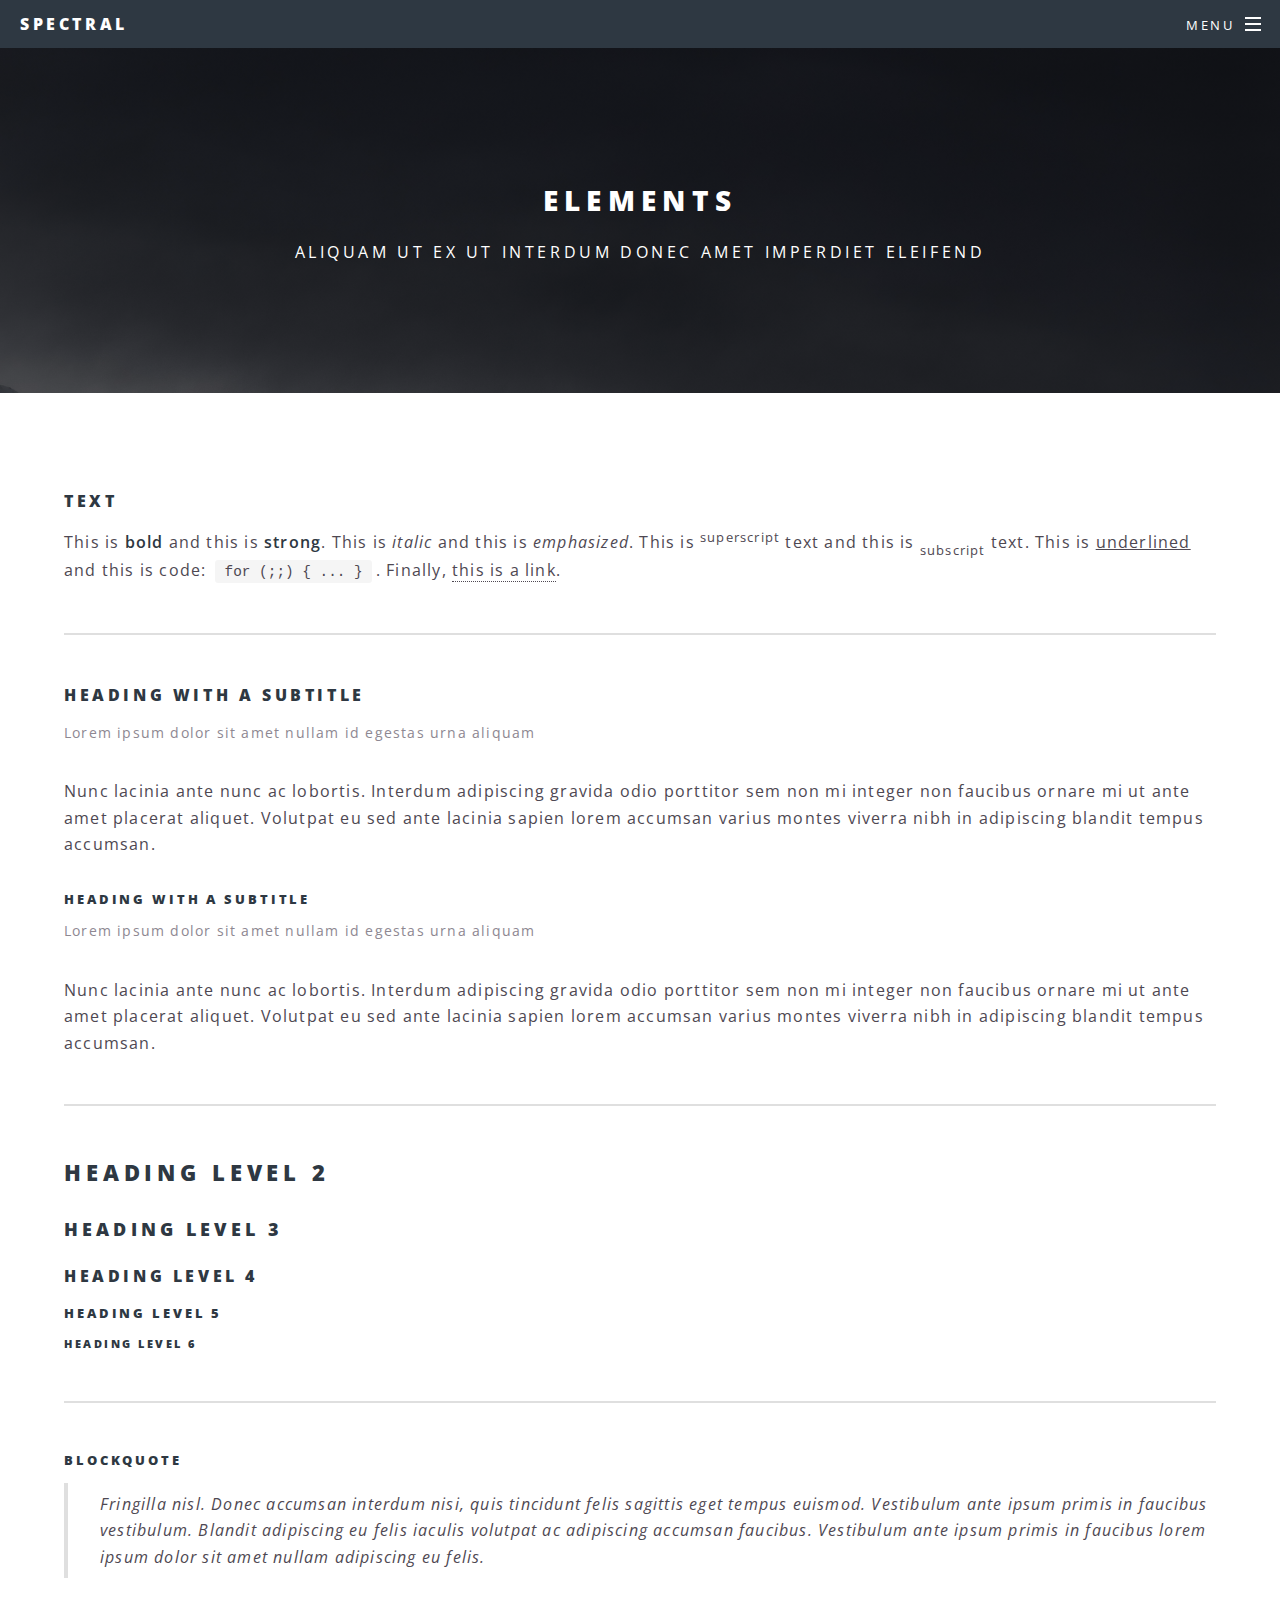
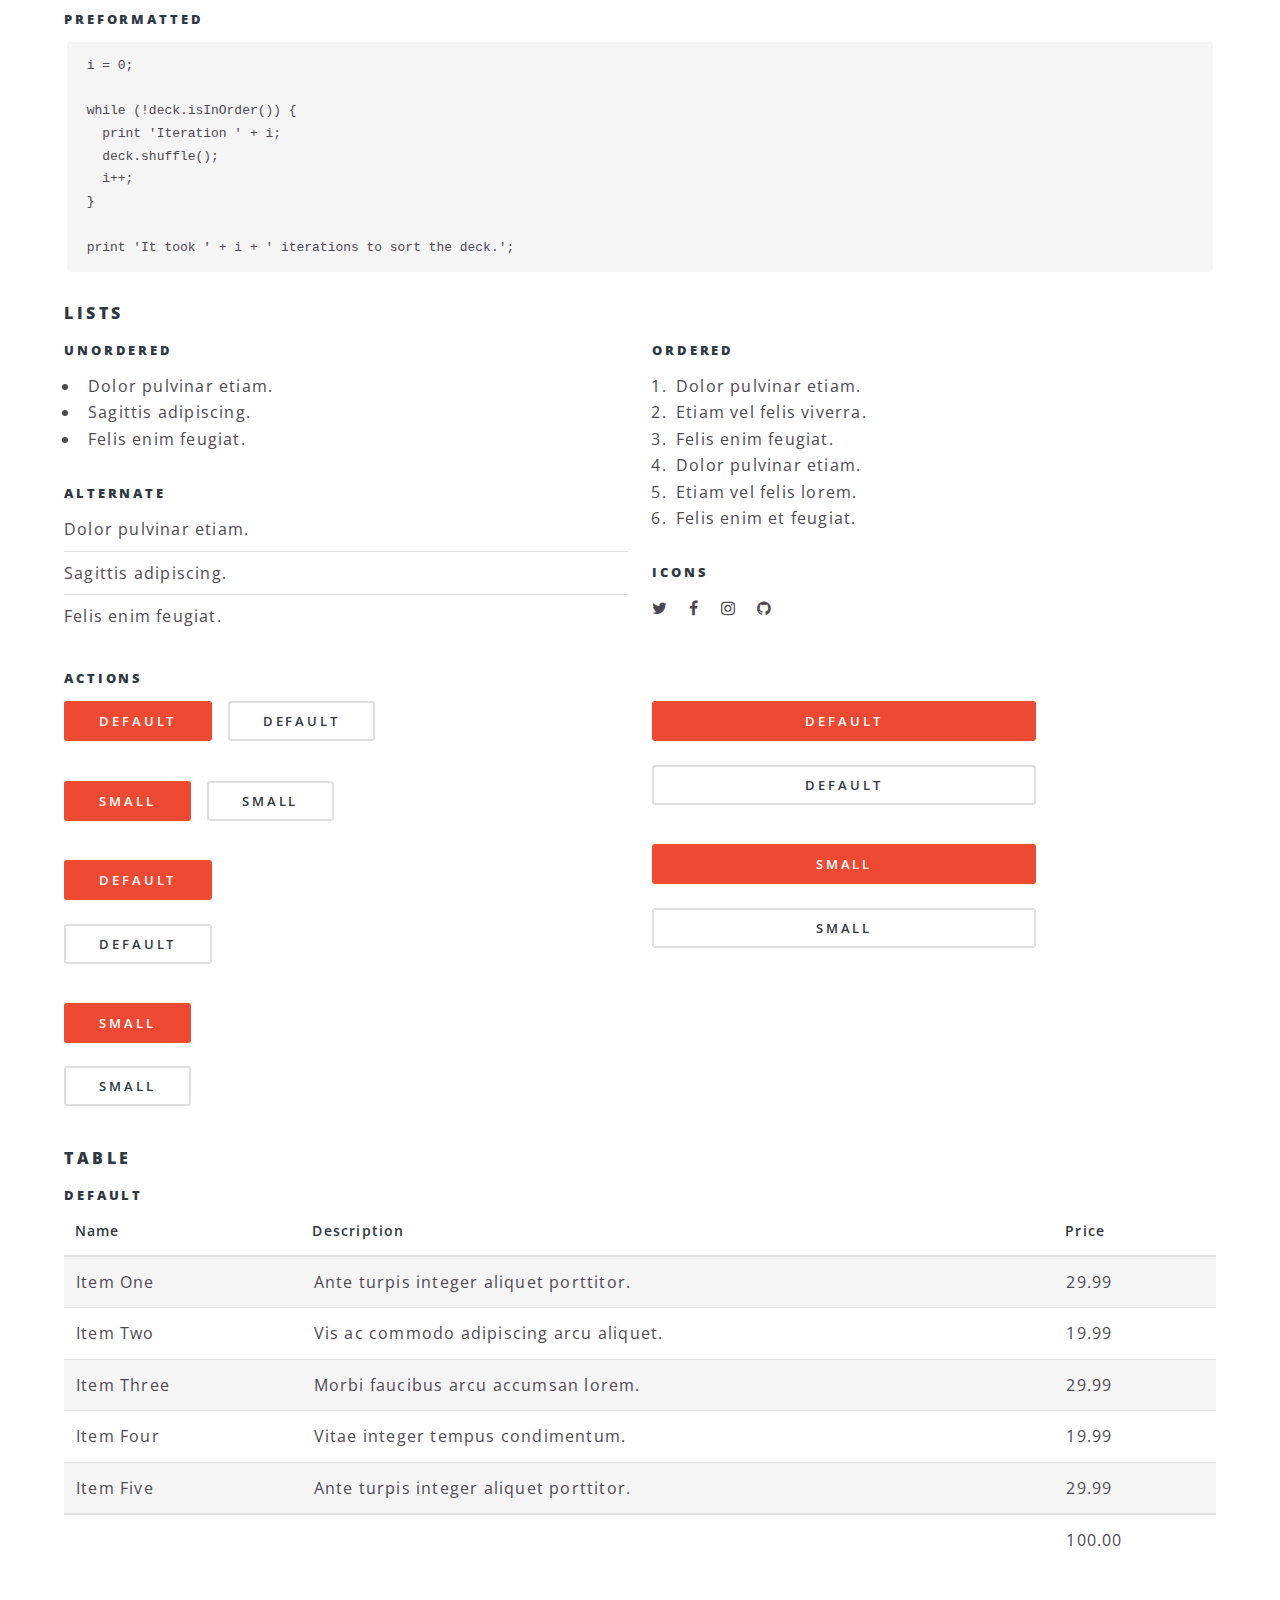
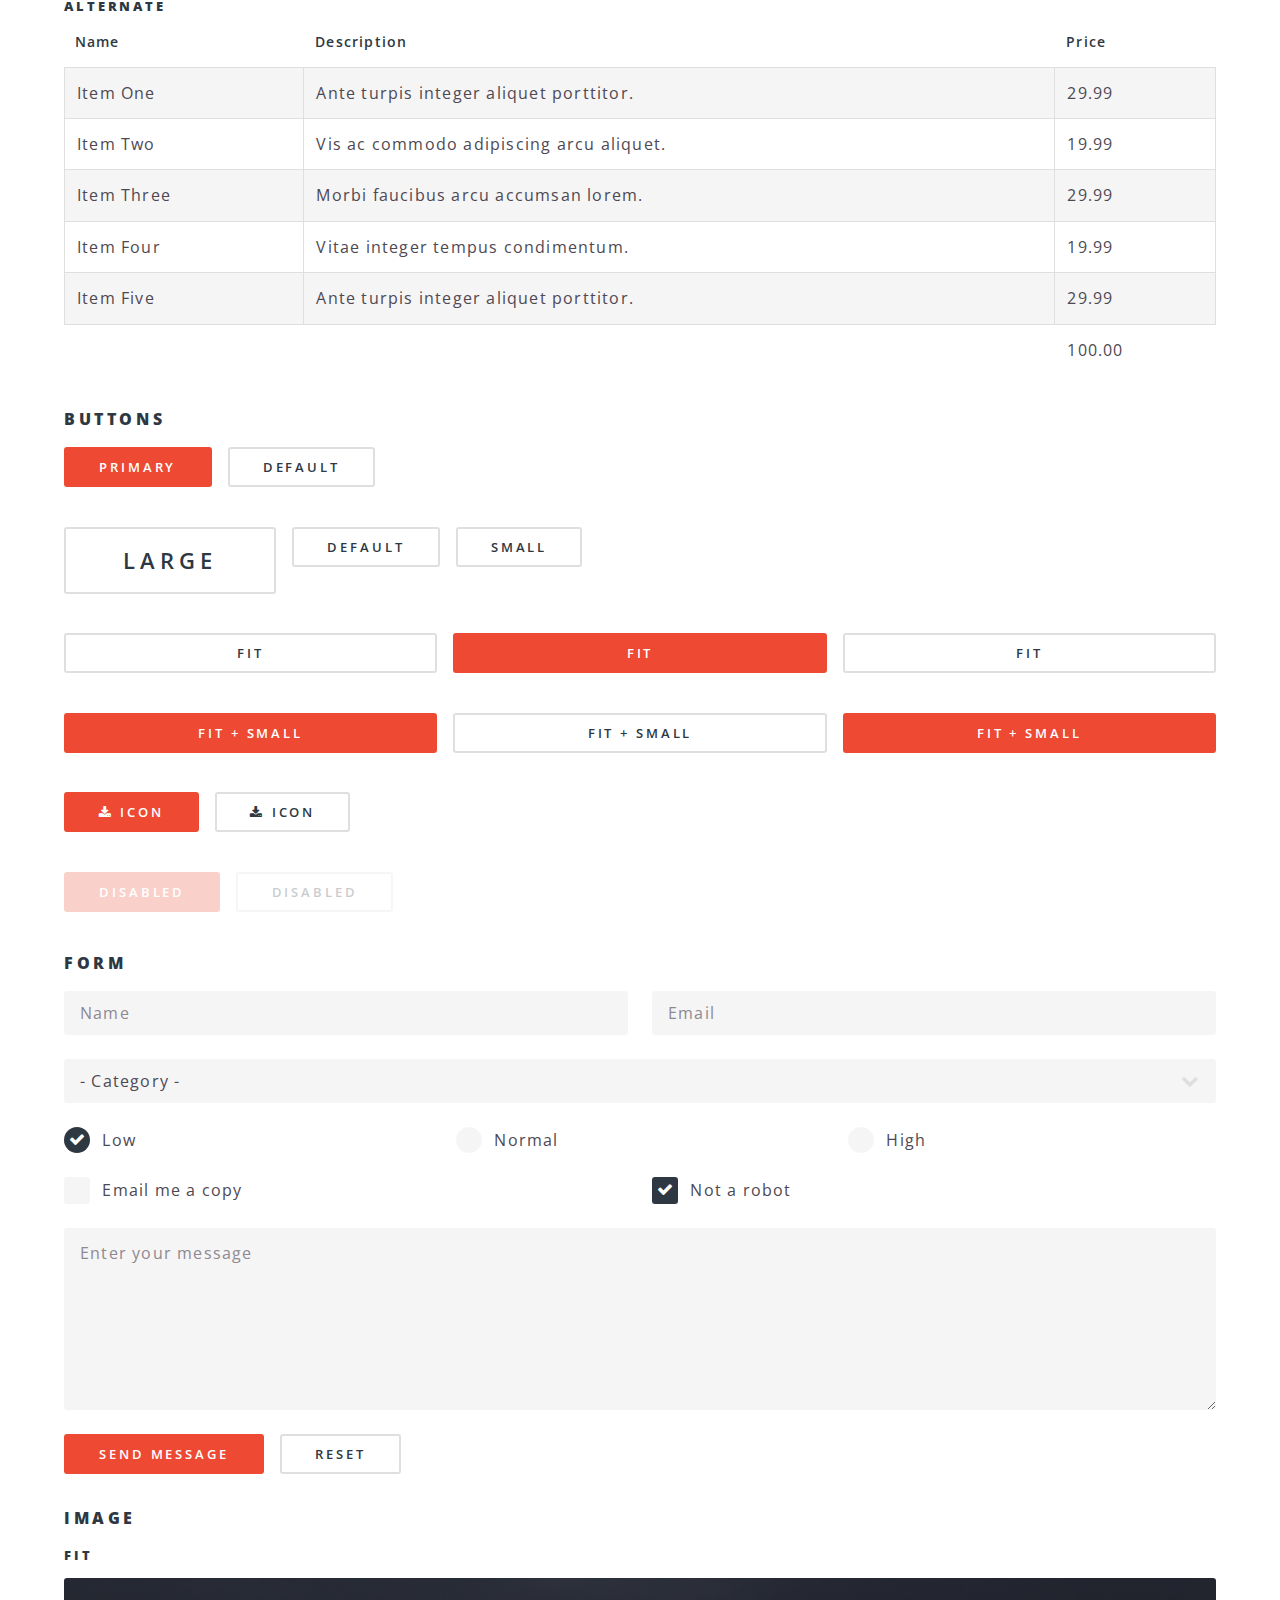
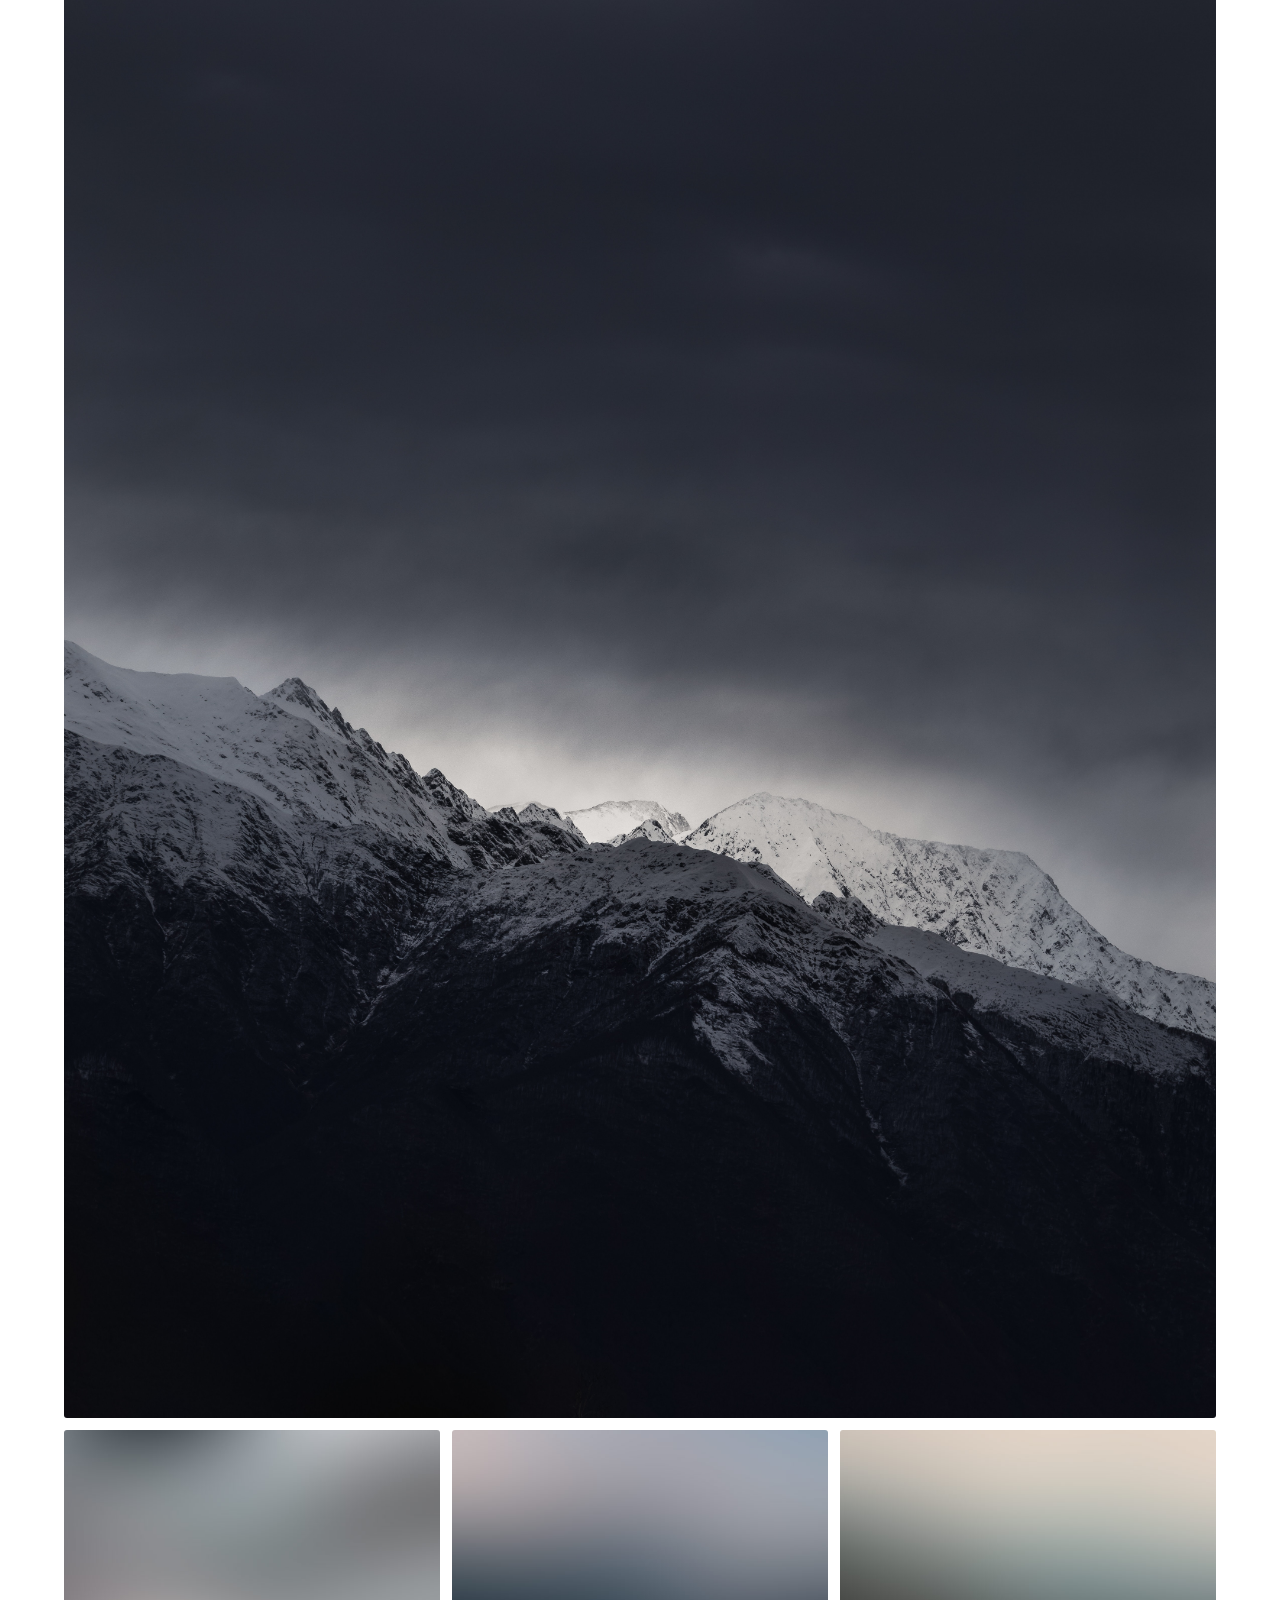
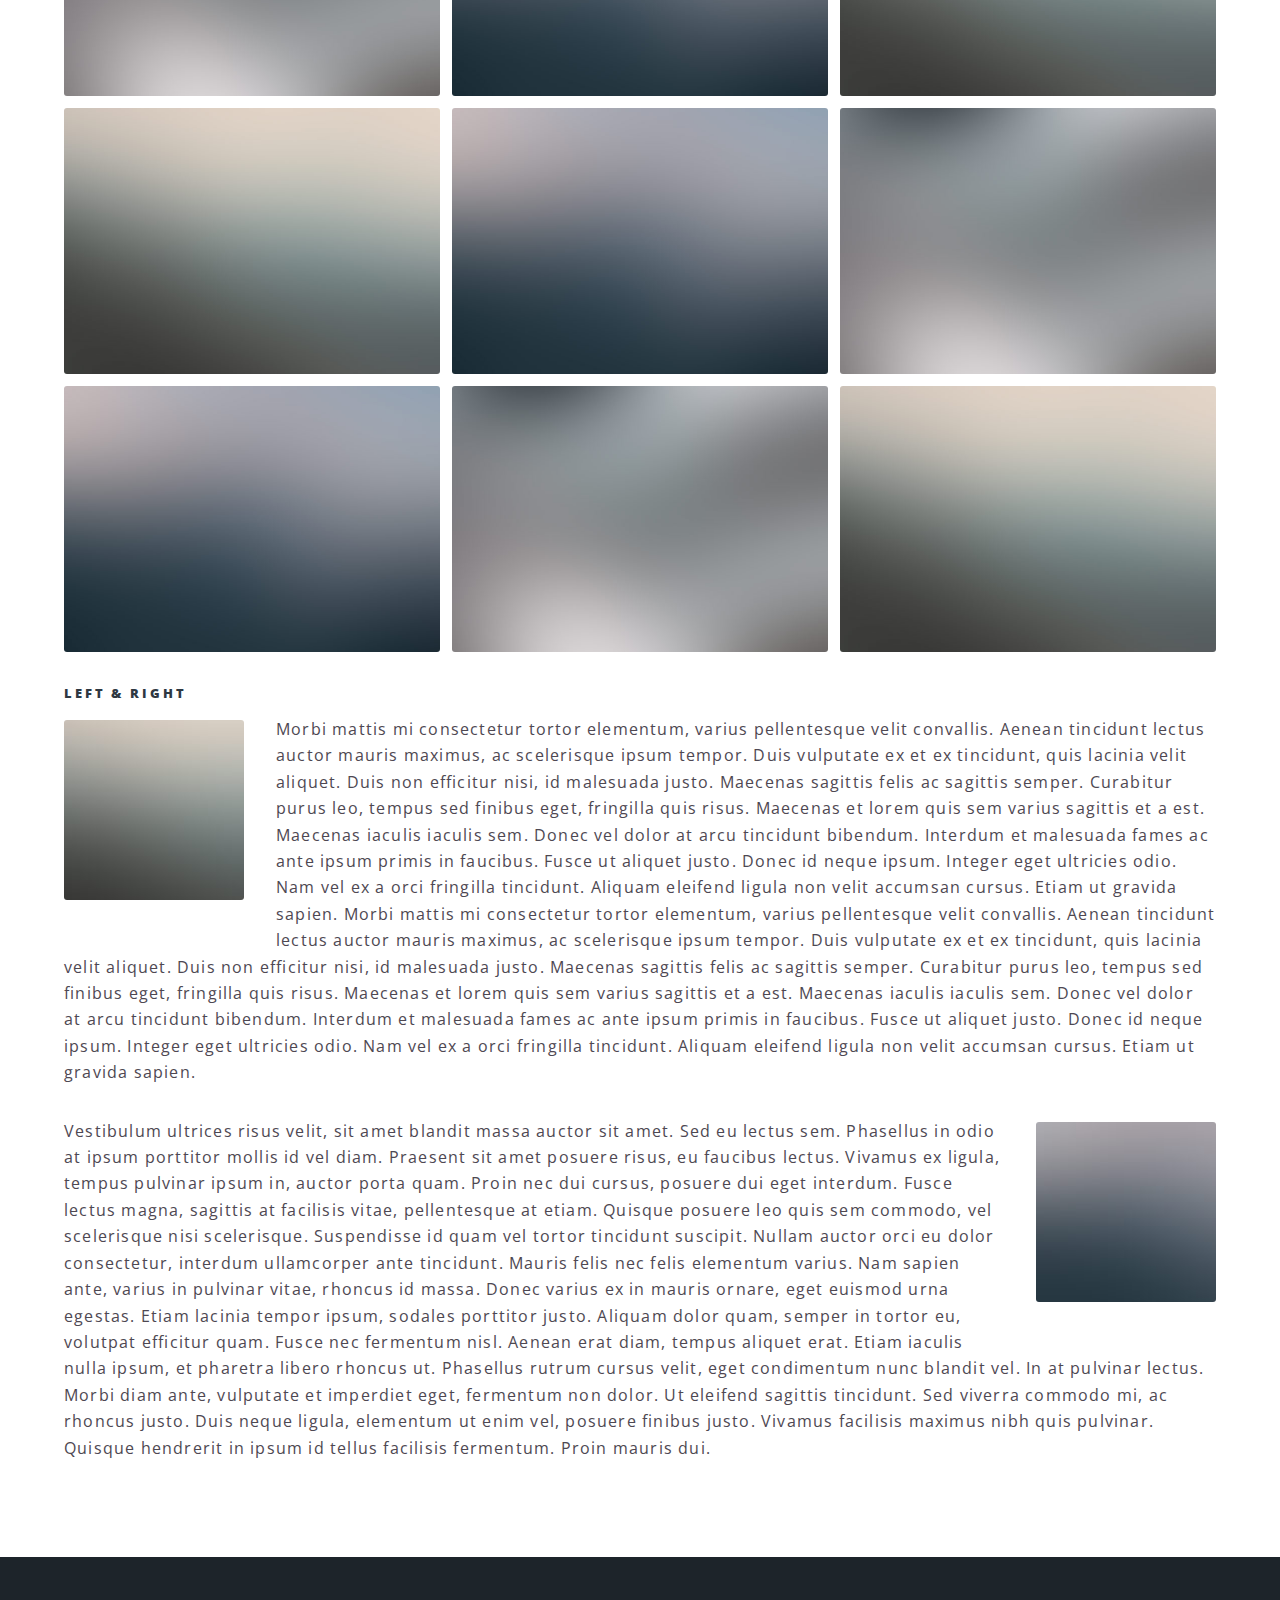
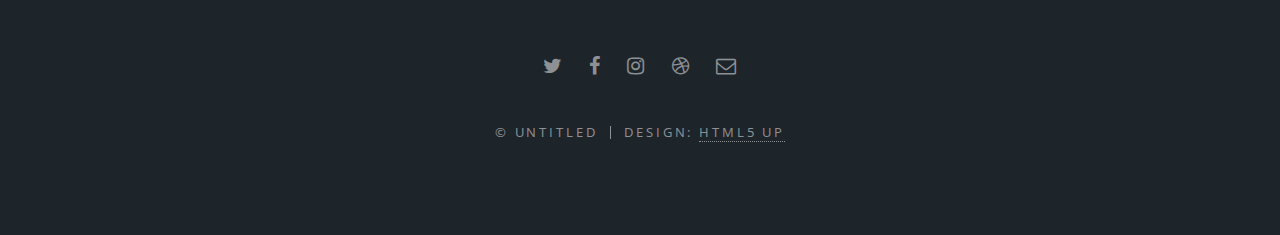
<file: elements.html>
<!DOCTYPE HTML>
<!--
	Spectral by HTML5 UP
	html5up.net | @ajlkn
	Free for personal and commercial use under the CCA 3.0 license (html5up.net/license)
-->
<html>
	<head>
		<title>Elements - Spectral by HTML5 UP</title>
		<meta charset="utf-8" />
		<meta name="viewport" content="width=device-width, initial-scale=1, user-scalable=no" />
		<link rel="stylesheet" href="assets/css/main.css" />
		<noscript><link rel="stylesheet" href="assets/css/noscript.css" /></noscript>
	</head>
	<body class="is-preload">

		<!-- Page Wrapper -->
			<div id="page-wrapper">

				<!-- Header -->
					<header id="header">
						<h1><a href="index.html">Spectral</a></h1>
						<nav id="nav">
							<ul>
								<li class="special">
									<a href="#menu" class="menuToggle"><span>Menu</span></a>
									<div id="menu">
										<ul>
											<li><a href="index.html">Home</a></li>
											<li><a href="generic.html">Generic</a></li>
											<li><a href="elements.html">Elements</a></li>
											<li><a href="#">Sign Up</a></li>
											<li><a href="#">Log In</a></li>
										</ul>
									</div>
								</li>
							</ul>
						</nav>
					</header>

				<!-- Main -->
					<article id="main">
						<header>
							<h2>Elements</h2>
							<p>Aliquam ut ex ut interdum donec amet imperdiet eleifend</p>
						</header>
						<section class="wrapper style5">
							<div class="inner">

								<section>
									<h4>Text</h4>
									<p>This is <b>bold</b> and this is <strong>strong</strong>. This is <i>italic</i> and this is <em>emphasized</em>.
									This is <sup>superscript</sup> text and this is <sub>subscript</sub> text.
									This is <u>underlined</u> and this is code: <code>for (;;) { ... }</code>. Finally, <a href="#">this is a link</a>.</p>
									<hr />
									<header>
										<h4>Heading with a Subtitle</h4>
										<p>Lorem ipsum dolor sit amet nullam id egestas urna aliquam</p>
									</header>
									<p>Nunc lacinia ante nunc ac lobortis. Interdum adipiscing gravida odio porttitor sem non mi integer non faucibus ornare mi ut ante amet placerat aliquet. Volutpat eu sed ante lacinia sapien lorem accumsan varius montes viverra nibh in adipiscing blandit tempus accumsan.</p>
									<header>
										<h5>Heading with a Subtitle</h5>
										<p>Lorem ipsum dolor sit amet nullam id egestas urna aliquam</p>
									</header>
									<p>Nunc lacinia ante nunc ac lobortis. Interdum adipiscing gravida odio porttitor sem non mi integer non faucibus ornare mi ut ante amet placerat aliquet. Volutpat eu sed ante lacinia sapien lorem accumsan varius montes viverra nibh in adipiscing blandit tempus accumsan.</p>
									<hr />
									<h2>Heading Level 2</h2>
									<h3>Heading Level 3</h3>
									<h4>Heading Level 4</h4>
									<h5>Heading Level 5</h5>
									<h6>Heading Level 6</h6>
									<hr />
									<h5>Blockquote</h5>
									<blockquote>Fringilla nisl. Donec accumsan interdum nisi, quis tincidunt felis sagittis eget tempus euismod. Vestibulum ante ipsum primis in faucibus vestibulum. Blandit adipiscing eu felis iaculis volutpat ac adipiscing accumsan faucibus. Vestibulum ante ipsum primis in faucibus lorem ipsum dolor sit amet nullam adipiscing eu felis.</blockquote>
									<h5>Preformatted</h5>
									<pre><code>i = 0;

while (!deck.isInOrder()) {
  print 'Iteration ' + i;
  deck.shuffle();
  i++;
}

print 'It took ' + i + ' iterations to sort the deck.';</code></pre>
								</section>

								<section>
									<h4>Lists</h4>
									<div class="row">
										<div class="col-6 col-12-medium">
											<h5>Unordered</h5>
											<ul>
												<li>Dolor pulvinar etiam.</li>
												<li>Sagittis adipiscing.</li>
												<li>Felis enim feugiat.</li>
											</ul>
											<h5>Alternate</h5>
											<ul class="alt">
												<li>Dolor pulvinar etiam.</li>
												<li>Sagittis adipiscing.</li>
												<li>Felis enim feugiat.</li>
											</ul>
										</div>
										<div class="col-6 col-12-medium">
											<h5>Ordered</h5>
											<ol>
												<li>Dolor pulvinar etiam.</li>
												<li>Etiam vel felis viverra.</li>
												<li>Felis enim feugiat.</li>
												<li>Dolor pulvinar etiam.</li>
												<li>Etiam vel felis lorem.</li>
												<li>Felis enim et feugiat.</li>
											</ol>
											<h5>Icons</h5>
											<ul class="icons">
												<li><a href="#" class="icon fa-twitter"><span class="label">Twitter</span></a></li>
												<li><a href="#" class="icon fa-facebook"><span class="label">Facebook</span></a></li>
												<li><a href="#" class="icon fa-instagram"><span class="label">Instagram</span></a></li>
												<li><a href="#" class="icon fa-github"><span class="label">Github</span></a></li>
											</ul>
										</div>
									</div>
									<h5>Actions</h5>
									<div class="row">
										<div class="col-6 col-12-medium">
											<ul class="actions">
												<li><a href="#" class="button primary">Default</a></li>
												<li><a href="#" class="button">Default</a></li>
											</ul>
											<ul class="actions small">
												<li><a href="#" class="button primary small">Small</a></li>
												<li><a href="#" class="button small">Small</a></li>
											</ul>
											<ul class="actions stacked">
												<li><a href="#" class="button primary">Default</a></li>
												<li><a href="#" class="button">Default</a></li>
											</ul>
											<ul class="actions stacked">
												<li><a href="#" class="button primary small">Small</a></li>
												<li><a href="#" class="button small">Small</a></li>
											</ul>
										</div>
										<div class="col-6 col-12-medium">
											<ul class="actions stacked">
												<li><a href="#" class="button primary fit">Default</a></li>
												<li><a href="#" class="button fit">Default</a></li>
											</ul>
											<ul class="actions stacked">
												<li><a href="#" class="button primary small fit">Small</a></li>
												<li><a href="#" class="button small fit">Small</a></li>
											</ul>
										</div>
									</div>
								</section>

								<section>
									<h4>Table</h4>
									<h5>Default</h5>
									<div class="table-wrapper">
										<table>
											<thead>
												<tr>
													<th>Name</th>
													<th>Description</th>
													<th>Price</th>
												</tr>
											</thead>
											<tbody>
												<tr>
													<td>Item One</td>
													<td>Ante turpis integer aliquet porttitor.</td>
													<td>29.99</td>
												</tr>
												<tr>
													<td>Item Two</td>
													<td>Vis ac commodo adipiscing arcu aliquet.</td>
													<td>19.99</td>
												</tr>
												<tr>
													<td>Item Three</td>
													<td> Morbi faucibus arcu accumsan lorem.</td>
													<td>29.99</td>
												</tr>
												<tr>
													<td>Item Four</td>
													<td>Vitae integer tempus condimentum.</td>
													<td>19.99</td>
												</tr>
												<tr>
													<td>Item Five</td>
													<td>Ante turpis integer aliquet porttitor.</td>
													<td>29.99</td>
												</tr>
											</tbody>
											<tfoot>
												<tr>
													<td colspan="2"></td>
													<td>100.00</td>
												</tr>
											</tfoot>
										</table>
									</div>

									<h5>Alternate</h5>
									<div class="table-wrapper">
										<table class="alt">
											<thead>
												<tr>
													<th>Name</th>
													<th>Description</th>
													<th>Price</th>
												</tr>
											</thead>
											<tbody>
												<tr>
													<td>Item One</td>
													<td>Ante turpis integer aliquet porttitor.</td>
													<td>29.99</td>
												</tr>
												<tr>
													<td>Item Two</td>
													<td>Vis ac commodo adipiscing arcu aliquet.</td>
													<td>19.99</td>
												</tr>
												<tr>
													<td>Item Three</td>
													<td> Morbi faucibus arcu accumsan lorem.</td>
													<td>29.99</td>
												</tr>
												<tr>
													<td>Item Four</td>
													<td>Vitae integer tempus condimentum.</td>
													<td>19.99</td>
												</tr>
												<tr>
													<td>Item Five</td>
													<td>Ante turpis integer aliquet porttitor.</td>
													<td>29.99</td>
												</tr>
											</tbody>
											<tfoot>
												<tr>
													<td colspan="2"></td>
													<td>100.00</td>
												</tr>
											</tfoot>
										</table>
									</div>
								</section>

								<section>
									<h4>Buttons</h4>
									<ul class="actions">
										<li><a href="#" class="button primary">Primary</a></li>
										<li><a href="#" class="button">Default</a></li>
									</ul>
									<ul class="actions">
										<li><a href="#" class="button large">Large</a></li>
										<li><a href="#" class="button">Default</a></li>
										<li><a href="#" class="button small">Small</a></li>
									</ul>
									<ul class="actions fit">
										<li><a href="#" class="button fit">Fit</a></li>
										<li><a href="#" class="button primary fit">Fit</a></li>
										<li><a href="#" class="button fit">Fit</a></li>
									</ul>
									<ul class="actions fit small">
										<li><a href="#" class="button primary fit small">Fit + Small</a></li>
										<li><a href="#" class="button fit small">Fit + Small</a></li>
										<li><a href="#" class="button primary fit small">Fit + Small</a></li>
									</ul>
									<ul class="actions">
										<li><a href="#" class="button primary icon fa-download">Icon</a></li>
										<li><a href="#" class="button icon fa-download">Icon</a></li>
									</ul>
									<ul class="actions">
										<li><span class="button primary disabled">Disabled</span></li>
										<li><span class="button disabled">Disabled</span></li>
									</ul>
								</section>

								<section>
									<h4>Form</h4>
									<form method="post" action="#">
										<div class="row gtr-uniform">
											<div class="col-6 col-12-xsmall">
												<input type="text" name="demo-name" id="demo-name" value="" placeholder="Name" />
											</div>
											<div class="col-6 col-12-xsmall">
												<input type="email" name="demo-email" id="demo-email" value="" placeholder="Email" />
											</div>
											<div class="col-12">
												<select name="demo-category" id="demo-category">
													<option value="">- Category -</option>
													<option value="1">Manufacturing</option>
													<option value="1">Shipping</option>
													<option value="1">Administration</option>
													<option value="1">Human Resources</option>
												</select>
											</div>
											<div class="col-4 col-12-small">
												<input type="radio" id="demo-priority-low" name="demo-priority" checked>
												<label for="demo-priority-low">Low</label>
											</div>
											<div class="col-4 col-12-small">
												<input type="radio" id="demo-priority-normal" name="demo-priority">
												<label for="demo-priority-normal">Normal</label>
											</div>
											<div class="col-4 col-12-small">
												<input type="radio" id="demo-priority-high" name="demo-priority">
												<label for="demo-priority-high">High</label>
											</div>
											<div class="col-6 col-12-small">
												<input type="checkbox" id="demo-copy" name="demo-copy">
												<label for="demo-copy">Email me a copy</label>
											</div>
											<div class="col-6 col-12-small">
												<input type="checkbox" id="demo-human" name="demo-human" checked>
												<label for="demo-human">Not a robot</label>
											</div>
											<div class="col-12">
												<textarea name="demo-message" id="demo-message" placeholder="Enter your message" rows="6"></textarea>
											</div>
											<div class="col-12">
												<ul class="actions">
													<li><input type="submit" value="Send Message" class="primary" /></li>
													<li><input type="reset" value="Reset" /></li>
												</ul>
											</div>
										</div>
									</form>
								</section>

								<section>
									<h4>Image</h4>
									<h5>Fit</h5>
									<div class="box alt">
										<div class="row gtr-50 gtr-uniform">
											<div class="col-12"><span class="image fit"><img src="images/banner.jpg" alt="" /></span></div>
											<div class="col-4"><span class="image fit"><img src="images/pic01.jpg" alt="" /></span></div>
											<div class="col-4"><span class="image fit"><img src="images/pic02.jpg" alt="" /></span></div>
											<div class="col-4"><span class="image fit"><img src="images/pic03.jpg" alt="" /></span></div>
											<div class="col-4"><span class="image fit"><img src="images/pic03.jpg" alt="" /></span></div>
											<div class="col-4"><span class="image fit"><img src="images/pic02.jpg" alt="" /></span></div>
											<div class="col-4"><span class="image fit"><img src="images/pic01.jpg" alt="" /></span></div>
											<div class="col-4"><span class="image fit"><img src="images/pic02.jpg" alt="" /></span></div>
											<div class="col-4"><span class="image fit"><img src="images/pic01.jpg" alt="" /></span></div>
											<div class="col-4"><span class="image fit"><img src="images/pic03.jpg" alt="" /></span></div>
										</div>
									</div>
									<h5>Left &amp; Right</h5>
									<p><span class="image left"><img src="images/pic04.jpg" alt="" /></span>Morbi mattis mi consectetur tortor elementum, varius pellentesque velit convallis. Aenean tincidunt lectus auctor mauris maximus, ac scelerisque ipsum tempor. Duis vulputate ex et ex tincidunt, quis lacinia velit aliquet. Duis non efficitur nisi, id malesuada justo. Maecenas sagittis felis ac sagittis semper. Curabitur purus leo, tempus sed finibus eget, fringilla quis risus. Maecenas et lorem quis sem varius sagittis et a est. Maecenas iaculis iaculis sem. Donec vel dolor at arcu tincidunt bibendum. Interdum et malesuada fames ac ante ipsum primis in faucibus. Fusce ut aliquet justo. Donec id neque ipsum. Integer eget ultricies odio. Nam vel ex a orci fringilla tincidunt. Aliquam eleifend ligula non velit accumsan cursus. Etiam ut gravida sapien. Morbi mattis mi consectetur tortor elementum, varius pellentesque velit convallis. Aenean tincidunt lectus auctor mauris maximus, ac scelerisque ipsum tempor. Duis vulputate ex et ex tincidunt, quis lacinia velit aliquet. Duis non efficitur nisi, id malesuada justo. Maecenas sagittis felis ac sagittis semper. Curabitur purus leo, tempus sed finibus eget, fringilla quis risus. Maecenas et lorem quis sem varius sagittis et a est. Maecenas iaculis iaculis sem. Donec vel dolor at arcu tincidunt bibendum. Interdum et malesuada fames ac ante ipsum primis in faucibus. Fusce ut aliquet justo. Donec id neque ipsum. Integer eget ultricies odio. Nam vel ex a orci fringilla tincidunt. Aliquam eleifend ligula non velit accumsan cursus. Etiam ut gravida sapien.</p>
									<p><span class="image right"><img src="images/pic05.jpg" alt="" /></span>Vestibulum ultrices risus velit, sit amet blandit massa auctor sit amet. Sed eu lectus sem. Phasellus in odio at ipsum porttitor mollis id vel diam. Praesent sit amet posuere risus, eu faucibus lectus. Vivamus ex ligula, tempus pulvinar ipsum in, auctor porta quam. Proin nec dui cursus, posuere dui eget interdum. Fusce lectus magna, sagittis at facilisis vitae, pellentesque at etiam. Quisque posuere leo quis sem commodo, vel scelerisque nisi scelerisque. Suspendisse id quam vel tortor tincidunt suscipit. Nullam auctor orci eu dolor consectetur, interdum ullamcorper ante tincidunt. Mauris felis nec felis elementum varius. Nam sapien ante, varius in pulvinar vitae, rhoncus id massa. Donec varius ex in mauris ornare, eget euismod urna egestas. Etiam lacinia tempor ipsum, sodales porttitor justo. Aliquam dolor quam, semper in tortor eu, volutpat efficitur quam. Fusce nec fermentum nisl. Aenean erat diam, tempus aliquet erat. Etiam iaculis nulla ipsum, et pharetra libero rhoncus ut. Phasellus rutrum cursus velit, eget condimentum nunc blandit vel. In at pulvinar lectus. Morbi diam ante, vulputate et imperdiet eget, fermentum non dolor. Ut eleifend sagittis tincidunt. Sed viverra commodo mi, ac rhoncus justo. Duis neque ligula, elementum ut enim vel, posuere finibus justo. Vivamus facilisis maximus nibh quis pulvinar. Quisque hendrerit in ipsum id tellus facilisis fermentum. Proin mauris dui.</p>
								</section>

							</div>
						</section>
					</article>

				<!-- Footer -->
					<footer id="footer">
						<ul class="icons">
							<li><a href="#" class="icon fa-twitter"><span class="label">Twitter</span></a></li>
							<li><a href="#" class="icon fa-facebook"><span class="label">Facebook</span></a></li>
							<li><a href="#" class="icon fa-instagram"><span class="label">Instagram</span></a></li>
							<li><a href="#" class="icon fa-dribbble"><span class="label">Dribbble</span></a></li>
							<li><a href="#" class="icon fa-envelope-o"><span class="label">Email</span></a></li>
						</ul>
						<ul class="copyright">
							<li>&copy; Untitled</li><li>Design: <a href="http://html5up.net">HTML5 UP</a></li>
						</ul>
					</footer>

			</div>

		<!-- Scripts -->
			<script src="assets/js/jquery.min.js"></script>
			<script src="assets/js/jquery.scrollex.min.js"></script>
			<script src="assets/js/jquery.scrolly.min.js"></script>
			<script src="assets/js/browser.min.js"></script>
			<script src="assets/js/breakpoints.min.js"></script>
			<script src="assets/js/util.js"></script>
			<script src="assets/js/main.js"></script>

	</body>
</html>
</file>
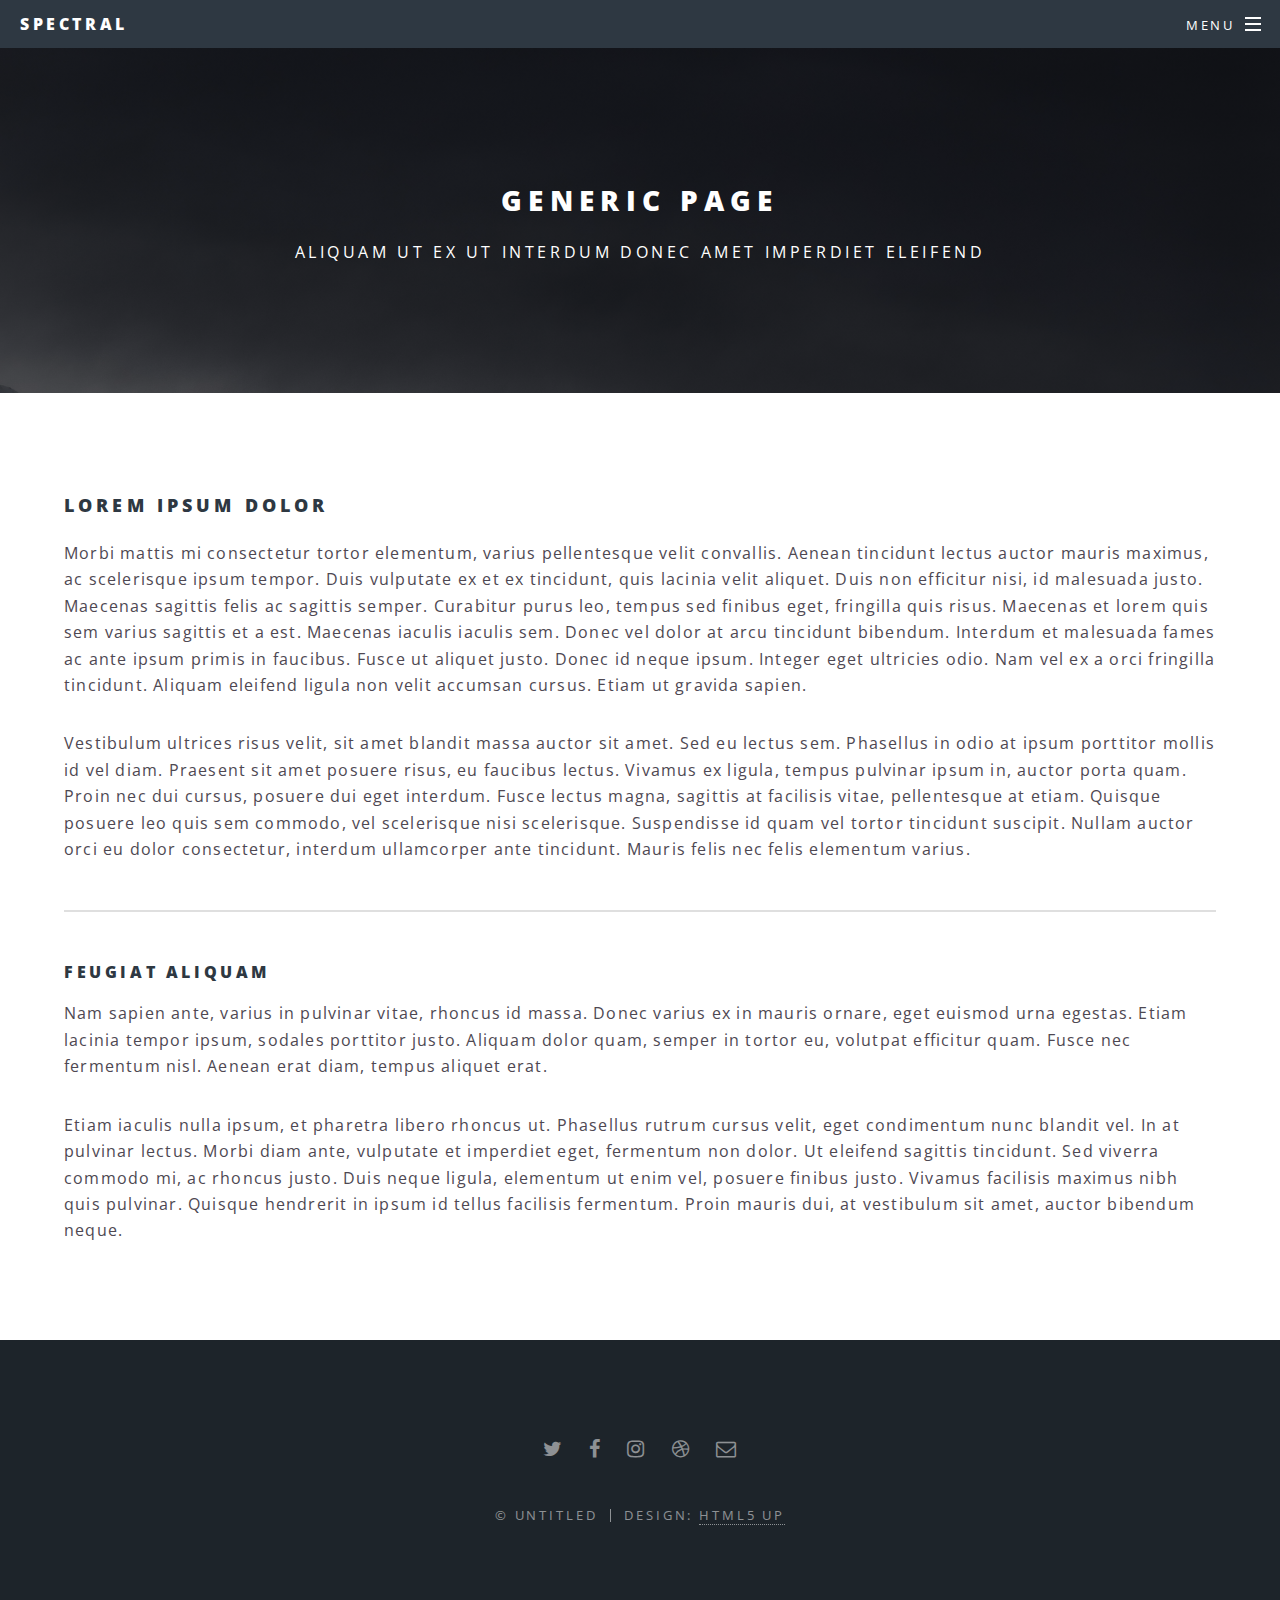
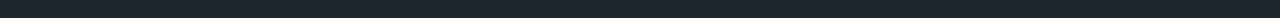
<file: generic.html>
<!DOCTYPE HTML>
<!--
	Spectral by HTML5 UP
	html5up.net | @ajlkn
	Free for personal and commercial use under the CCA 3.0 license (html5up.net/license)
-->
<html>
	<head>
		<title>Generic - Spectral by HTML5 UP</title>
		<meta charset="utf-8" />
		<meta name="viewport" content="width=device-width, initial-scale=1, user-scalable=no" />
		<link rel="stylesheet" href="assets/css/main.css" />
		<noscript><link rel="stylesheet" href="assets/css/noscript.css" /></noscript>
	</head>
	<body class="is-preload">

		<!-- Page Wrapper -->
			<div id="page-wrapper">

				<!-- Header -->
					<header id="header">
						<h1><a href="index.html">Spectral</a></h1>
						<nav id="nav">
							<ul>
								<li class="special">
									<a href="#menu" class="menuToggle"><span>Menu</span></a>
									<div id="menu">
										<ul>
											<li><a href="index.html">Home</a></li>
											<li><a href="generic.html">Generic</a></li>
											<li><a href="elements.html">Elements</a></li>
											<li><a href="#">Sign Up</a></li>
											<li><a href="#">Log In</a></li>
										</ul>
									</div>
								</li>
							</ul>
						</nav>
					</header>

				<!-- Main -->
					<article id="main">
						<header>
							<h2>Generic Page</h2>
							<p>Aliquam ut ex ut interdum donec amet imperdiet eleifend</p>
						</header>
						<section class="wrapper style5">
							<div class="inner">

								<h3>Lorem ipsum dolor</h3>
								<p>Morbi mattis mi consectetur tortor elementum, varius pellentesque velit convallis. Aenean tincidunt lectus auctor mauris maximus, ac scelerisque ipsum tempor. Duis vulputate ex et ex tincidunt, quis lacinia velit aliquet. Duis non efficitur nisi, id malesuada justo. Maecenas sagittis felis ac sagittis semper. Curabitur purus leo, tempus sed finibus eget, fringilla quis risus. Maecenas et lorem quis sem varius sagittis et a est. Maecenas iaculis iaculis sem. Donec vel dolor at arcu tincidunt bibendum. Interdum et malesuada fames ac ante ipsum primis in faucibus. Fusce ut aliquet justo. Donec id neque ipsum. Integer eget ultricies odio. Nam vel ex a orci fringilla tincidunt. Aliquam eleifend ligula non velit accumsan cursus. Etiam ut gravida sapien.</p>

								<p>Vestibulum ultrices risus velit, sit amet blandit massa auctor sit amet. Sed eu lectus sem. Phasellus in odio at ipsum porttitor mollis id vel diam. Praesent sit amet posuere risus, eu faucibus lectus. Vivamus ex ligula, tempus pulvinar ipsum in, auctor porta quam. Proin nec dui cursus, posuere dui eget interdum. Fusce lectus magna, sagittis at facilisis vitae, pellentesque at etiam. Quisque posuere leo quis sem commodo, vel scelerisque nisi scelerisque. Suspendisse id quam vel tortor tincidunt suscipit. Nullam auctor orci eu dolor consectetur, interdum ullamcorper ante tincidunt. Mauris felis nec felis elementum varius.</p>

								<hr />

								<h4>Feugiat aliquam</h4>
								<p>Nam sapien ante, varius in pulvinar vitae, rhoncus id massa. Donec varius ex in mauris ornare, eget euismod urna egestas. Etiam lacinia tempor ipsum, sodales porttitor justo. Aliquam dolor quam, semper in tortor eu, volutpat efficitur quam. Fusce nec fermentum nisl. Aenean erat diam, tempus aliquet erat.</p>

								<p>Etiam iaculis nulla ipsum, et pharetra libero rhoncus ut. Phasellus rutrum cursus velit, eget condimentum nunc blandit vel. In at pulvinar lectus. Morbi diam ante, vulputate et imperdiet eget, fermentum non dolor. Ut eleifend sagittis tincidunt. Sed viverra commodo mi, ac rhoncus justo. Duis neque ligula, elementum ut enim vel, posuere finibus justo. Vivamus facilisis maximus nibh quis pulvinar. Quisque hendrerit in ipsum id tellus facilisis fermentum. Proin mauris dui, at vestibulum sit amet, auctor bibendum neque.</p>

							</div>
						</section>
					</article>

				<!-- Footer -->
					<footer id="footer">
						<ul class="icons">
							<li><a href="#" class="icon fa-twitter"><span class="label">Twitter</span></a></li>
							<li><a href="#" class="icon fa-facebook"><span class="label">Facebook</span></a></li>
							<li><a href="#" class="icon fa-instagram"><span class="label">Instagram</span></a></li>
							<li><a href="#" class="icon fa-dribbble"><span class="label">Dribbble</span></a></li>
							<li><a href="#" class="icon fa-envelope-o"><span class="label">Email</span></a></li>
						</ul>
						<ul class="copyright">
							<li>&copy; Untitled</li><li>Design: <a href="http://html5up.net">HTML5 UP</a></li>
						</ul>
					</footer>

			</div>

		<!-- Scripts -->
			<script src="assets/js/jquery.min.js"></script>
			<script src="assets/js/jquery.scrollex.min.js"></script>
			<script src="assets/js/jquery.scrolly.min.js"></script>
			<script src="assets/js/browser.min.js"></script>
			<script src="assets/js/breakpoints.min.js"></script>
			<script src="assets/js/util.js"></script>
			<script src="assets/js/main.js"></script>

	</body>
</html>
</file>
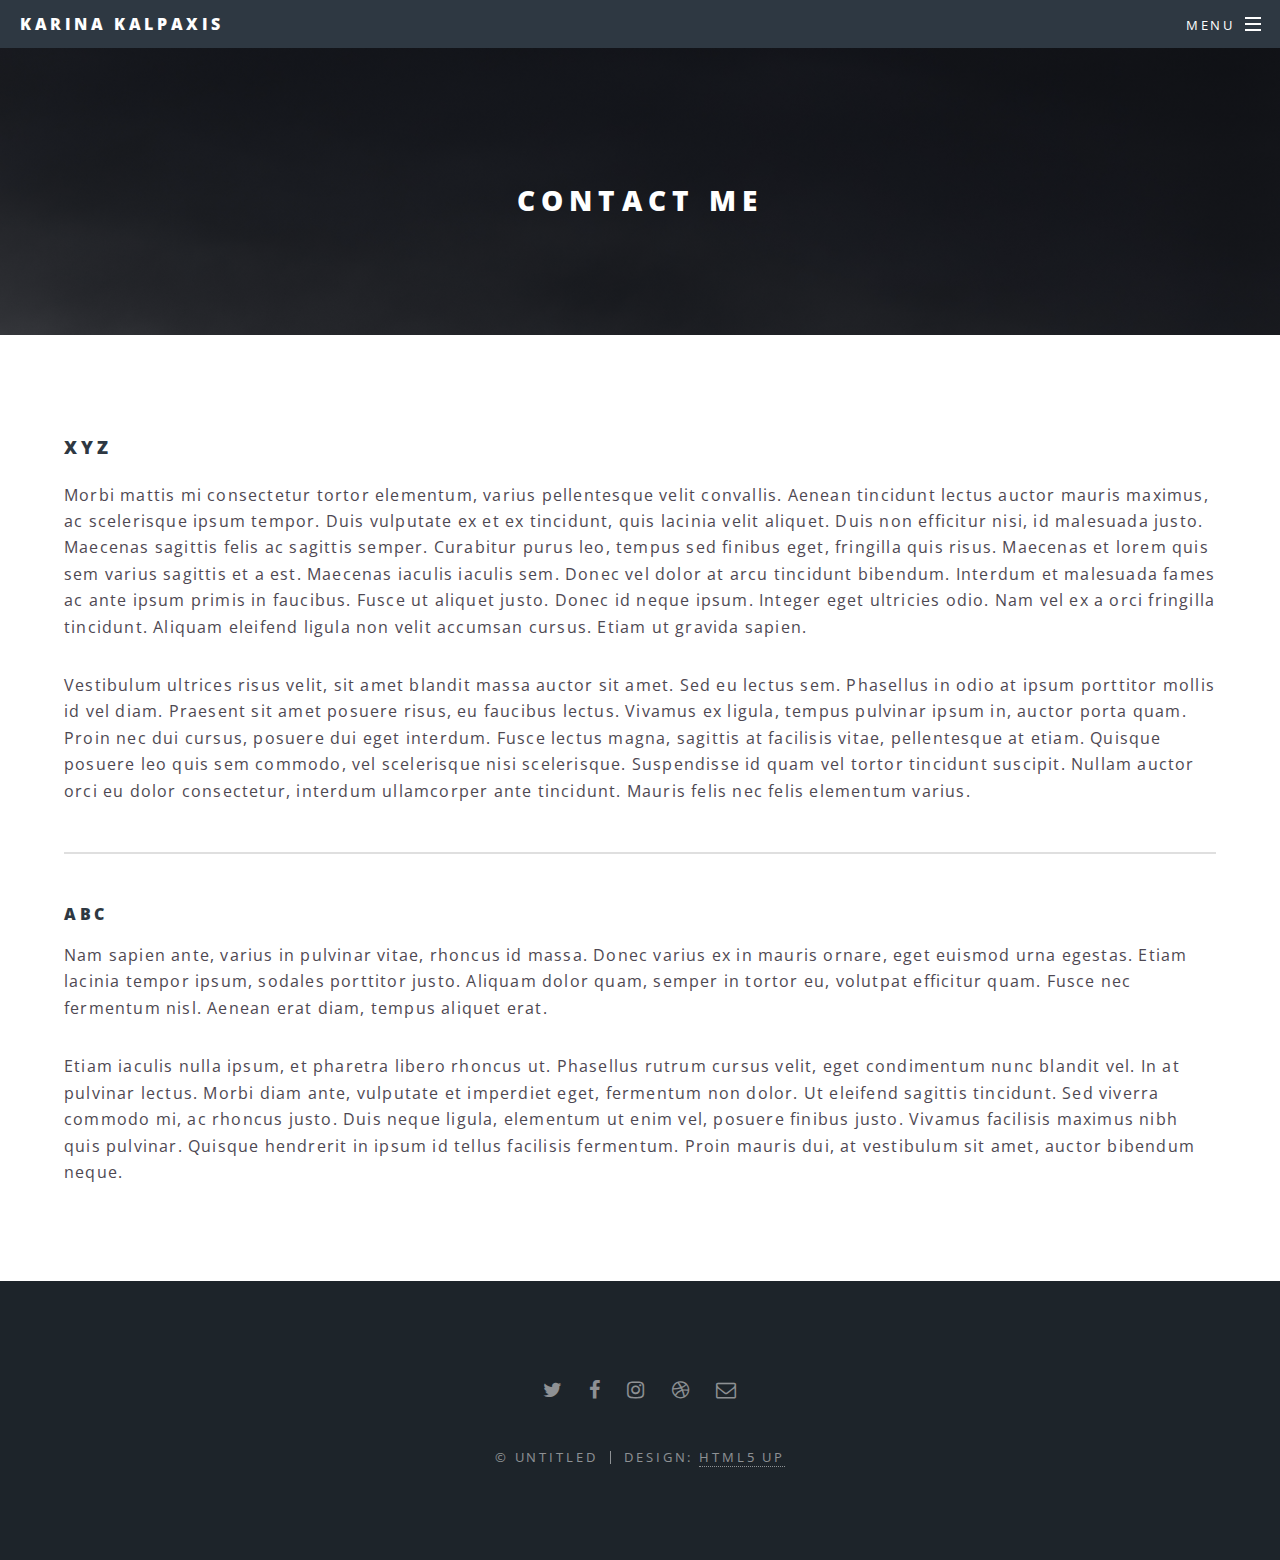
<file: template files/contact.html>
<!DOCTYPE HTML>
<!--
	Spectral by HTML5 UP
	html5up.net | @ajlkn
	Free for personal and commercial use under the CCA 3.0 license (html5up.net/license)
-->
<html>
	<head>
		<title>Karina Kalpaxis Contact Info
		</title>
		<meta charset="utf-8" />
		<meta name="viewport" content="width=device-width, initial-scale=1, user-scalable=no" />
		<link rel="stylesheet" href="assets/css/main.css" />
		<noscript><link rel="stylesheet" href="assets/css/noscript.css" /></noscript>
	</head>
	<body class="is-preload">

		<!-- Page Wrapper -->
			<div id="page-wrapper">

				<!-- Header -->
					<header id="header">
						<h1><a href="index.html">Karina Kalpaxis</a></h1>
						<nav id="nav">
							<ul>
								<li class="special">
									<a href="#menu" class="menuToggle"><span>Menu</span></a>
									<div id="menu">
										<ul>
											<li><a href="index.html">Home</a></li>
											<li><a href="webdev.html">Web Development</a></li>
											<li><a href="university.html">University Work</a></li>
											<li><a href="projects.html">Current Projects</a></li>
											<li><a href="contact.html">Contact</a></li>
										</ul>
									</div>
								</li>
							</ul>
						</nav>
					</header>

				<!-- Main -->
					<article id="main">
						<header>
					<h2>Contact Me</h2>
						</header>
						<section class="wrapper style5">
							<div class="inner">

								<h3>XYZ</h3>
								<p>Morbi mattis mi consectetur tortor elementum, varius pellentesque velit convallis. Aenean tincidunt lectus auctor mauris maximus, ac scelerisque ipsum tempor. Duis vulputate ex et ex tincidunt, quis lacinia velit aliquet. Duis non efficitur nisi, id malesuada justo. Maecenas sagittis felis ac sagittis semper. Curabitur purus leo, tempus sed finibus eget, fringilla quis risus. Maecenas et lorem quis sem varius sagittis et a est. Maecenas iaculis iaculis sem. Donec vel dolor at arcu tincidunt bibendum. Interdum et malesuada fames ac ante ipsum primis in faucibus. Fusce ut aliquet justo. Donec id neque ipsum. Integer eget ultricies odio. Nam vel ex a orci fringilla tincidunt. Aliquam eleifend ligula non velit accumsan cursus. Etiam ut gravida sapien.</p>

								<p>Vestibulum ultrices risus velit, sit amet blandit massa auctor sit amet. Sed eu lectus sem. Phasellus in odio at ipsum porttitor mollis id vel diam. Praesent sit amet posuere risus, eu faucibus lectus. Vivamus ex ligula, tempus pulvinar ipsum in, auctor porta quam. Proin nec dui cursus, posuere dui eget interdum. Fusce lectus magna, sagittis at facilisis vitae, pellentesque at etiam. Quisque posuere leo quis sem commodo, vel scelerisque nisi scelerisque. Suspendisse id quam vel tortor tincidunt suscipit. Nullam auctor orci eu dolor consectetur, interdum ullamcorper ante tincidunt. Mauris felis nec felis elementum varius.</p>

								<hr />

								<h4>ABC</h4>
								<p>Nam sapien ante, varius in pulvinar vitae, rhoncus id massa. Donec varius ex in mauris ornare, eget euismod urna egestas. Etiam lacinia tempor ipsum, sodales porttitor justo. Aliquam dolor quam, semper in tortor eu, volutpat efficitur quam. Fusce nec fermentum nisl. Aenean erat diam, tempus aliquet erat.</p>

								<p>Etiam iaculis nulla ipsum, et pharetra libero rhoncus ut. Phasellus rutrum cursus velit, eget condimentum nunc blandit vel. In at pulvinar lectus. Morbi diam ante, vulputate et imperdiet eget, fermentum non dolor. Ut eleifend sagittis tincidunt. Sed viverra commodo mi, ac rhoncus justo. Duis neque ligula, elementum ut enim vel, posuere finibus justo. Vivamus facilisis maximus nibh quis pulvinar. Quisque hendrerit in ipsum id tellus facilisis fermentum. Proin mauris dui, at vestibulum sit amet, auctor bibendum neque.</p>

							</div>
						</section>
					</article>

				<!-- Footer -->
					<footer id="footer">
						<ul class="icons">
							<li><a href="#" class="icon fa-twitter"><span class="label">Twitter</span></a></li>
							<li><a href="#" class="icon fa-facebook"><span class="label">Facebook</span></a></li>
							<li><a href="#" class="icon fa-instagram"><span class="label">Instagram</span></a></li>
							<li><a href="#" class="icon fa-dribbble"><span class="label">Dribbble</span></a></li>
							<li><a href="#" class="icon fa-envelope-o"><span class="label">Email</span></a></li>
						</ul>
						<ul class="copyright">
							<li>&copy; Untitled</li><li>Design: <a href="http://html5up.net">HTML5 UP</a></li>
						</ul>
					</footer>

			</div>

		<!-- Scripts -->
			<script src="assets/js/jquery.min.js"></script>
			<script src="assets/js/jquery.scrollex.min.js"></script>
			<script src="assets/js/jquery.scrolly.min.js"></script>
			<script src="assets/js/browser.min.js"></script>
			<script src="assets/js/breakpoints.min.js"></script>
			<script src="assets/js/util.js"></script>
			<script src="assets/js/main.js"></script>

	</body>
</html>
</file>
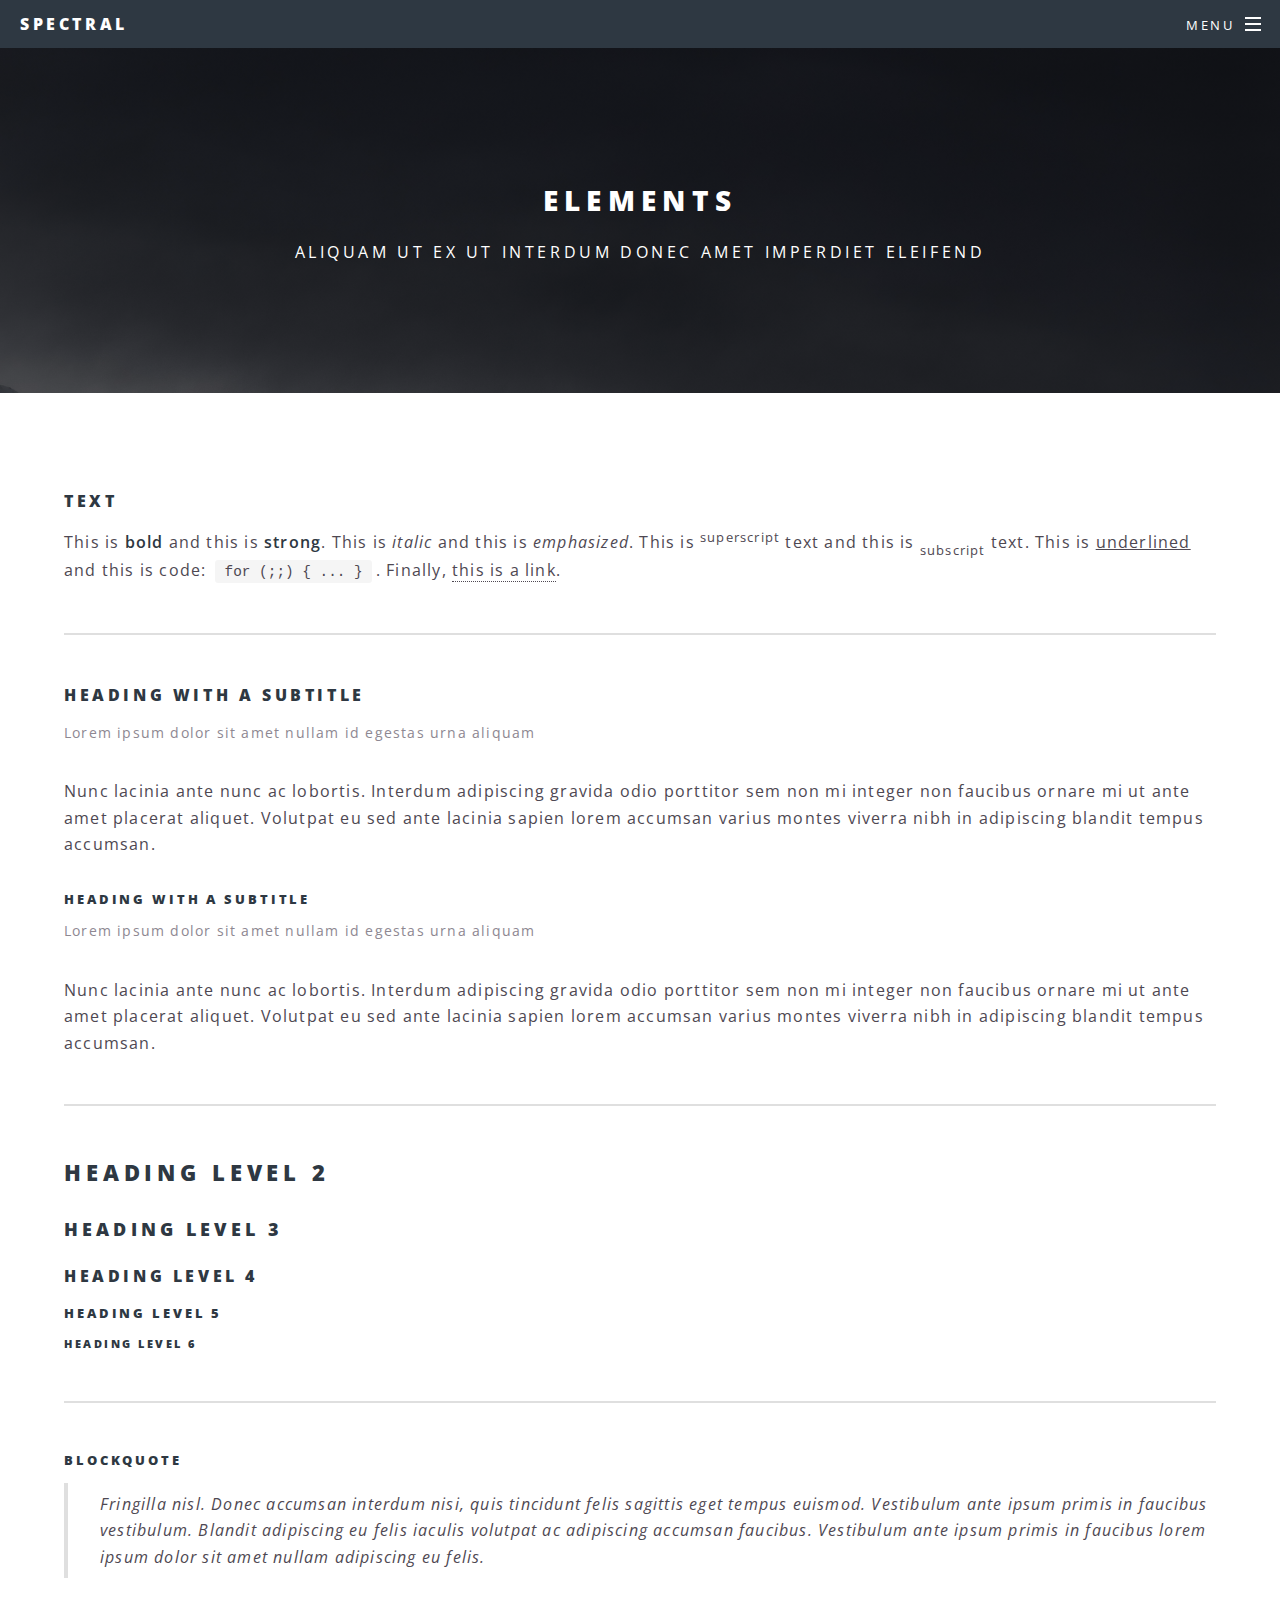
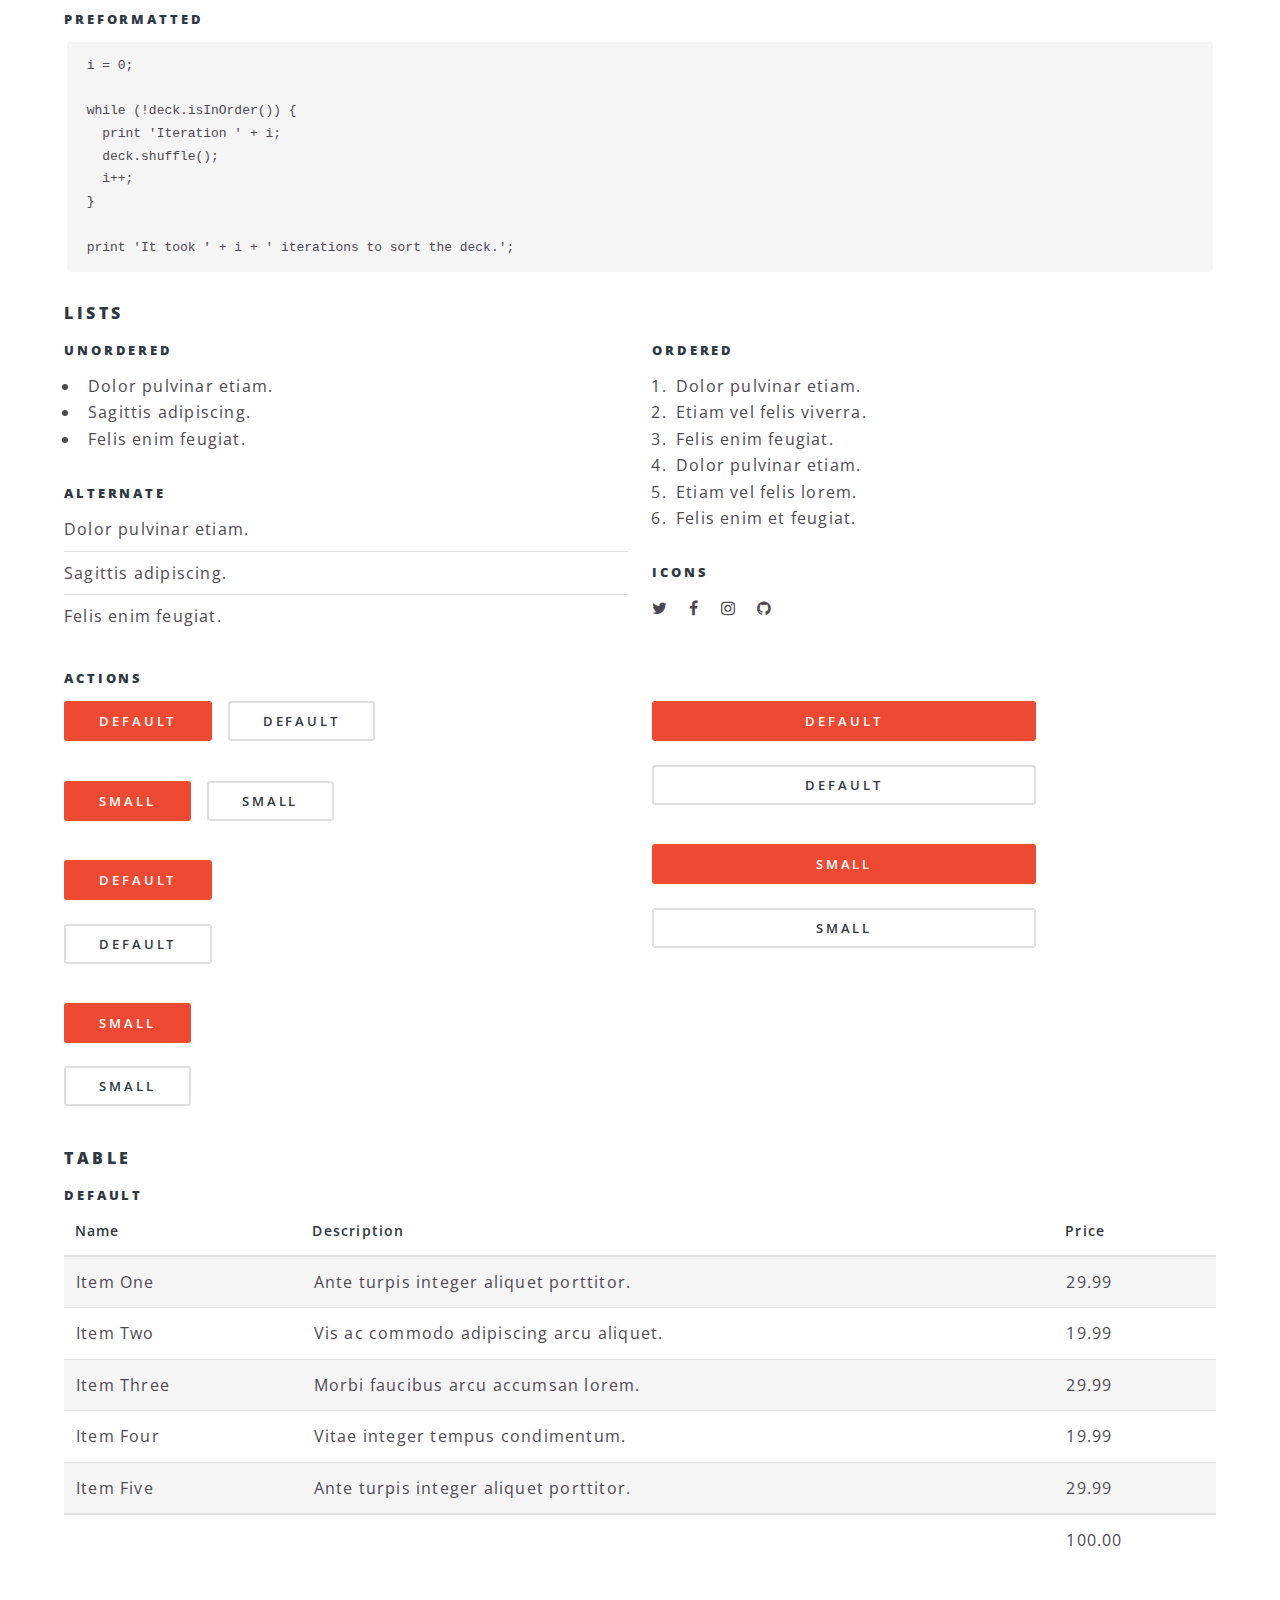
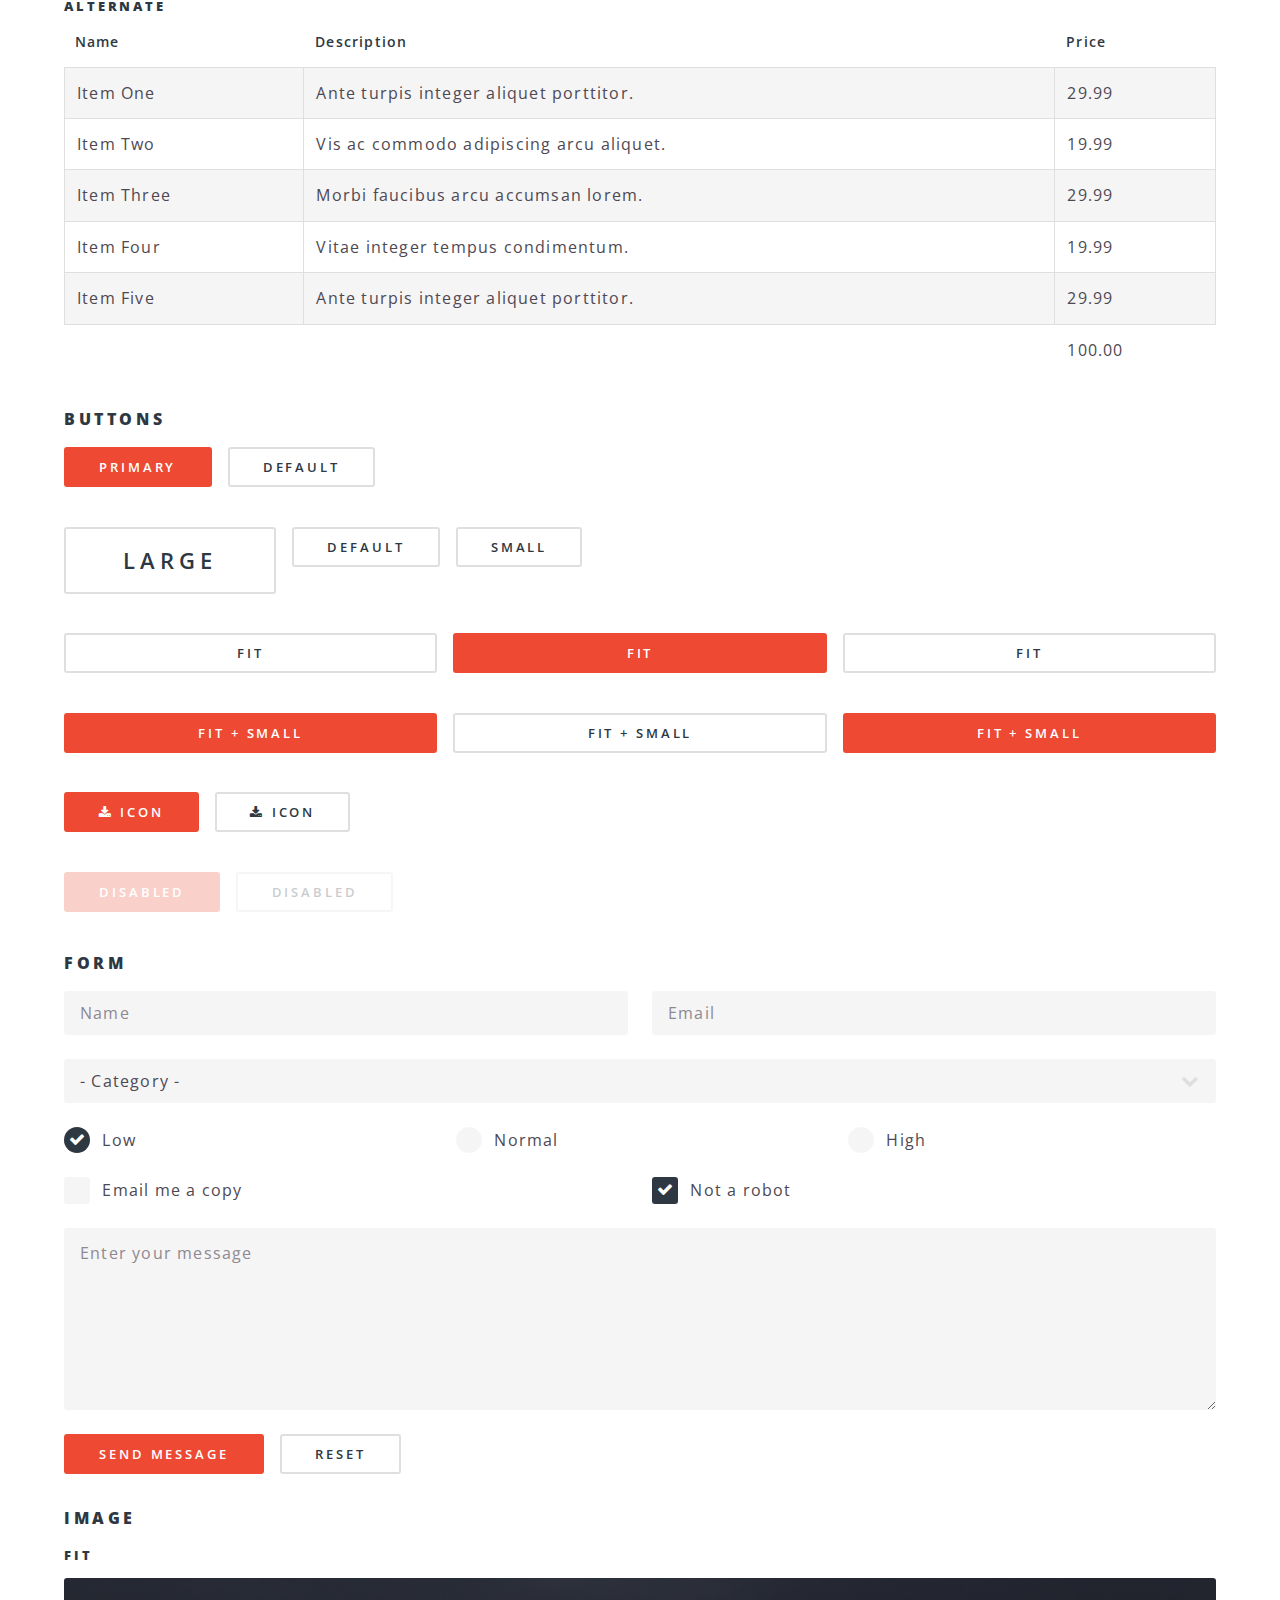
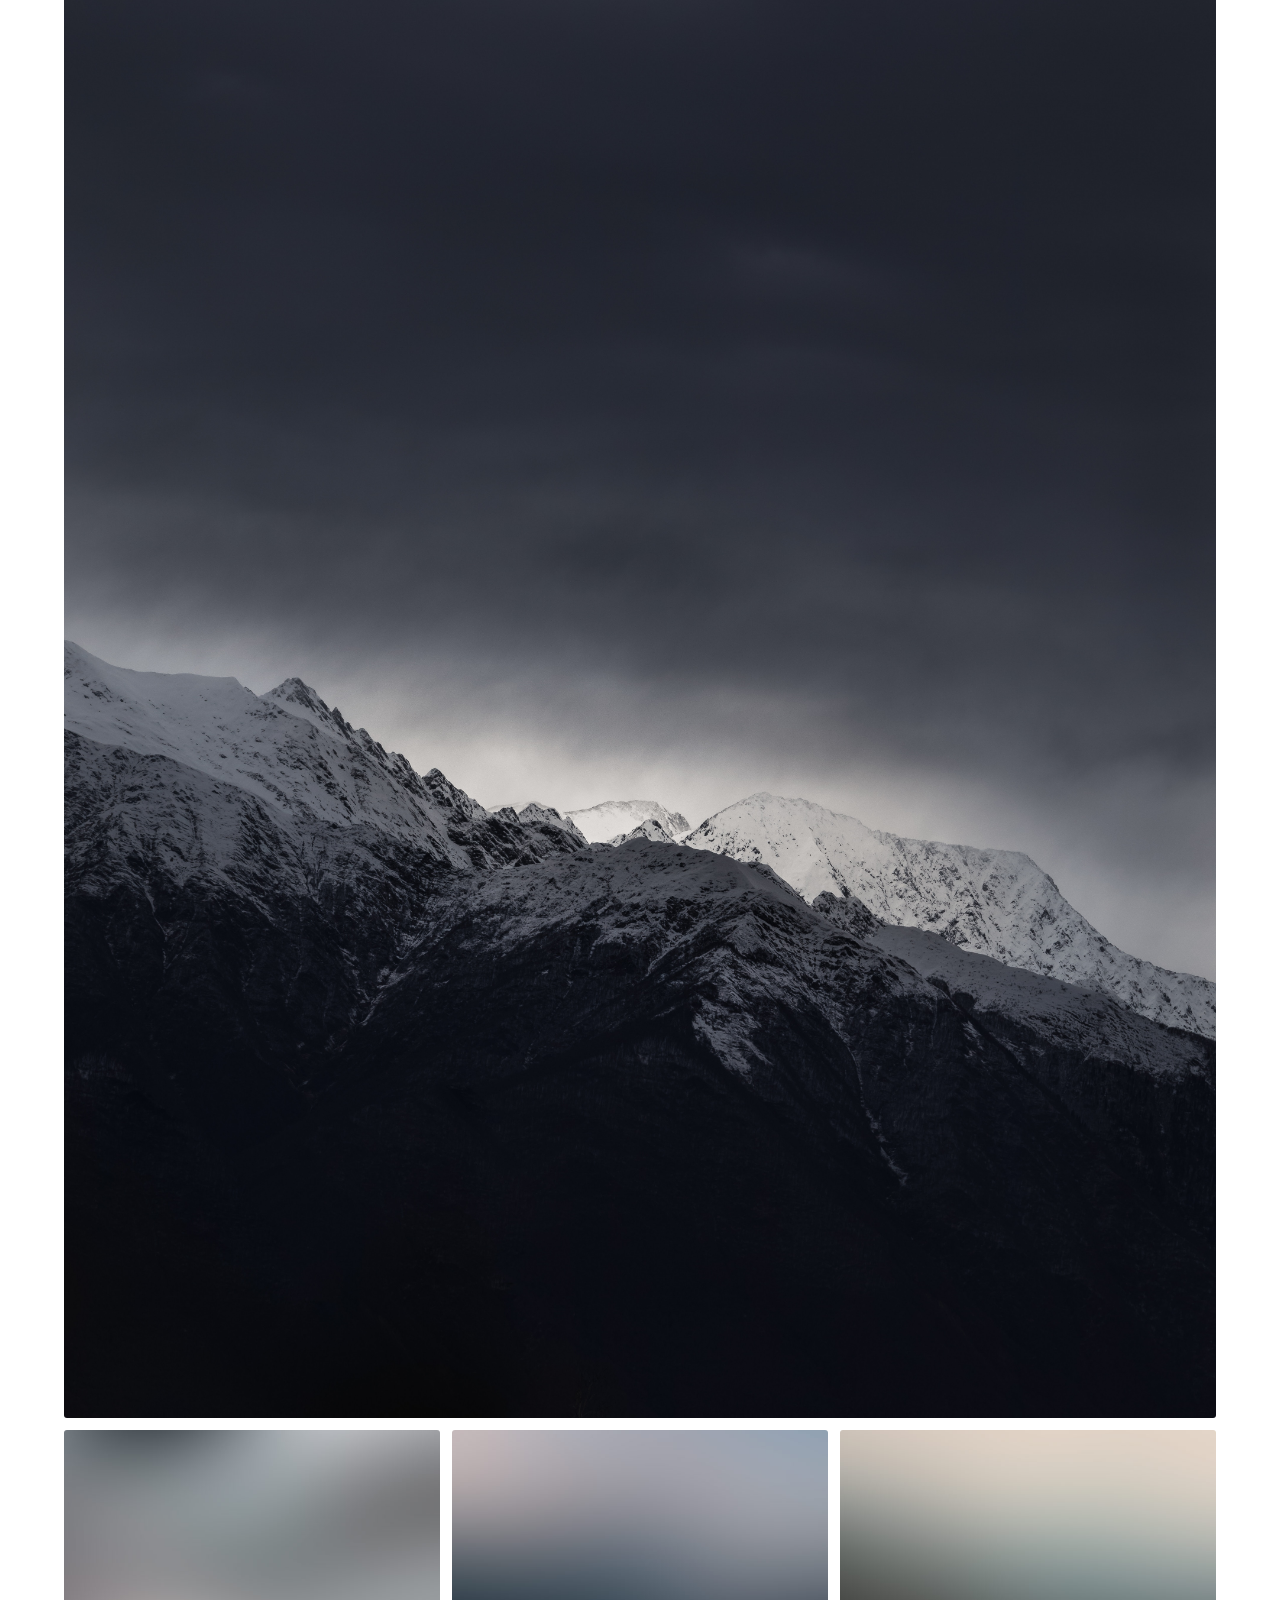
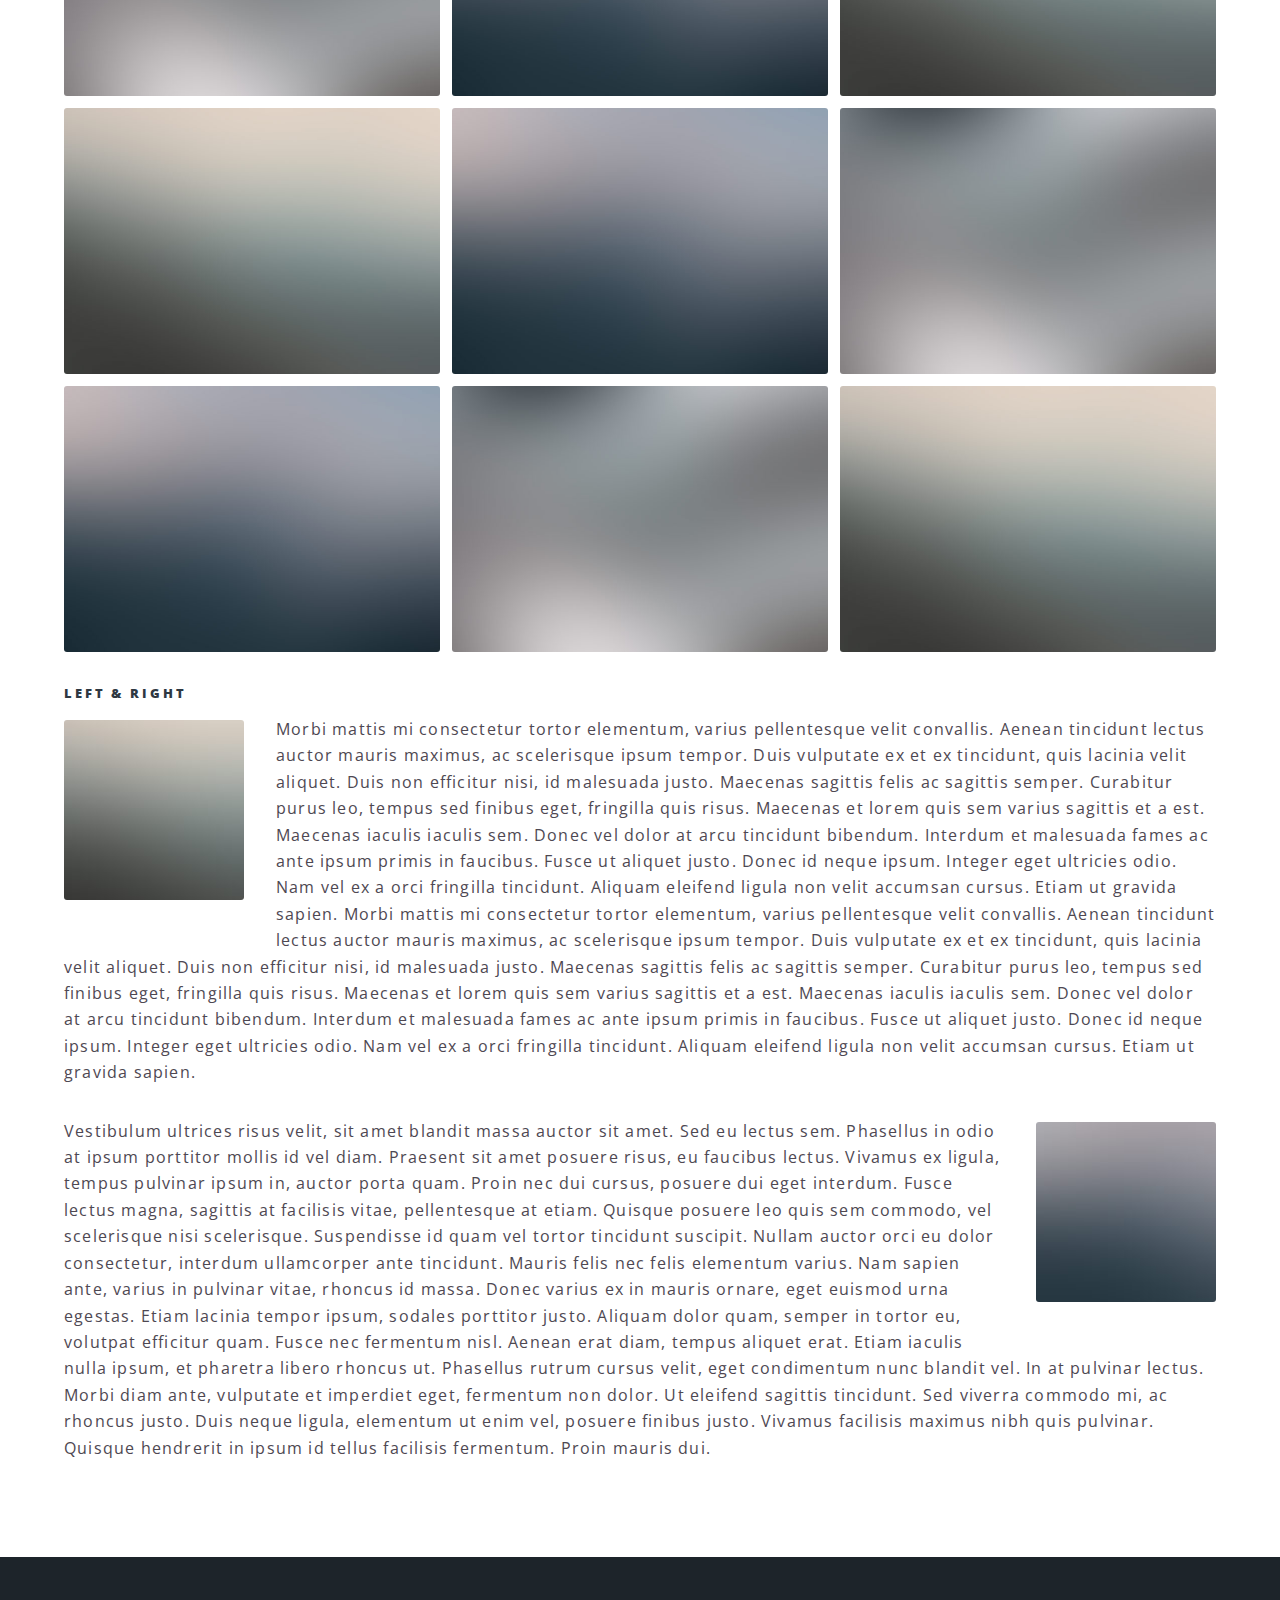
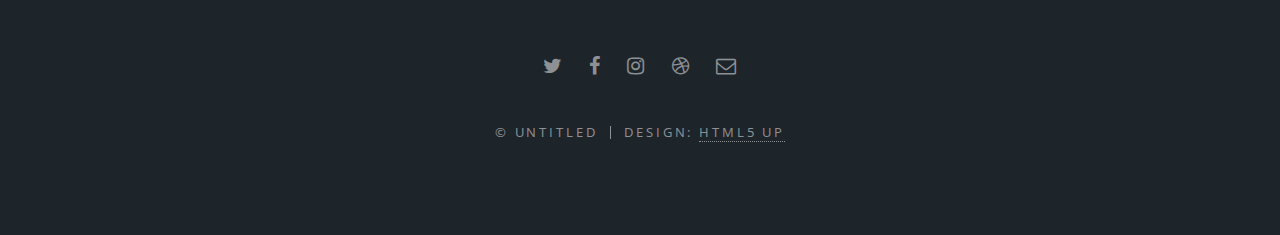
<file: template files/projects.html>
<!DOCTYPE HTML>
<!--
	Spectral by HTML5 UP
	html5up.net | @ajlkn
	Free for personal and commercial use under the CCA 3.0 license (html5up.net/license)
-->
<html>
	<head>
		<title>Elements - Spectral by HTML5 UP</title>
		<meta charset="utf-8" />
		<meta name="viewport" content="width=device-width, initial-scale=1, user-scalable=no" />
		<link rel="stylesheet" href="assets/css/main.css" />
		<noscript><link rel="stylesheet" href="assets/css/noscript.css" /></noscript>
	</head>
	<body class="is-preload">

		<!-- Page Wrapper -->
			<div id="page-wrapper">

				<!-- Header -->
					<header id="header">
						<h1><a href="index.html">Spectral</a></h1>
						<nav id="nav">
							<ul>
								<li class="special">
									<a href="#menu" class="menuToggle"><span>Menu</span></a>
									<div id="menu">
										<ul>
											<li><a href="index.html">Home</a></li>
											<li><a href="webdev.html">Web Development</a></li>
											<li><a href="university.html">University Work</a></li>
											<li><a href="projects.html">Current Projects</a></li>
											<li><a href="contact.html">Contact</a></li>
										</ul>
									</div>
								</li>
							</ul>
						</nav>
					</header>

				<!-- Main -->
					<article id="main">
						<header>
							<h2>Elements</h2>
							<p>Aliquam ut ex ut interdum donec amet imperdiet eleifend</p>
						</header>
						<section class="wrapper style5">
							<div class="inner">

								<section>
									<h4>Text</h4>
									<p>This is <b>bold</b> and this is <strong>strong</strong>. This is <i>italic</i> and this is <em>emphasized</em>.
									This is <sup>superscript</sup> text and this is <sub>subscript</sub> text.
									This is <u>underlined</u> and this is code: <code>for (;;) { ... }</code>. Finally, <a href="#">this is a link</a>.</p>
									<hr />
									<header>
										<h4>Heading with a Subtitle</h4>
										<p>Lorem ipsum dolor sit amet nullam id egestas urna aliquam</p>
									</header>
									<p>Nunc lacinia ante nunc ac lobortis. Interdum adipiscing gravida odio porttitor sem non mi integer non faucibus ornare mi ut ante amet placerat aliquet. Volutpat eu sed ante lacinia sapien lorem accumsan varius montes viverra nibh in adipiscing blandit tempus accumsan.</p>
									<header>
										<h5>Heading with a Subtitle</h5>
										<p>Lorem ipsum dolor sit amet nullam id egestas urna aliquam</p>
									</header>
									<p>Nunc lacinia ante nunc ac lobortis. Interdum adipiscing gravida odio porttitor sem non mi integer non faucibus ornare mi ut ante amet placerat aliquet. Volutpat eu sed ante lacinia sapien lorem accumsan varius montes viverra nibh in adipiscing blandit tempus accumsan.</p>
									<hr />
									<h2>Heading Level 2</h2>
									<h3>Heading Level 3</h3>
									<h4>Heading Level 4</h4>
									<h5>Heading Level 5</h5>
									<h6>Heading Level 6</h6>
									<hr />
									<h5>Blockquote</h5>
									<blockquote>Fringilla nisl. Donec accumsan interdum nisi, quis tincidunt felis sagittis eget tempus euismod. Vestibulum ante ipsum primis in faucibus vestibulum. Blandit adipiscing eu felis iaculis volutpat ac adipiscing accumsan faucibus. Vestibulum ante ipsum primis in faucibus lorem ipsum dolor sit amet nullam adipiscing eu felis.</blockquote>
									<h5>Preformatted</h5>
									<pre><code>i = 0;

while (!deck.isInOrder()) {
  print 'Iteration ' + i;
  deck.shuffle();
  i++;
}

print 'It took ' + i + ' iterations to sort the deck.';</code></pre>
								</section>

								<section>
									<h4>Lists</h4>
									<div class="row">
										<div class="col-6 col-12-medium">
											<h5>Unordered</h5>
											<ul>
												<li>Dolor pulvinar etiam.</li>
												<li>Sagittis adipiscing.</li>
												<li>Felis enim feugiat.</li>
											</ul>
											<h5>Alternate</h5>
											<ul class="alt">
												<li>Dolor pulvinar etiam.</li>
												<li>Sagittis adipiscing.</li>
												<li>Felis enim feugiat.</li>
											</ul>
										</div>
										<div class="col-6 col-12-medium">
											<h5>Ordered</h5>
											<ol>
												<li>Dolor pulvinar etiam.</li>
												<li>Etiam vel felis viverra.</li>
												<li>Felis enim feugiat.</li>
												<li>Dolor pulvinar etiam.</li>
												<li>Etiam vel felis lorem.</li>
												<li>Felis enim et feugiat.</li>
											</ol>
											<h5>Icons</h5>
											<ul class="icons">
												<li><a href="#" class="icon fa-twitter"><span class="label">Twitter</span></a></li>
												<li><a href="#" class="icon fa-facebook"><span class="label">Facebook</span></a></li>
												<li><a href="#" class="icon fa-instagram"><span class="label">Instagram</span></a></li>
												<li><a href="#" class="icon fa-github"><span class="label">Github</span></a></li>
											</ul>
										</div>
									</div>
									<h5>Actions</h5>
									<div class="row">
										<div class="col-6 col-12-medium">
											<ul class="actions">
												<li><a href="#" class="button primary">Default</a></li>
												<li><a href="#" class="button">Default</a></li>
											</ul>
											<ul class="actions small">
												<li><a href="#" class="button primary small">Small</a></li>
												<li><a href="#" class="button small">Small</a></li>
											</ul>
											<ul class="actions stacked">
												<li><a href="#" class="button primary">Default</a></li>
												<li><a href="#" class="button">Default</a></li>
											</ul>
											<ul class="actions stacked">
												<li><a href="#" class="button primary small">Small</a></li>
												<li><a href="#" class="button small">Small</a></li>
											</ul>
										</div>
										<div class="col-6 col-12-medium">
											<ul class="actions stacked">
												<li><a href="#" class="button primary fit">Default</a></li>
												<li><a href="#" class="button fit">Default</a></li>
											</ul>
											<ul class="actions stacked">
												<li><a href="#" class="button primary small fit">Small</a></li>
												<li><a href="#" class="button small fit">Small</a></li>
											</ul>
										</div>
									</div>
								</section>

								<section>
									<h4>Table</h4>
									<h5>Default</h5>
									<div class="table-wrapper">
										<table>
											<thead>
												<tr>
													<th>Name</th>
													<th>Description</th>
													<th>Price</th>
												</tr>
											</thead>
											<tbody>
												<tr>
													<td>Item One</td>
													<td>Ante turpis integer aliquet porttitor.</td>
													<td>29.99</td>
												</tr>
												<tr>
													<td>Item Two</td>
													<td>Vis ac commodo adipiscing arcu aliquet.</td>
													<td>19.99</td>
												</tr>
												<tr>
													<td>Item Three</td>
													<td> Morbi faucibus arcu accumsan lorem.</td>
													<td>29.99</td>
												</tr>
												<tr>
													<td>Item Four</td>
													<td>Vitae integer tempus condimentum.</td>
													<td>19.99</td>
												</tr>
												<tr>
													<td>Item Five</td>
													<td>Ante turpis integer aliquet porttitor.</td>
													<td>29.99</td>
												</tr>
											</tbody>
											<tfoot>
												<tr>
													<td colspan="2"></td>
													<td>100.00</td>
												</tr>
											</tfoot>
										</table>
									</div>

									<h5>Alternate</h5>
									<div class="table-wrapper">
										<table class="alt">
											<thead>
												<tr>
													<th>Name</th>
													<th>Description</th>
													<th>Price</th>
												</tr>
											</thead>
											<tbody>
												<tr>
													<td>Item One</td>
													<td>Ante turpis integer aliquet porttitor.</td>
													<td>29.99</td>
												</tr>
												<tr>
													<td>Item Two</td>
													<td>Vis ac commodo adipiscing arcu aliquet.</td>
													<td>19.99</td>
												</tr>
												<tr>
													<td>Item Three</td>
													<td> Morbi faucibus arcu accumsan lorem.</td>
													<td>29.99</td>
												</tr>
												<tr>
													<td>Item Four</td>
													<td>Vitae integer tempus condimentum.</td>
													<td>19.99</td>
												</tr>
												<tr>
													<td>Item Five</td>
													<td>Ante turpis integer aliquet porttitor.</td>
													<td>29.99</td>
												</tr>
											</tbody>
											<tfoot>
												<tr>
													<td colspan="2"></td>
													<td>100.00</td>
												</tr>
											</tfoot>
										</table>
									</div>
								</section>

								<section>
									<h4>Buttons</h4>
									<ul class="actions">
										<li><a href="#" class="button primary">Primary</a></li>
										<li><a href="#" class="button">Default</a></li>
									</ul>
									<ul class="actions">
										<li><a href="#" class="button large">Large</a></li>
										<li><a href="#" class="button">Default</a></li>
										<li><a href="#" class="button small">Small</a></li>
									</ul>
									<ul class="actions fit">
										<li><a href="#" class="button fit">Fit</a></li>
										<li><a href="#" class="button primary fit">Fit</a></li>
										<li><a href="#" class="button fit">Fit</a></li>
									</ul>
									<ul class="actions fit small">
										<li><a href="#" class="button primary fit small">Fit + Small</a></li>
										<li><a href="#" class="button fit small">Fit + Small</a></li>
										<li><a href="#" class="button primary fit small">Fit + Small</a></li>
									</ul>
									<ul class="actions">
										<li><a href="#" class="button primary icon fa-download">Icon</a></li>
										<li><a href="#" class="button icon fa-download">Icon</a></li>
									</ul>
									<ul class="actions">
										<li><span class="button primary disabled">Disabled</span></li>
										<li><span class="button disabled">Disabled</span></li>
									</ul>
								</section>

								<section>
									<h4>Form</h4>
									<form method="post" action="#">
										<div class="row gtr-uniform">
											<div class="col-6 col-12-xsmall">
												<input type="text" name="demo-name" id="demo-name" value="" placeholder="Name" />
											</div>
											<div class="col-6 col-12-xsmall">
												<input type="email" name="demo-email" id="demo-email" value="" placeholder="Email" />
											</div>
											<div class="col-12">
												<select name="demo-category" id="demo-category">
													<option value="">- Category -</option>
													<option value="1">Manufacturing</option>
													<option value="1">Shipping</option>
													<option value="1">Administration</option>
													<option value="1">Human Resources</option>
												</select>
											</div>
											<div class="col-4 col-12-small">
												<input type="radio" id="demo-priority-low" name="demo-priority" checked>
												<label for="demo-priority-low">Low</label>
											</div>
											<div class="col-4 col-12-small">
												<input type="radio" id="demo-priority-normal" name="demo-priority">
												<label for="demo-priority-normal">Normal</label>
											</div>
											<div class="col-4 col-12-small">
												<input type="radio" id="demo-priority-high" name="demo-priority">
												<label for="demo-priority-high">High</label>
											</div>
											<div class="col-6 col-12-small">
												<input type="checkbox" id="demo-copy" name="demo-copy">
												<label for="demo-copy">Email me a copy</label>
											</div>
											<div class="col-6 col-12-small">
												<input type="checkbox" id="demo-human" name="demo-human" checked>
												<label for="demo-human">Not a robot</label>
											</div>
											<div class="col-12">
												<textarea name="demo-message" id="demo-message" placeholder="Enter your message" rows="6"></textarea>
											</div>
											<div class="col-12">
												<ul class="actions">
													<li><input type="submit" value="Send Message" class="primary" /></li>
													<li><input type="reset" value="Reset" /></li>
												</ul>
											</div>
										</div>
									</form>
								</section>

								<section>
									<h4>Image</h4>
									<h5>Fit</h5>
									<div class="box alt">
										<div class="row gtr-50 gtr-uniform">
											<div class="col-12"><span class="image fit"><img src="images/banner.jpg" alt="" /></span></div>
											<div class="col-4"><span class="image fit"><img src="images/pic01.jpg" alt="" /></span></div>
											<div class="col-4"><span class="image fit"><img src="images/pic02.jpg" alt="" /></span></div>
											<div class="col-4"><span class="image fit"><img src="images/pic03.jpg" alt="" /></span></div>
											<div class="col-4"><span class="image fit"><img src="images/pic03.jpg" alt="" /></span></div>
											<div class="col-4"><span class="image fit"><img src="images/pic02.jpg" alt="" /></span></div>
											<div class="col-4"><span class="image fit"><img src="images/pic01.jpg" alt="" /></span></div>
											<div class="col-4"><span class="image fit"><img src="images/pic02.jpg" alt="" /></span></div>
											<div class="col-4"><span class="image fit"><img src="images/pic01.jpg" alt="" /></span></div>
											<div class="col-4"><span class="image fit"><img src="images/pic03.jpg" alt="" /></span></div>
										</div>
									</div>
									<h5>Left &amp; Right</h5>
									<p><span class="image left"><img src="images/pic04.jpg" alt="" /></span>Morbi mattis mi consectetur tortor elementum, varius pellentesque velit convallis. Aenean tincidunt lectus auctor mauris maximus, ac scelerisque ipsum tempor. Duis vulputate ex et ex tincidunt, quis lacinia velit aliquet. Duis non efficitur nisi, id malesuada justo. Maecenas sagittis felis ac sagittis semper. Curabitur purus leo, tempus sed finibus eget, fringilla quis risus. Maecenas et lorem quis sem varius sagittis et a est. Maecenas iaculis iaculis sem. Donec vel dolor at arcu tincidunt bibendum. Interdum et malesuada fames ac ante ipsum primis in faucibus. Fusce ut aliquet justo. Donec id neque ipsum. Integer eget ultricies odio. Nam vel ex a orci fringilla tincidunt. Aliquam eleifend ligula non velit accumsan cursus. Etiam ut gravida sapien. Morbi mattis mi consectetur tortor elementum, varius pellentesque velit convallis. Aenean tincidunt lectus auctor mauris maximus, ac scelerisque ipsum tempor. Duis vulputate ex et ex tincidunt, quis lacinia velit aliquet. Duis non efficitur nisi, id malesuada justo. Maecenas sagittis felis ac sagittis semper. Curabitur purus leo, tempus sed finibus eget, fringilla quis risus. Maecenas et lorem quis sem varius sagittis et a est. Maecenas iaculis iaculis sem. Donec vel dolor at arcu tincidunt bibendum. Interdum et malesuada fames ac ante ipsum primis in faucibus. Fusce ut aliquet justo. Donec id neque ipsum. Integer eget ultricies odio. Nam vel ex a orci fringilla tincidunt. Aliquam eleifend ligula non velit accumsan cursus. Etiam ut gravida sapien.</p>
									<p><span class="image right"><img src="images/pic05.jpg" alt="" /></span>Vestibulum ultrices risus velit, sit amet blandit massa auctor sit amet. Sed eu lectus sem. Phasellus in odio at ipsum porttitor mollis id vel diam. Praesent sit amet posuere risus, eu faucibus lectus. Vivamus ex ligula, tempus pulvinar ipsum in, auctor porta quam. Proin nec dui cursus, posuere dui eget interdum. Fusce lectus magna, sagittis at facilisis vitae, pellentesque at etiam. Quisque posuere leo quis sem commodo, vel scelerisque nisi scelerisque. Suspendisse id quam vel tortor tincidunt suscipit. Nullam auctor orci eu dolor consectetur, interdum ullamcorper ante tincidunt. Mauris felis nec felis elementum varius. Nam sapien ante, varius in pulvinar vitae, rhoncus id massa. Donec varius ex in mauris ornare, eget euismod urna egestas. Etiam lacinia tempor ipsum, sodales porttitor justo. Aliquam dolor quam, semper in tortor eu, volutpat efficitur quam. Fusce nec fermentum nisl. Aenean erat diam, tempus aliquet erat. Etiam iaculis nulla ipsum, et pharetra libero rhoncus ut. Phasellus rutrum cursus velit, eget condimentum nunc blandit vel. In at pulvinar lectus. Morbi diam ante, vulputate et imperdiet eget, fermentum non dolor. Ut eleifend sagittis tincidunt. Sed viverra commodo mi, ac rhoncus justo. Duis neque ligula, elementum ut enim vel, posuere finibus justo. Vivamus facilisis maximus nibh quis pulvinar. Quisque hendrerit in ipsum id tellus facilisis fermentum. Proin mauris dui.</p>
								</section>

							</div>
						</section>
					</article>

				<!-- Footer -->
					<footer id="footer">
						<ul class="icons">
							<li><a href="#" class="icon fa-twitter"><span class="label">Twitter</span></a></li>
							<li><a href="#" class="icon fa-facebook"><span class="label">Facebook</span></a></li>
							<li><a href="#" class="icon fa-instagram"><span class="label">Instagram</span></a></li>
							<li><a href="#" class="icon fa-dribbble"><span class="label">Dribbble</span></a></li>
							<li><a href="#" class="icon fa-envelope-o"><span class="label">Email</span></a></li>
						</ul>
						<ul class="copyright">
							<li>&copy; Untitled</li><li>Design: <a href="http://html5up.net">HTML5 UP</a></li>
						</ul>
					</footer>

			</div>

		<!-- Scripts -->
			<script src="assets/js/jquery.min.js"></script>
			<script src="assets/js/jquery.scrollex.min.js"></script>
			<script src="assets/js/jquery.scrolly.min.js"></script>
			<script src="assets/js/browser.min.js"></script>
			<script src="assets/js/breakpoints.min.js"></script>
			<script src="assets/js/util.js"></script>
			<script src="assets/js/main.js"></script>

    </body>
</html>
</file>
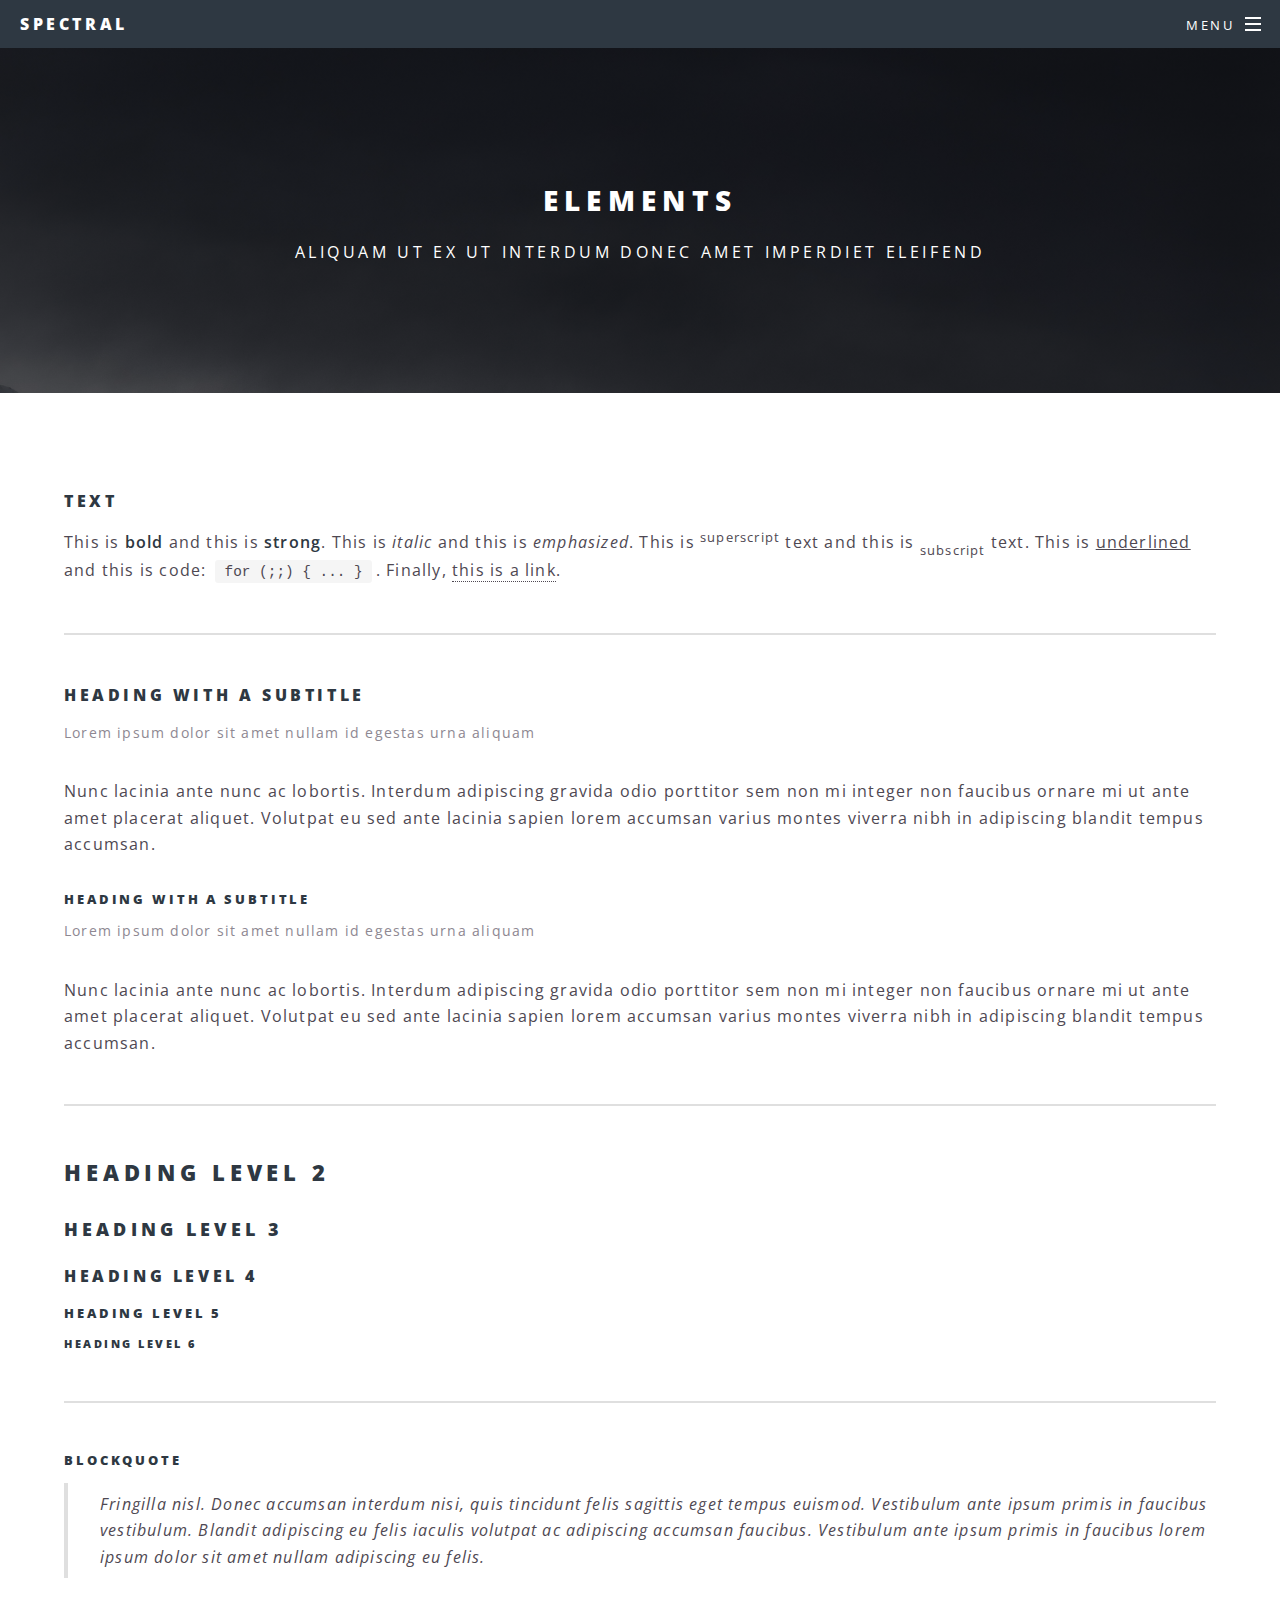
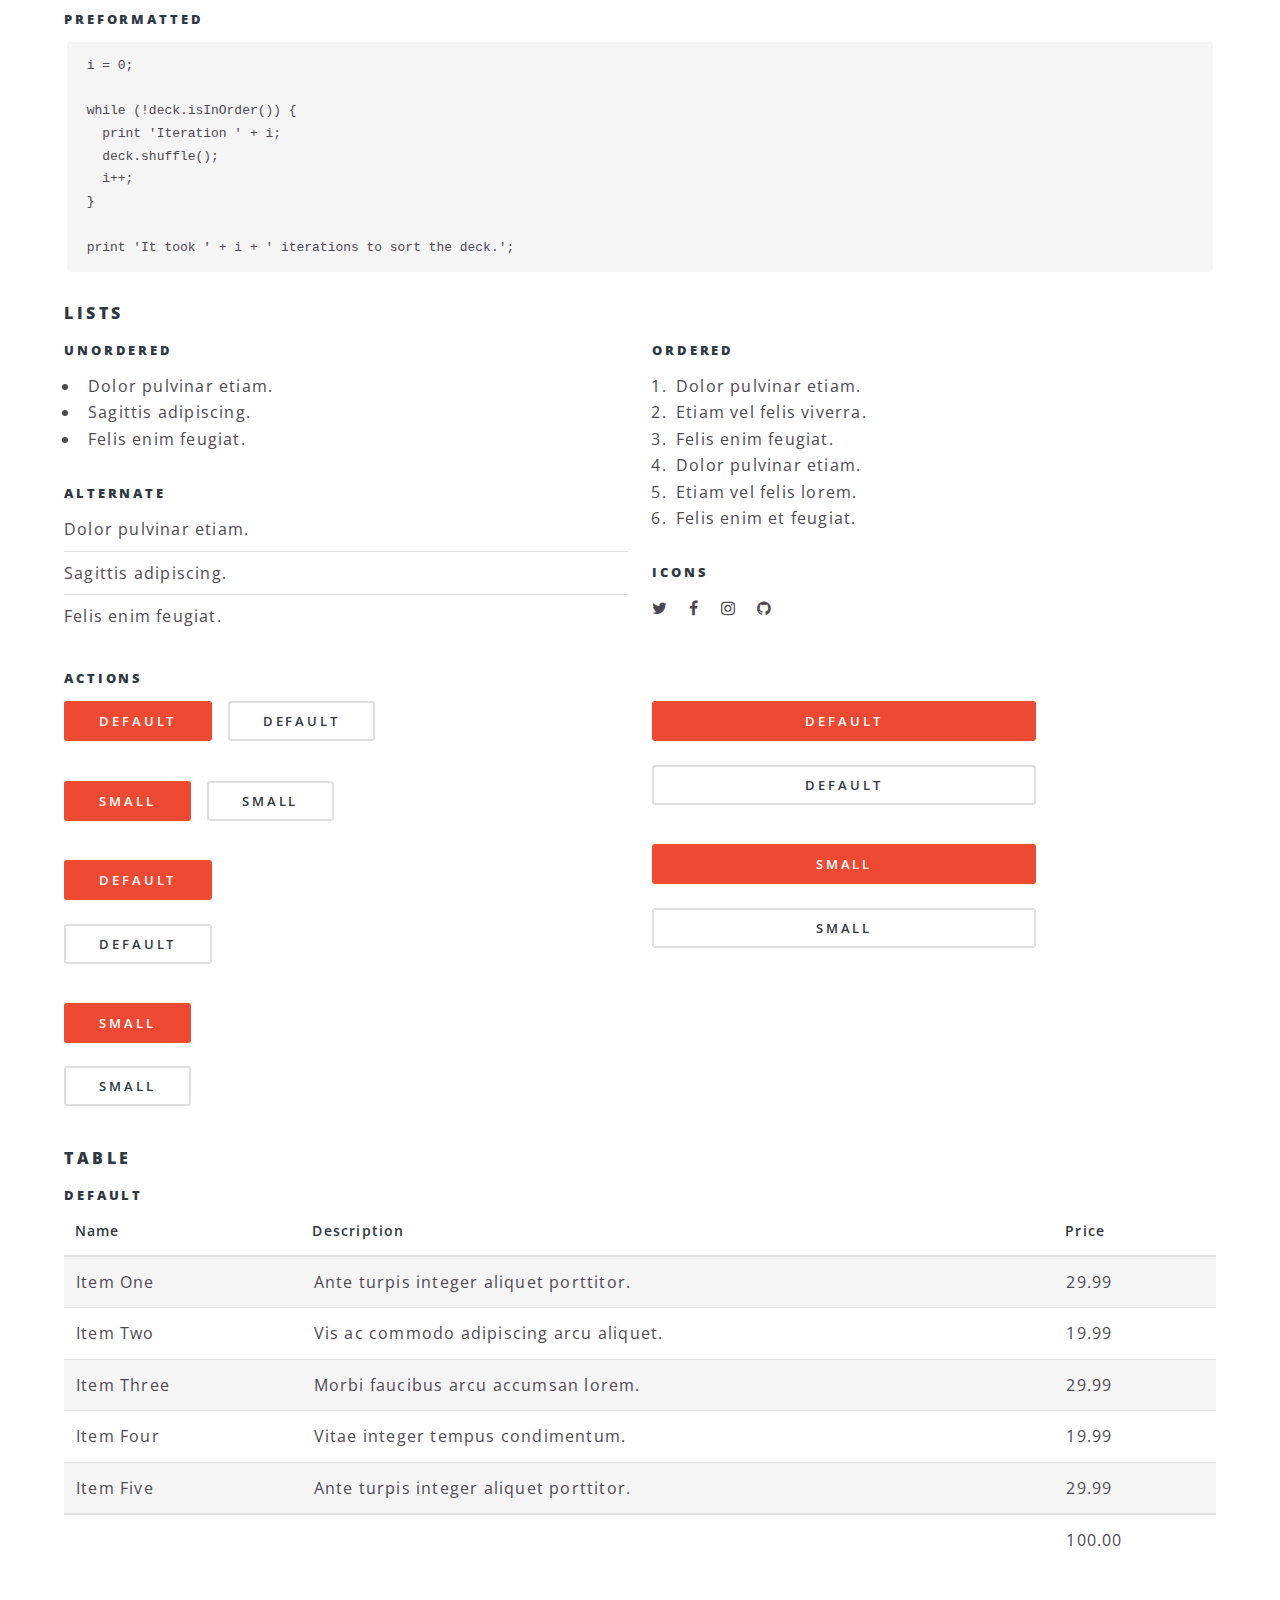
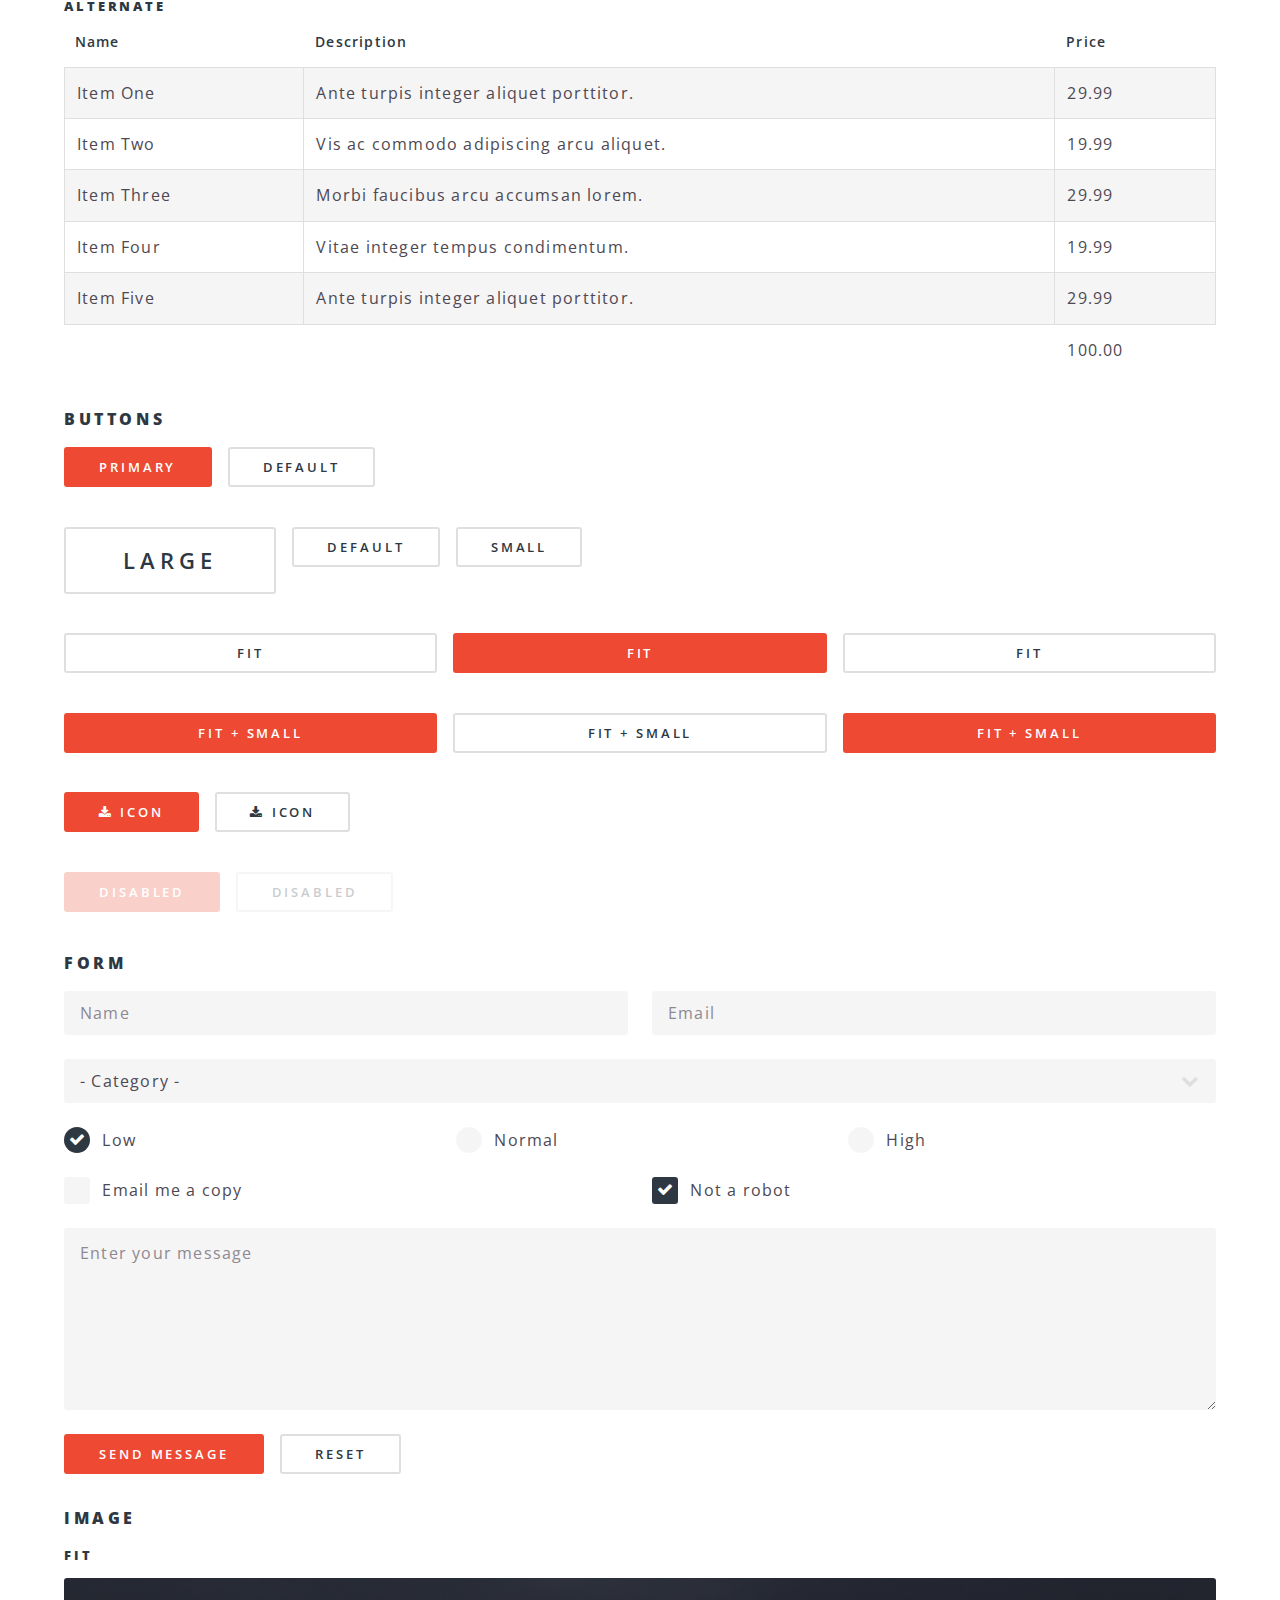
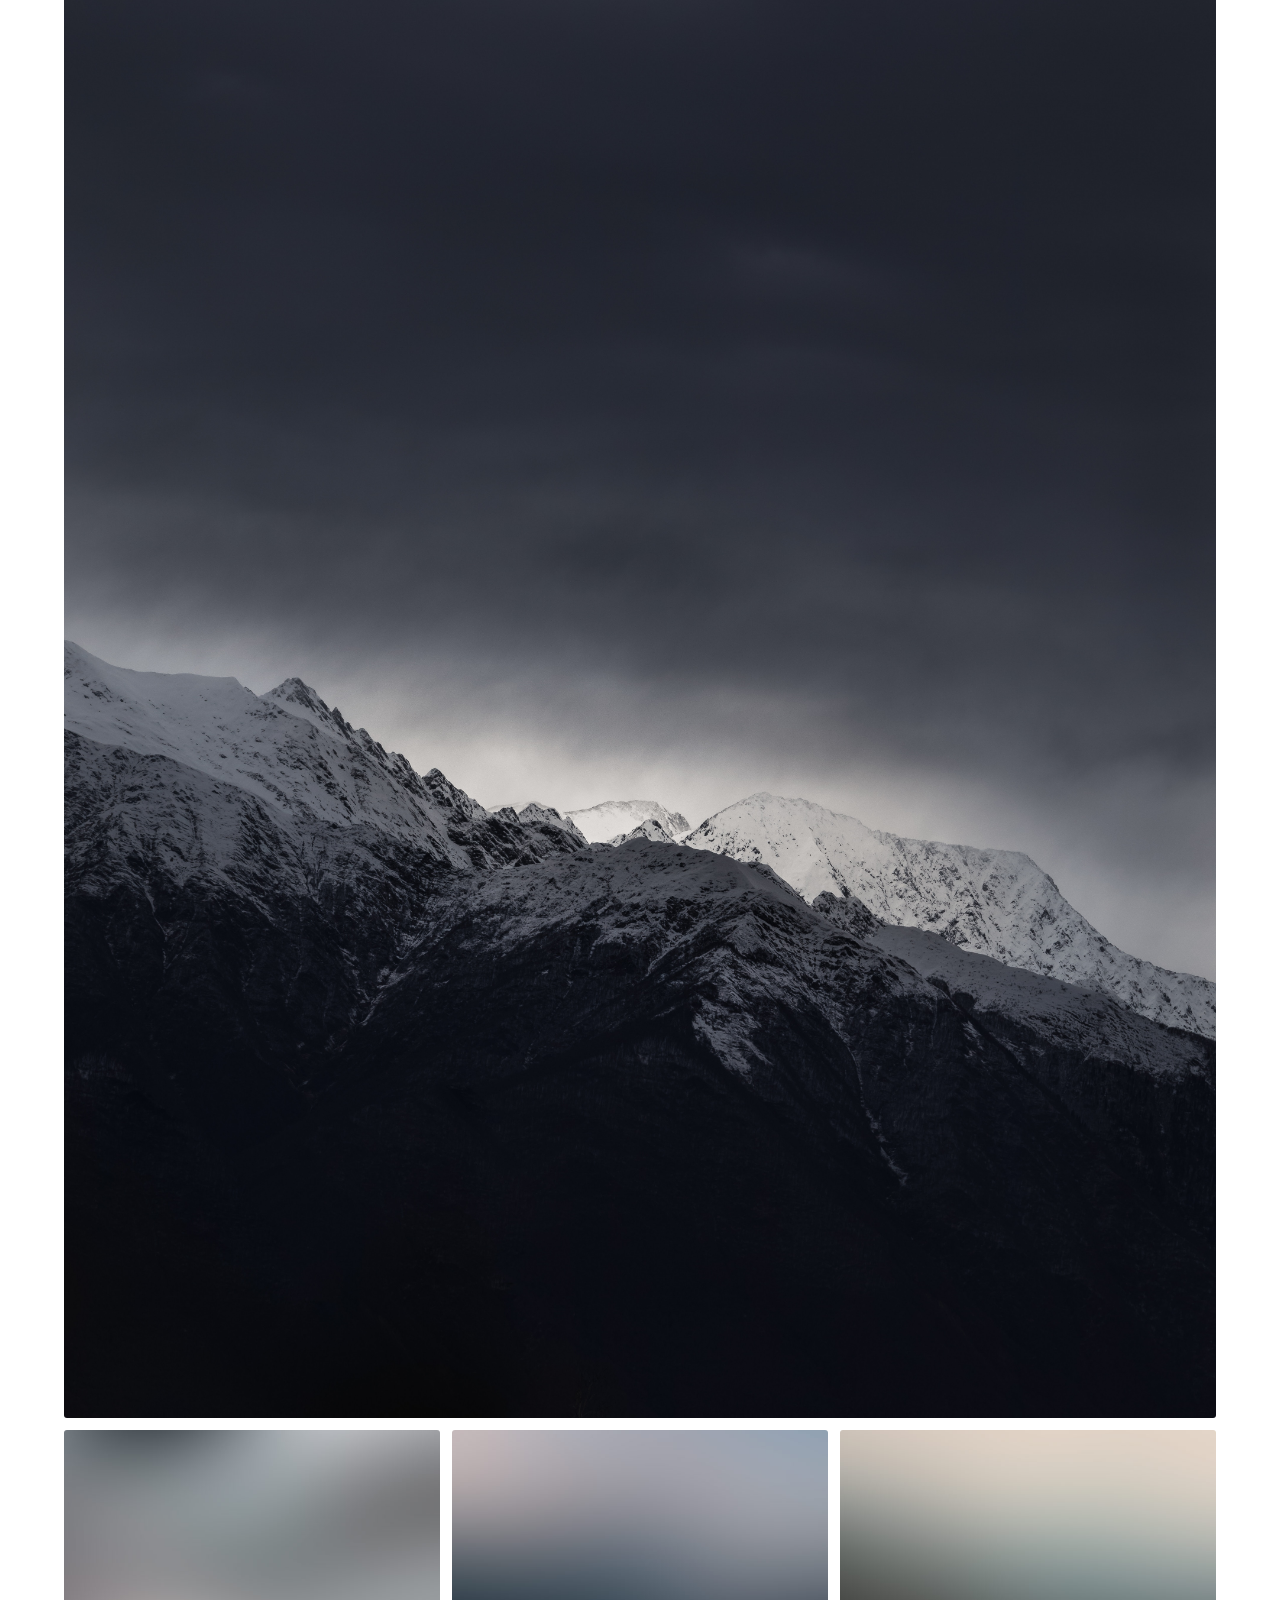
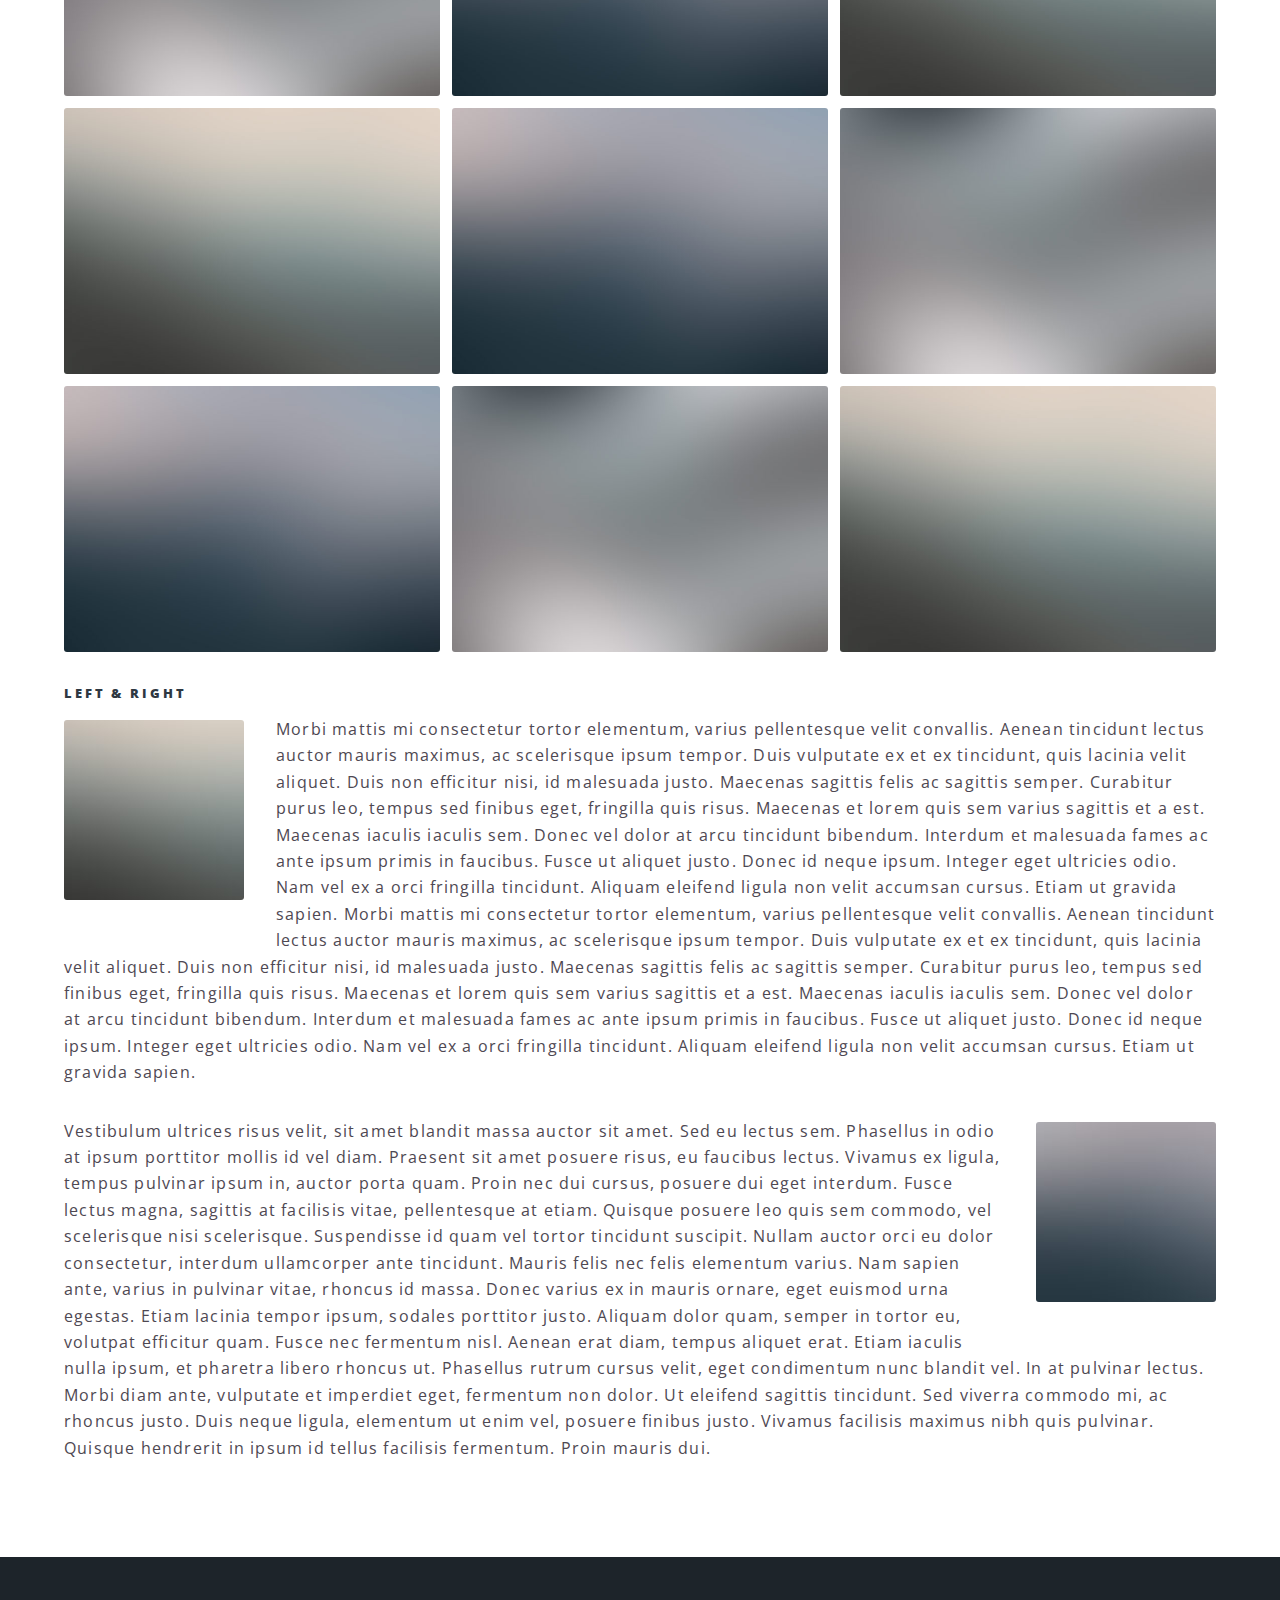
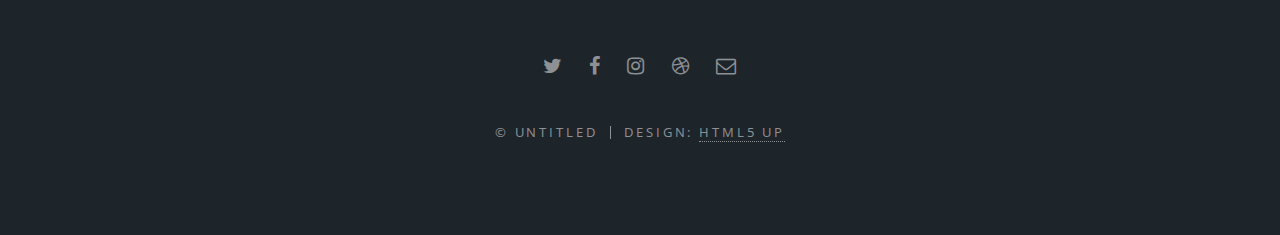
<file: template files/university.html>
<!DOCTYPE HTML>
<!--
	Spectral by HTML5 UP
	html5up.net | @ajlkn
	Free for personal and commercial use under the CCA 3.0 license (html5up.net/license)
-->
<html>
	<head>
		<title>Elements - Spectral by HTML5 UP</title>
		<meta charset="utf-8" />
		<meta name="viewport" content="width=device-width, initial-scale=1, user-scalable=no" />
		<link rel="stylesheet" href="assets/css/main.css" />
		<noscript><link rel="stylesheet" href="assets/css/noscript.css" /></noscript>
	</head>
	<body class="is-preload">

		<!-- Page Wrapper -->
			<div id="page-wrapper">

				<!-- Header -->
					<header id="header">
						<h1><a href="index.html">Spectral</a></h1>
						<nav id="nav">
							<ul>
								<li class="special">
									<a href="#menu" class="menuToggle"><span>Menu</span></a>
									<div id="menu">
										<ul>
											<li><a href="index.html">Home</a></li>
											<li><a href="webdev.html">Web Development</a></li>
											<li><a href="university.html">University Work</a></li>
											<li><a href="projects.html">Current Projects</a></li>
											<li><a href="contact.html">Contact</a></li>
										</ul>
									</div>
								</li>
							</ul>
						</nav>
					</header>

				<!-- Main -->
					<article id="main">
						<header>
							<h2>Elements</h2>
							<p>Aliquam ut ex ut interdum donec amet imperdiet eleifend</p>
						</header>
						<section class="wrapper style5">
							<div class="inner">

								<section>
									<h4>Text</h4>
									<p>This is <b>bold</b> and this is <strong>strong</strong>. This is <i>italic</i> and this is <em>emphasized</em>.
									This is <sup>superscript</sup> text and this is <sub>subscript</sub> text.
									This is <u>underlined</u> and this is code: <code>for (;;) { ... }</code>. Finally, <a href="#">this is a link</a>.</p>
									<hr />
									<header>
										<h4>Heading with a Subtitle</h4>
										<p>Lorem ipsum dolor sit amet nullam id egestas urna aliquam</p>
									</header>
									<p>Nunc lacinia ante nunc ac lobortis. Interdum adipiscing gravida odio porttitor sem non mi integer non faucibus ornare mi ut ante amet placerat aliquet. Volutpat eu sed ante lacinia sapien lorem accumsan varius montes viverra nibh in adipiscing blandit tempus accumsan.</p>
									<header>
										<h5>Heading with a Subtitle</h5>
										<p>Lorem ipsum dolor sit amet nullam id egestas urna aliquam</p>
									</header>
									<p>Nunc lacinia ante nunc ac lobortis. Interdum adipiscing gravida odio porttitor sem non mi integer non faucibus ornare mi ut ante amet placerat aliquet. Volutpat eu sed ante lacinia sapien lorem accumsan varius montes viverra nibh in adipiscing blandit tempus accumsan.</p>
									<hr />
									<h2>Heading Level 2</h2>
									<h3>Heading Level 3</h3>
									<h4>Heading Level 4</h4>
									<h5>Heading Level 5</h5>
									<h6>Heading Level 6</h6>
									<hr />
									<h5>Blockquote</h5>
									<blockquote>Fringilla nisl. Donec accumsan interdum nisi, quis tincidunt felis sagittis eget tempus euismod. Vestibulum ante ipsum primis in faucibus vestibulum. Blandit adipiscing eu felis iaculis volutpat ac adipiscing accumsan faucibus. Vestibulum ante ipsum primis in faucibus lorem ipsum dolor sit amet nullam adipiscing eu felis.</blockquote>
									<h5>Preformatted</h5>
									<pre><code>i = 0;

while (!deck.isInOrder()) {
  print 'Iteration ' + i;
  deck.shuffle();
  i++;
}

print 'It took ' + i + ' iterations to sort the deck.';</code></pre>
								</section>

								<section>
									<h4>Lists</h4>
									<div class="row">
										<div class="col-6 col-12-medium">
											<h5>Unordered</h5>
											<ul>
												<li>Dolor pulvinar etiam.</li>
												<li>Sagittis adipiscing.</li>
												<li>Felis enim feugiat.</li>
											</ul>
											<h5>Alternate</h5>
											<ul class="alt">
												<li>Dolor pulvinar etiam.</li>
												<li>Sagittis adipiscing.</li>
												<li>Felis enim feugiat.</li>
											</ul>
										</div>
										<div class="col-6 col-12-medium">
											<h5>Ordered</h5>
											<ol>
												<li>Dolor pulvinar etiam.</li>
												<li>Etiam vel felis viverra.</li>
												<li>Felis enim feugiat.</li>
												<li>Dolor pulvinar etiam.</li>
												<li>Etiam vel felis lorem.</li>
												<li>Felis enim et feugiat.</li>
											</ol>
											<h5>Icons</h5>
											<ul class="icons">
												<li><a href="#" class="icon fa-twitter"><span class="label">Twitter</span></a></li>
												<li><a href="#" class="icon fa-facebook"><span class="label">Facebook</span></a></li>
												<li><a href="#" class="icon fa-instagram"><span class="label">Instagram</span></a></li>
												<li><a href="#" class="icon fa-github"><span class="label">Github</span></a></li>
											</ul>
										</div>
									</div>
									<h5>Actions</h5>
									<div class="row">
										<div class="col-6 col-12-medium">
											<ul class="actions">
												<li><a href="#" class="button primary">Default</a></li>
												<li><a href="#" class="button">Default</a></li>
											</ul>
											<ul class="actions small">
												<li><a href="#" class="button primary small">Small</a></li>
												<li><a href="#" class="button small">Small</a></li>
											</ul>
											<ul class="actions stacked">
												<li><a href="#" class="button primary">Default</a></li>
												<li><a href="#" class="button">Default</a></li>
											</ul>
											<ul class="actions stacked">
												<li><a href="#" class="button primary small">Small</a></li>
												<li><a href="#" class="button small">Small</a></li>
											</ul>
										</div>
										<div class="col-6 col-12-medium">
											<ul class="actions stacked">
												<li><a href="#" class="button primary fit">Default</a></li>
												<li><a href="#" class="button fit">Default</a></li>
											</ul>
											<ul class="actions stacked">
												<li><a href="#" class="button primary small fit">Small</a></li>
												<li><a href="#" class="button small fit">Small</a></li>
											</ul>
										</div>
									</div>
								</section>

								<section>
									<h4>Table</h4>
									<h5>Default</h5>
									<div class="table-wrapper">
										<table>
											<thead>
												<tr>
													<th>Name</th>
													<th>Description</th>
													<th>Price</th>
												</tr>
											</thead>
											<tbody>
												<tr>
													<td>Item One</td>
													<td>Ante turpis integer aliquet porttitor.</td>
													<td>29.99</td>
												</tr>
												<tr>
													<td>Item Two</td>
													<td>Vis ac commodo adipiscing arcu aliquet.</td>
													<td>19.99</td>
												</tr>
												<tr>
													<td>Item Three</td>
													<td> Morbi faucibus arcu accumsan lorem.</td>
													<td>29.99</td>
												</tr>
												<tr>
													<td>Item Four</td>
													<td>Vitae integer tempus condimentum.</td>
													<td>19.99</td>
												</tr>
												<tr>
													<td>Item Five</td>
													<td>Ante turpis integer aliquet porttitor.</td>
													<td>29.99</td>
												</tr>
											</tbody>
											<tfoot>
												<tr>
													<td colspan="2"></td>
													<td>100.00</td>
												</tr>
											</tfoot>
										</table>
									</div>

									<h5>Alternate</h5>
									<div class="table-wrapper">
										<table class="alt">
											<thead>
												<tr>
													<th>Name</th>
													<th>Description</th>
													<th>Price</th>
												</tr>
											</thead>
											<tbody>
												<tr>
													<td>Item One</td>
													<td>Ante turpis integer aliquet porttitor.</td>
													<td>29.99</td>
												</tr>
												<tr>
													<td>Item Two</td>
													<td>Vis ac commodo adipiscing arcu aliquet.</td>
													<td>19.99</td>
												</tr>
												<tr>
													<td>Item Three</td>
													<td> Morbi faucibus arcu accumsan lorem.</td>
													<td>29.99</td>
												</tr>
												<tr>
													<td>Item Four</td>
													<td>Vitae integer tempus condimentum.</td>
													<td>19.99</td>
												</tr>
												<tr>
													<td>Item Five</td>
													<td>Ante turpis integer aliquet porttitor.</td>
													<td>29.99</td>
												</tr>
											</tbody>
											<tfoot>
												<tr>
													<td colspan="2"></td>
													<td>100.00</td>
												</tr>
											</tfoot>
										</table>
									</div>
								</section>

								<section>
									<h4>Buttons</h4>
									<ul class="actions">
										<li><a href="#" class="button primary">Primary</a></li>
										<li><a href="#" class="button">Default</a></li>
									</ul>
									<ul class="actions">
										<li><a href="#" class="button large">Large</a></li>
										<li><a href="#" class="button">Default</a></li>
										<li><a href="#" class="button small">Small</a></li>
									</ul>
									<ul class="actions fit">
										<li><a href="#" class="button fit">Fit</a></li>
										<li><a href="#" class="button primary fit">Fit</a></li>
										<li><a href="#" class="button fit">Fit</a></li>
									</ul>
									<ul class="actions fit small">
										<li><a href="#" class="button primary fit small">Fit + Small</a></li>
										<li><a href="#" class="button fit small">Fit + Small</a></li>
										<li><a href="#" class="button primary fit small">Fit + Small</a></li>
									</ul>
									<ul class="actions">
										<li><a href="#" class="button primary icon fa-download">Icon</a></li>
										<li><a href="#" class="button icon fa-download">Icon</a></li>
									</ul>
									<ul class="actions">
										<li><span class="button primary disabled">Disabled</span></li>
										<li><span class="button disabled">Disabled</span></li>
									</ul>
								</section>

								<section>
									<h4>Form</h4>
									<form method="post" action="#">
										<div class="row gtr-uniform">
											<div class="col-6 col-12-xsmall">
												<input type="text" name="demo-name" id="demo-name" value="" placeholder="Name" />
											</div>
											<div class="col-6 col-12-xsmall">
												<input type="email" name="demo-email" id="demo-email" value="" placeholder="Email" />
											</div>
											<div class="col-12">
												<select name="demo-category" id="demo-category">
													<option value="">- Category -</option>
													<option value="1">Manufacturing</option>
													<option value="1">Shipping</option>
													<option value="1">Administration</option>
													<option value="1">Human Resources</option>
												</select>
											</div>
											<div class="col-4 col-12-small">
												<input type="radio" id="demo-priority-low" name="demo-priority" checked>
												<label for="demo-priority-low">Low</label>
											</div>
											<div class="col-4 col-12-small">
												<input type="radio" id="demo-priority-normal" name="demo-priority">
												<label for="demo-priority-normal">Normal</label>
											</div>
											<div class="col-4 col-12-small">
												<input type="radio" id="demo-priority-high" name="demo-priority">
												<label for="demo-priority-high">High</label>
											</div>
											<div class="col-6 col-12-small">
												<input type="checkbox" id="demo-copy" name="demo-copy">
												<label for="demo-copy">Email me a copy</label>
											</div>
											<div class="col-6 col-12-small">
												<input type="checkbox" id="demo-human" name="demo-human" checked>
												<label for="demo-human">Not a robot</label>
											</div>
											<div class="col-12">
												<textarea name="demo-message" id="demo-message" placeholder="Enter your message" rows="6"></textarea>
											</div>
											<div class="col-12">
												<ul class="actions">
													<li><input type="submit" value="Send Message" class="primary" /></li>
													<li><input type="reset" value="Reset" /></li>
												</ul>
											</div>
										</div>
									</form>
								</section>

								<section>
									<h4>Image</h4>
									<h5>Fit</h5>
									<div class="box alt">
										<div class="row gtr-50 gtr-uniform">
											<div class="col-12"><span class="image fit"><img src="images/banner.jpg" alt="" /></span></div>
											<div class="col-4"><span class="image fit"><img src="images/pic01.jpg" alt="" /></span></div>
											<div class="col-4"><span class="image fit"><img src="images/pic02.jpg" alt="" /></span></div>
											<div class="col-4"><span class="image fit"><img src="images/pic03.jpg" alt="" /></span></div>
											<div class="col-4"><span class="image fit"><img src="images/pic03.jpg" alt="" /></span></div>
											<div class="col-4"><span class="image fit"><img src="images/pic02.jpg" alt="" /></span></div>
											<div class="col-4"><span class="image fit"><img src="images/pic01.jpg" alt="" /></span></div>
											<div class="col-4"><span class="image fit"><img src="images/pic02.jpg" alt="" /></span></div>
											<div class="col-4"><span class="image fit"><img src="images/pic01.jpg" alt="" /></span></div>
											<div class="col-4"><span class="image fit"><img src="images/pic03.jpg" alt="" /></span></div>
										</div>
									</div>
									<h5>Left &amp; Right</h5>
									<p><span class="image left"><img src="images/pic04.jpg" alt="" /></span>Morbi mattis mi consectetur tortor elementum, varius pellentesque velit convallis. Aenean tincidunt lectus auctor mauris maximus, ac scelerisque ipsum tempor. Duis vulputate ex et ex tincidunt, quis lacinia velit aliquet. Duis non efficitur nisi, id malesuada justo. Maecenas sagittis felis ac sagittis semper. Curabitur purus leo, tempus sed finibus eget, fringilla quis risus. Maecenas et lorem quis sem varius sagittis et a est. Maecenas iaculis iaculis sem. Donec vel dolor at arcu tincidunt bibendum. Interdum et malesuada fames ac ante ipsum primis in faucibus. Fusce ut aliquet justo. Donec id neque ipsum. Integer eget ultricies odio. Nam vel ex a orci fringilla tincidunt. Aliquam eleifend ligula non velit accumsan cursus. Etiam ut gravida sapien. Morbi mattis mi consectetur tortor elementum, varius pellentesque velit convallis. Aenean tincidunt lectus auctor mauris maximus, ac scelerisque ipsum tempor. Duis vulputate ex et ex tincidunt, quis lacinia velit aliquet. Duis non efficitur nisi, id malesuada justo. Maecenas sagittis felis ac sagittis semper. Curabitur purus leo, tempus sed finibus eget, fringilla quis risus. Maecenas et lorem quis sem varius sagittis et a est. Maecenas iaculis iaculis sem. Donec vel dolor at arcu tincidunt bibendum. Interdum et malesuada fames ac ante ipsum primis in faucibus. Fusce ut aliquet justo. Donec id neque ipsum. Integer eget ultricies odio. Nam vel ex a orci fringilla tincidunt. Aliquam eleifend ligula non velit accumsan cursus. Etiam ut gravida sapien.</p>
									<p><span class="image right"><img src="images/pic05.jpg" alt="" /></span>Vestibulum ultrices risus velit, sit amet blandit massa auctor sit amet. Sed eu lectus sem. Phasellus in odio at ipsum porttitor mollis id vel diam. Praesent sit amet posuere risus, eu faucibus lectus. Vivamus ex ligula, tempus pulvinar ipsum in, auctor porta quam. Proin nec dui cursus, posuere dui eget interdum. Fusce lectus magna, sagittis at facilisis vitae, pellentesque at etiam. Quisque posuere leo quis sem commodo, vel scelerisque nisi scelerisque. Suspendisse id quam vel tortor tincidunt suscipit. Nullam auctor orci eu dolor consectetur, interdum ullamcorper ante tincidunt. Mauris felis nec felis elementum varius. Nam sapien ante, varius in pulvinar vitae, rhoncus id massa. Donec varius ex in mauris ornare, eget euismod urna egestas. Etiam lacinia tempor ipsum, sodales porttitor justo. Aliquam dolor quam, semper in tortor eu, volutpat efficitur quam. Fusce nec fermentum nisl. Aenean erat diam, tempus aliquet erat. Etiam iaculis nulla ipsum, et pharetra libero rhoncus ut. Phasellus rutrum cursus velit, eget condimentum nunc blandit vel. In at pulvinar lectus. Morbi diam ante, vulputate et imperdiet eget, fermentum non dolor. Ut eleifend sagittis tincidunt. Sed viverra commodo mi, ac rhoncus justo. Duis neque ligula, elementum ut enim vel, posuere finibus justo. Vivamus facilisis maximus nibh quis pulvinar. Quisque hendrerit in ipsum id tellus facilisis fermentum. Proin mauris dui.</p>
								</section>

							</div>
						</section>
					</article>

				<!-- Footer -->
					<footer id="footer">
						<ul class="icons">
							<li><a href="#" class="icon fa-twitter"><span class="label">Twitter</span></a></li>
							<li><a href="#" class="icon fa-facebook"><span class="label">Facebook</span></a></li>
							<li><a href="#" class="icon fa-instagram"><span class="label">Instagram</span></a></li>
							<li><a href="#" class="icon fa-dribbble"><span class="label">Dribbble</span></a></li>
							<li><a href="#" class="icon fa-envelope-o"><span class="label">Email</span></a></li>
						</ul>
						<ul class="copyright">
							<li>&copy; Untitled</li><li>Design: <a href="http://html5up.net">HTML5 UP</a></li>
						</ul>
					</footer>

			</div>

		<!-- Scripts -->
			<script src="assets/js/jquery.min.js"></script>
			<script src="assets/js/jquery.scrollex.min.js"></script>
			<script src="assets/js/jquery.scrolly.min.js"></script>
			<script src="assets/js/browser.min.js"></script>
			<script src="assets/js/breakpoints.min.js"></script>
			<script src="assets/js/util.js"></script>
			<script src="assets/js/main.js"></script>

	</body>
</html>
</file>
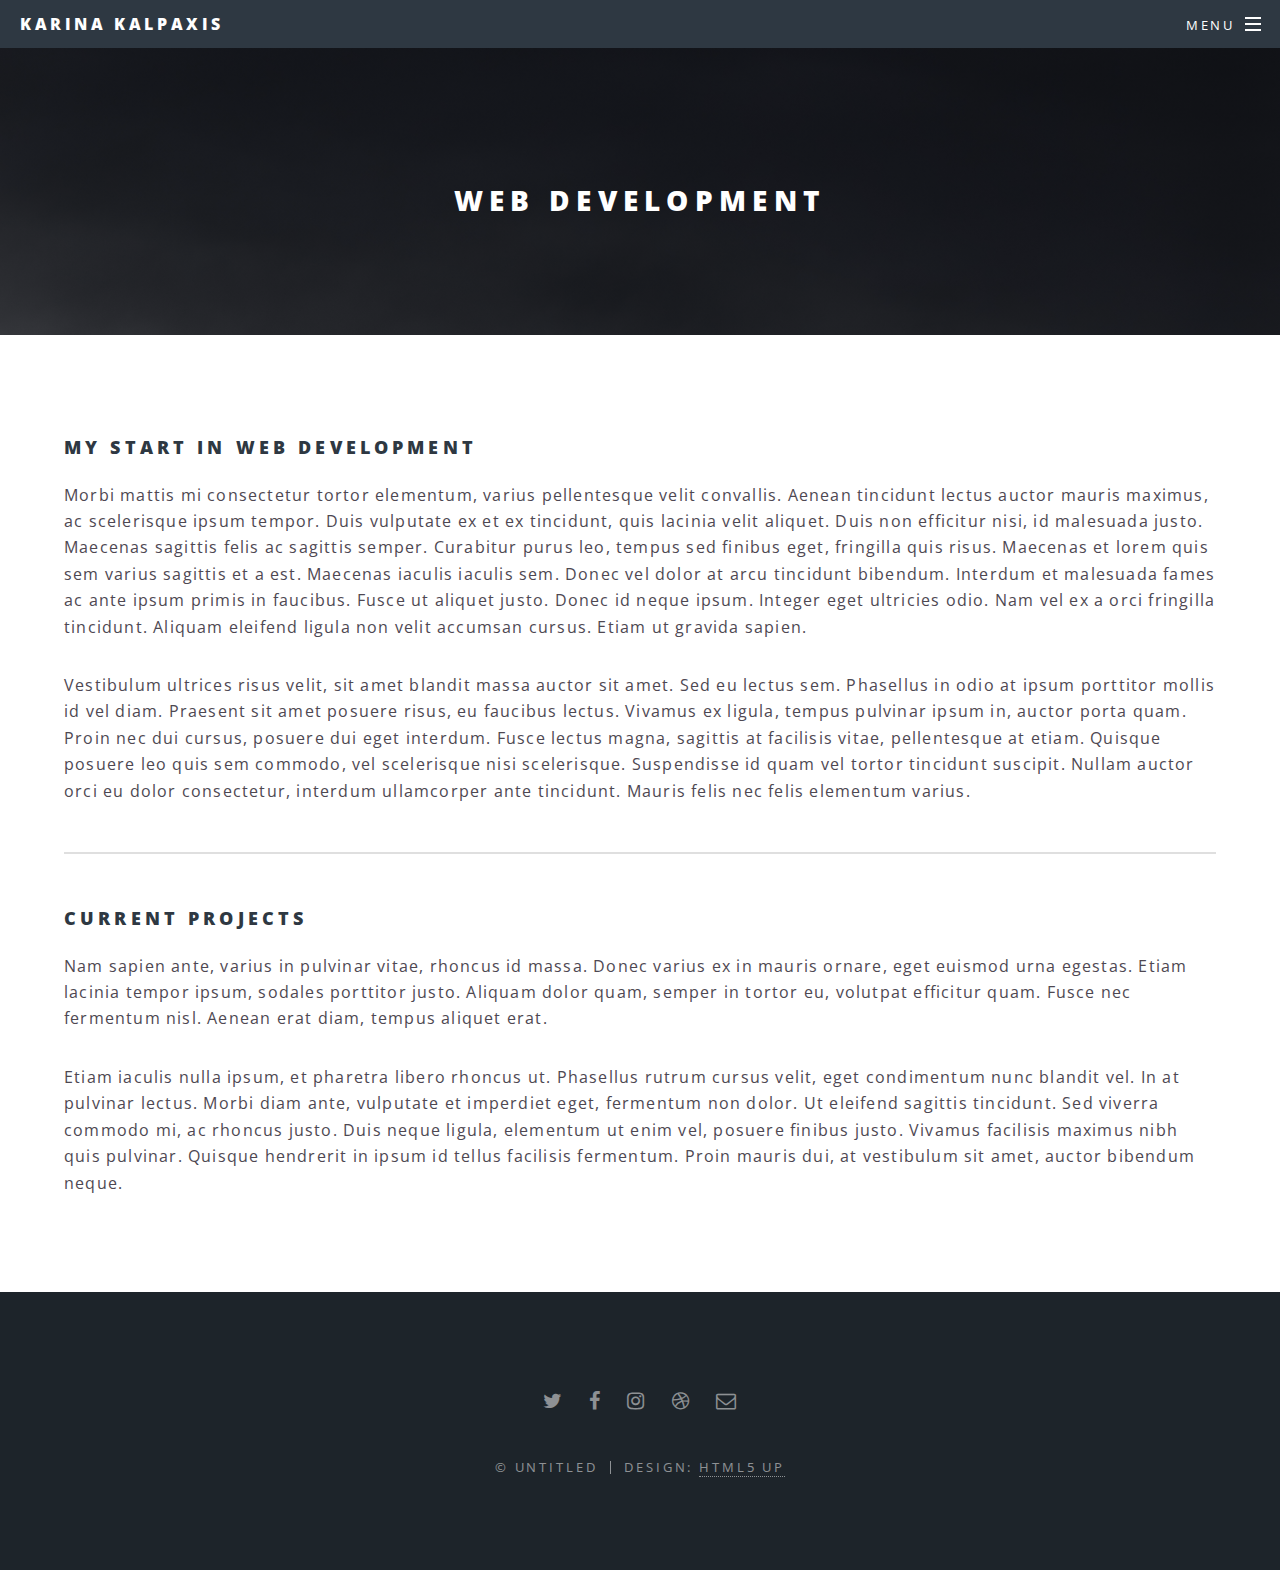
<file: template files/webdev.html>
<!DOCTYPE HTML>
<!--
	Spectral by HTML5 UP
	html5up.net | @ajlkn
	Free for personal and commercial use under the CCA 3.0 license (html5up.net/license)
-->
<html>
	<head>
		<title>Karina Kalpaxis Web Development
		</title>
		<meta charset="utf-8" />
		<meta name="viewport" content="width=device-width, initial-scale=1, user-scalable=no" />
		<link rel="stylesheet" href="assets/css/main.css" />
		<noscript><link rel="stylesheet" href="assets/css/noscript.css" /></noscript>
	</head>
	<body class="is-preload">

		<!-- Page Wrapper -->
			<div id="page-wrapper">

				<!-- Header -->
					<header id="header">
						<h1><a href="index.html">Karina Kalpaxis</a></h1>
						<nav id="nav">
							<ul>
								<li class="special">
									<a href="#menu" class="menuToggle"><span>Menu</span></a>
									<div id="menu">
										<ul>
											<li><a href="index.html">Home</a></li>
											<li><a href="webdev.html">Web Development</a></li>
											<li><a href="university.html">University Work</a></li>
											<li><a href="projects.html">Current Projects</a></li>
											<li><a href="contact.html">Contact</a></li>
										</ul>
									</div>
								</li>
							</ul>
						</nav>
					</header>

				<!-- Main -->
					<article id="main">
						<header>
							<h2>Web Development</h2>
						</header>
						<section class="wrapper style5">
							<div class="inner">

								<h3>My Start in Web Development</h3>
								<p>Morbi mattis mi consectetur tortor elementum, varius pellentesque velit convallis. Aenean tincidunt lectus auctor mauris maximus, ac scelerisque ipsum tempor. Duis vulputate ex et ex tincidunt, quis lacinia velit aliquet. Duis non efficitur nisi, id malesuada justo. Maecenas sagittis felis ac sagittis semper. Curabitur purus leo, tempus sed finibus eget, fringilla quis risus. Maecenas et lorem quis sem varius sagittis et a est. Maecenas iaculis iaculis sem. Donec vel dolor at arcu tincidunt bibendum. Interdum et malesuada fames ac ante ipsum primis in faucibus. Fusce ut aliquet justo. Donec id neque ipsum. Integer eget ultricies odio. Nam vel ex a orci fringilla tincidunt. Aliquam eleifend ligula non velit accumsan cursus. Etiam ut gravida sapien.</p>

								<p>Vestibulum ultrices risus velit, sit amet blandit massa auctor sit amet. Sed eu lectus sem. Phasellus in odio at ipsum porttitor mollis id vel diam. Praesent sit amet posuere risus, eu faucibus lectus. Vivamus ex ligula, tempus pulvinar ipsum in, auctor porta quam. Proin nec dui cursus, posuere dui eget interdum. Fusce lectus magna, sagittis at facilisis vitae, pellentesque at etiam. Quisque posuere leo quis sem commodo, vel scelerisque nisi scelerisque. Suspendisse id quam vel tortor tincidunt suscipit. Nullam auctor orci eu dolor consectetur, interdum ullamcorper ante tincidunt. Mauris felis nec felis elementum varius.</p>

								<hr />

								<h3>Current Projects</h3>
								<p>Nam sapien ante, varius in pulvinar vitae, rhoncus id massa. Donec varius ex in mauris ornare, eget euismod urna egestas. Etiam lacinia tempor ipsum, sodales porttitor justo. Aliquam dolor quam, semper in tortor eu, volutpat efficitur quam. Fusce nec fermentum nisl. Aenean erat diam, tempus aliquet erat.</p>

								<p>Etiam iaculis nulla ipsum, et pharetra libero rhoncus ut. Phasellus rutrum cursus velit, eget condimentum nunc blandit vel. In at pulvinar lectus. Morbi diam ante, vulputate et imperdiet eget, fermentum non dolor. Ut eleifend sagittis tincidunt. Sed viverra commodo mi, ac rhoncus justo. Duis neque ligula, elementum ut enim vel, posuere finibus justo. Vivamus facilisis maximus nibh quis pulvinar. Quisque hendrerit in ipsum id tellus facilisis fermentum. Proin mauris dui, at vestibulum sit amet, auctor bibendum neque.</p>

							</div>
						</section>
					</article>

				<!-- Footer -->
					<footer id="footer">
						<ul class="icons">
							<li><a href="#" class="icon fa-twitter"><span class="label">Twitter</span></a></li>
							<li><a href="#" class="icon fa-facebook"><span class="label">Facebook</span></a></li>
							<li><a href="#" class="icon fa-instagram"><span class="label">Instagram</span></a></li>
							<li><a href="#" class="icon fa-dribbble"><span class="label">Dribbble</span></a></li>
							<li><a href="#" class="icon fa-envelope-o"><span class="label">Email</span></a></li>
						</ul>
						<ul class="copyright">
							<li>&copy; Untitled</li><li>Design: <a href="http://html5up.net">HTML5 UP</a></li>
						</ul>
					</footer>

			</div>

		<!-- Scripts -->
			<script src="assets/js/jquery.min.js"></script>
			<script src="assets/js/jquery.scrollex.min.js"></script>
			<script src="assets/js/jquery.scrolly.min.js"></script>
			<script src="assets/js/browser.min.js"></script>
			<script src="assets/js/breakpoints.min.js"></script>
			<script src="assets/js/util.js"></script>
			<script src="assets/js/main.js"></script>

	</body>
</html>
</file>
<file: assets/css/noscript.css>
/*
	Spectral by HTML5 UP
	html5up.net | @ajlkn
	Free for personal and commercial use under the CCA 3.0 license (html5up.net/license)
*/

/* Banner */

	body.is-preload #banner h2 {
		-moz-transform: none;
		-webkit-transform: none;
		-ms-transform: none;
		transform: none;
		opacity: 1;
	}

		body.is-preload #banner h2:before, body.is-preload #banner h2:after {
			width: 100%;
		}

	body.is-preload #banner .more {
		-moz-transform: none;
		-webkit-transform: none;
		-ms-transform: none;
		transform: none;
		opacity: 1;
	}

	body.is-preload #banner:after {
		opacity: 0;
	}
</file>
<file: template files/assets/css/noscript.css>
/*
	Spectral by HTML5 UP
	html5up.net | @ajlkn
	Free for personal and commercial use under the CCA 3.0 license (html5up.net/license)
*/

/* Banner */

	body.is-preload #banner h2 {
		-moz-transform: none;
		-webkit-transform: none;
		-ms-transform: none;
		transform: none;
		opacity: 1;
	}

		body.is-preload #banner h2:before, body.is-preload #banner h2:after {
			width: 100%;
		}

	body.is-preload #banner .more {
		-moz-transform: none;
		-webkit-transform: none;
		-ms-transform: none;
		transform: none;
		opacity: 1;
	}

	body.is-preload #banner:after {
		opacity: 0;
	}
</file>
<file: assets/css/main.css>
@import url(font-awesome.min.css);
@import url("https://fonts.googleapis.com/css?family=Open+Sans:400,400italic,600,600italic,800,800italic");

/*
	Spectral by HTML5 UP
	html5up.net | @ajlkn
	Free for personal and commercial use under the CCA 3.0 license (html5up.net/license)
*/

html, body, div, span, applet, object,
iframe, h1, h2, h3, h4, h5, h6, p, blockquote,
pre, a, abbr, acronym, address, big, cite,
code, del, dfn, em, img, ins, kbd, q, s, samp,
small, strike, strong, sub, sup, tt, var, b,
u, i, center, dl, dt, dd, ol, ul, li, fieldset,
form, label, legend, table, caption, tbody,
tfoot, thead, tr, th, td, article, aside,
canvas, details, embed, figure, figcaption,
footer, header, hgroup, menu, nav, output, ruby,
section, summary, time, mark, audio, video {
	margin: 0;
	padding: 0;
	border: 0;
	font-size: 100%;
	font: inherit;
	vertical-align: baseline;}

article, aside, details, figcaption, figure,
footer, header, hgroup, menu, nav, section {
	display: block;}

body {
	line-height: 1;
}

ol, ul {
	list-style: none;
}

blockquote, q {
	quotes: none;
}

	blockquote:before, blockquote:after, q:before, q:after {
		content: '';
		content: none;
	}

table {
	border-collapse: collapse;
	border-spacing: 0;
}

body {
	-webkit-text-size-adjust: none;
}

mark {
	background-color: transparent;
	color: inherit;
}

input::-moz-focus-inner {
	border: 0;
	padding: 0;
}

input, select, textarea {
	-moz-appearance: none;
	-webkit-appearance: none;
	-ms-appearance: none;
	appearance: none;
}

/* Basic */

	@-ms-viewport {
		width: device-width;
	}

	html {
		box-sizing: border-box;
	}

	*, *:before, *:after {
		box-sizing: inherit;
	}

	body {
		background: #2e3842;
	}

		body.is-preload *, body.is-preload *:before, body.is-preload *:after {
			-moz-animation: none !important;
			-webkit-animation: none !important;
			-ms-animation: none !important;
			animation: none !important;
			-moz-transition: none !important;
			-webkit-transition: none !important;
			-ms-transition: none !important;
			transition: none !important;
		}

	body, input, select, textarea {
		color: #fff;
		font-family: "Open Sans", Helvetica, sans-serif;
		font-size: 15pt;
		font-weight: 400;
		letter-spacing: 0.075em;
		line-height: 1.65em;
	}

		@media screen and (max-width: 1680px) {

			body, input, select, textarea {
				font-size: 13pt;
			}

		}

		@media screen and (max-width: 1280px) {

			body, input, select, textarea {
				font-size: 12pt;
			}

		}

		@media screen and (max-width: 736px) {

			body, input, select, textarea {
				font-size: 11pt;
				letter-spacing: 0.0375em;
			}

		}

	a {
		-moz-transition: color 0.2s ease, border-bottom-color 0.2s ease;
		-webkit-transition: color 0.2s ease, border-bottom-color 0.2s ease;
		-ms-transition: color 0.2s ease, border-bottom-color 0.2s ease;
		transition: color 0.2s ease, border-bottom-color 0.2s ease;
		border-bottom: dotted 1px;
		color: inherit;
		text-decoration: none;
	}

		a:hover {
			border-bottom-color: transparent;
		}

	strong, b {
		color: #fff;
		font-weight: 600;
	}

	em, i {
		font-style: italic;
	}

	p {
		margin: 0 0 2em 0;
	}

	h1, h2, h3, h4, h5, h6 {
		color: #fff;
		font-weight: 800;
		letter-spacing: 0.225em;
		line-height: 1em;
		margin: 0 0 1em 0;
		text-transform: uppercase;
	}

		h1 a, h2 a, h3 a, h4 a, h5 a, h6 a {
			color: inherit;
			text-decoration: none;
		}

	h2 {
		font-size: 1.35em;
		line-height: 1.75em;
	}

		@media screen and (max-width: 736px) {

			h2 {
				font-size: 1.1em;
				line-height: 1.65em;
			}

		}

	h3 {
		font-size: 1.15em;
		line-height: 1.75em;
	}

		@media screen and (max-width: 736px) {

			h3 {
				font-size: 1em;
				line-height: 1.65em;
			}

		}

	h4 {
		font-size: 1em;
		line-height: 1.5em;
	}

	h5 {
		font-size: 0.8em;
		line-height: 1.5em;
	}

	h6 {
		font-size: 0.7em;
		line-height: 1.5em;
	}

	sub {
		font-size: 0.8em;
		position: relative;
		top: 0.5em;
	}

	sup {
		font-size: 0.8em;
		position: relative;
		top: -0.5em;
	}

	hr {
		border: 0;
		border-bottom: solid 2px #fff;
		margin: 3em 0;
	}

		hr.major {
			margin: 4.5em 0;
		}

	blockquote {
		border-left: solid 4px #fff;
		font-style: italic;
		margin: 0 0 2em 0;
		padding: 0.5em 0 0.5em 2em;
	}

	code {
		background: rgba(144, 144, 144, 0.25);
		border-radius: 3px;
		font-family: "Courier New", monospace;
		font-size: 0.9em;
		letter-spacing: 0;
		margin: 0 0.25em;
		padding: 0.25em 0.65em;
	}

	pre {
		-webkit-overflow-scrolling: touch;
		font-family: "Courier New", monospace;
		font-size: 0.9em;
		margin: 0 0 2em 0;
	}

		pre code {
			display: block;
			line-height: 1.75em;
			padding: 1em 1.5em;
			overflow-x: auto;
		}

	.align-left {
		text-align: left;
	}

	.align-center {
		text-align: center;
	}

	.align-right {
		text-align: right;
	}

/* Row */

	.row {
		display: flex;
		flex-wrap: wrap;
		box-sizing: border-box;
		align-items: stretch;
	}

		.row > * {
			box-sizing: border-box;
		}

		.row.gtr-uniform > * > :last-child {
			margin-bottom: 0;
		}

		.row.aln-left {
			justify-content: flex-start;
		}

		.row.aln-center {
			justify-content: center;
		}

		.row.aln-right {
			justify-content: flex-end;
		}

		.row.aln-top {
			align-items: flex-start;
		}

		.row.aln-middle {
			align-items: center;
		}

		.row.aln-bottom {
			align-items: flex-end;
		}

		.row > .imp {
			order: -1;
		}

		.row > .col-1 {
			width: 8.3333333333%;
		}

		.row > .off-1 {
			margin-left: 8.3333333333%;
		}

		.row > .col-2 {
			width: 16.6666666667%;
		}

		.row > .off-2 {
			margin-left: 16.6666666667%;
		}

		.row > .col-3 {
			width: 25%;
		}

		.row > .off-3 {
			margin-left: 25%;
		}

		.row > .col-4 {
			width: 33.3333333333%;
		}

		.row > .off-4 {
			margin-left: 33.3333333333%;
		}

		.row > .col-5 {
			width: 41.6666666667%;
		}

		.row > .off-5 {
			margin-left: 41.6666666667%;
		}

		.row > .col-6 {
			width: 50%;
		}

		.row > .off-6 {
			margin-left: 50%;
		}

		.row > .col-7 {
			width: 58.3333333333%;
		}

		.row > .off-7 {
			margin-left: 58.3333333333%;
		}

		.row > .col-8 {
			width: 66.6666666667%;
		}

		.row > .off-8 {
			margin-left: 66.6666666667%;
		}

		.row > .col-9 {
			width: 75%;
		}

		.row > .off-9 {
			margin-left: 75%;
		}

		.row > .col-10 {
			width: 83.3333333333%;
		}

		.row > .off-10 {
			margin-left: 83.3333333333%;
		}

		.row > .col-11 {
			width: 91.6666666667%;
		}

		.row > .off-11 {
			margin-left: 91.6666666667%;
		}

		.row > .col-12 {
			width: 100%;
		}

		.row > .off-12 {
			margin-left: 100%;
		}

		.row.gtr-0 {
			margin-top: 0;
			margin-left: 0em;
		}

			.row.gtr-0 > * {
				padding: 0 0 0 0em;
			}

			.row.gtr-0.gtr-uniform {
				margin-top: 0em;
			}

				.row.gtr-0.gtr-uniform > * {
					padding-top: 0em;
				}

		.row.gtr-25 {
			margin-top: 0;
			margin-left: -0.375em;
		}

			.row.gtr-25 > * {
				padding: 0 0 0 0.375em;
			}

			.row.gtr-25.gtr-uniform {
				margin-top: -0.375em;
			}

				.row.gtr-25.gtr-uniform > * {
					padding-top: 0.375em;
				}

		.row.gtr-50 {
			margin-top: 0;
			margin-left: -0.75em;
		}

			.row.gtr-50 > * {
				padding: 0 0 0 0.75em;
			}

			.row.gtr-50.gtr-uniform {
				margin-top: -0.75em;
			}

				.row.gtr-50.gtr-uniform > * {
					padding-top: 0.75em;
				}

		.row {
			margin-top: 0;
			margin-left: -1.5em;
		}

			.row > * {
				padding: 0 0 0 1.5em;
			}

			.row.gtr-uniform {
				margin-top: -1.5em;
			}

				.row.gtr-uniform > * {
					padding-top: 1.5em;
				}

		.row.gtr-150 {
			margin-top: 0;
			margin-left: -2.25em;
		}

			.row.gtr-150 > * {
				padding: 0 0 0 2.25em;
			}

			.row.gtr-150.gtr-uniform {
				margin-top: -2.25em;
			}

				.row.gtr-150.gtr-uniform > * {
					padding-top: 2.25em;
				}

		.row.gtr-200 {
			margin-top: 0;
			margin-left: -3em;
		}

			.row.gtr-200 > * {
				padding: 0 0 0 3em;
			}

			.row.gtr-200.gtr-uniform {
				margin-top: -3em;
			}

				.row.gtr-200.gtr-uniform > * {
					padding-top: 3em;
				}

		@media screen and (max-width: 1680px) {

			.row {
				display: flex;
				flex-wrap: wrap;
				box-sizing: border-box;
				align-items: stretch;
			}

				.row > * {
					box-sizing: border-box;
				}

				.row.gtr-uniform > * > :last-child {
					margin-bottom: 0;
				}

				.row.aln-left {
					justify-content: flex-start;
				}

				.row.aln-center {
					justify-content: center;
				}

				.row.aln-right {
					justify-content: flex-end;
				}

				.row.aln-top {
					align-items: flex-start;
				}

				.row.aln-middle {
					align-items: center;
				}

				.row.aln-bottom {
					align-items: flex-end;
				}

				.row > .imp-xlarge {
					order: -1;
				}

				.row > .col-1-xlarge {
					width: 8.3333333333%;
				}

				.row > .off-1-xlarge {
					margin-left: 8.3333333333%;
				}

				.row > .col-2-xlarge {
					width: 16.6666666667%;
				}

				.row > .off-2-xlarge {
					margin-left: 16.6666666667%;
				}

				.row > .col-3-xlarge {
					width: 25%;
				}

				.row > .off-3-xlarge {
					margin-left: 25%;
				}

				.row > .col-4-xlarge {
					width: 33.3333333333%;
				}

				.row > .off-4-xlarge {
					margin-left: 33.3333333333%;
				}

				.row > .col-5-xlarge {
					width: 41.6666666667%;
				}

				.row > .off-5-xlarge {
					margin-left: 41.6666666667%;
				}

				.row > .col-6-xlarge {
					width: 50%;
				}

				.row > .off-6-xlarge {
					margin-left: 50%;
				}

				.row > .col-7-xlarge {
					width: 58.3333333333%;
				}

				.row > .off-7-xlarge {
					margin-left: 58.3333333333%;
				}

				.row > .col-8-xlarge {
					width: 66.6666666667%;
				}

				.row > .off-8-xlarge {
					margin-left: 66.6666666667%;
				}

				.row > .col-9-xlarge {
					width: 75%;
				}

				.row > .off-9-xlarge {
					margin-left: 75%;
				}

				.row > .col-10-xlarge {
					width: 83.3333333333%;
				}

				.row > .off-10-xlarge {
					margin-left: 83.3333333333%;
				}

				.row > .col-11-xlarge {
					width: 91.6666666667%;
				}

				.row > .off-11-xlarge {
					margin-left: 91.6666666667%;
				}

				.row > .col-12-xlarge {
					width: 100%;
				}

				.row > .off-12-xlarge {
					margin-left: 100%;
				}

				.row.gtr-0 {
					margin-top: 0;
					margin-left: 0em;
				}

					.row.gtr-0 > * {
						padding: 0 0 0 0em;
					}

					.row.gtr-0.gtr-uniform {
						margin-top: 0em;
					}

						.row.gtr-0.gtr-uniform > * {
							padding-top: 0em;
						}

				.row.gtr-25 {
					margin-top: 0;
					margin-left: -0.375em;
				}

					.row.gtr-25 > * {
						padding: 0 0 0 0.375em;
					}

					.row.gtr-25.gtr-uniform {
						margin-top: -0.375em;
					}

						.row.gtr-25.gtr-uniform > * {
							padding-top: 0.375em;
						}

				.row.gtr-50 {
					margin-top: 0;
					margin-left: -0.75em;
				}

					.row.gtr-50 > * {
						padding: 0 0 0 0.75em;
					}

					.row.gtr-50.gtr-uniform {
						margin-top: -0.75em;
					}

						.row.gtr-50.gtr-uniform > * {
							padding-top: 0.75em;
						}

				.row {
					margin-top: 0;
					margin-left: -1.5em;
				}

					.row > * {
						padding: 0 0 0 1.5em;
					}

					.row.gtr-uniform {
						margin-top: -1.5em;
					}

						.row.gtr-uniform > * {
							padding-top: 1.5em;
						}

				.row.gtr-150 {
					margin-top: 0;
					margin-left: -2.25em;
				}

					.row.gtr-150 > * {
						padding: 0 0 0 2.25em;
					}

					.row.gtr-150.gtr-uniform {
						margin-top: -2.25em;
					}

						.row.gtr-150.gtr-uniform > * {
							padding-top: 2.25em;
						}

				.row.gtr-200 {
					margin-top: 0;
					margin-left: -3em;
				}

					.row.gtr-200 > * {
						padding: 0 0 0 3em;
					}

					.row.gtr-200.gtr-uniform {
						margin-top: -3em;
					}

						.row.gtr-200.gtr-uniform > * {
							padding-top: 3em;
						}

		}

		@media screen and (max-width: 1280px) {

			.row {
				display: flex;
				flex-wrap: wrap;
				box-sizing: border-box;
				align-items: stretch;
			}

				.row > * {
					box-sizing: border-box;
				}

				.row.gtr-uniform > * > :last-child {
					margin-bottom: 0;
				}

				.row.aln-left {
					justify-content: flex-start;
				}

				.row.aln-center {
					justify-content: center;
				}

				.row.aln-right {
					justify-content: flex-end;
				}

				.row.aln-top {
					align-items: flex-start;
				}

				.row.aln-middle {
					align-items: center;
				}

				.row.aln-bottom {
					align-items: flex-end;
				}

				.row > .imp-large {
					order: -1;
				}

				.row > .col-1-large {
					width: 8.3333333333%;
				}

				.row > .off-1-large {
					margin-left: 8.3333333333%;
				}

				.row > .col-2-large {
					width: 16.6666666667%;
				}

				.row > .off-2-large {
					margin-left: 16.6666666667%;
				}

				.row > .col-3-large {
					width: 25%;
				}

				.row > .off-3-large {
					margin-left: 25%;
				}

				.row > .col-4-large {
					width: 33.3333333333%;
				}

				.row > .off-4-large {
					margin-left: 33.3333333333%;
				}

				.row > .col-5-large {
					width: 41.6666666667%;
				}

				.row > .off-5-large {
					margin-left: 41.6666666667%;
				}

				.row > .col-6-large {
					width: 50%;
				}

				.row > .off-6-large {
					margin-left: 50%;
				}

				.row > .col-7-large {
					width: 58.3333333333%;
				}

				.row > .off-7-large {
					margin-left: 58.3333333333%;
				}

				.row > .col-8-large {
					width: 66.6666666667%;
				}

				.row > .off-8-large {
					margin-left: 66.6666666667%;
				}

				.row > .col-9-large {
					width: 75%;
				}

				.row > .off-9-large {
					margin-left: 75%;
				}

				.row > .col-10-large {
					width: 83.3333333333%;
				}

				.row > .off-10-large {
					margin-left: 83.3333333333%;
				}

				.row > .col-11-large {
					width: 91.6666666667%;
				}

				.row > .off-11-large {
					margin-left: 91.6666666667%;
				}

				.row > .col-12-large {
					width: 100%;
				}

				.row > .off-12-large {
					margin-left: 100%;
				}

				.row.gtr-0 {
					margin-top: 0;
					margin-left: 0em;
				}

					.row.gtr-0 > * {
						padding: 0 0 0 0em;
					}

					.row.gtr-0.gtr-uniform {
						margin-top: 0em;
					}

						.row.gtr-0.gtr-uniform > * {
							padding-top: 0em;
						}

				.row.gtr-25 {
					margin-top: 0;
					margin-left: -0.375em;
				}

					.row.gtr-25 > * {
						padding: 0 0 0 0.375em;
					}

					.row.gtr-25.gtr-uniform {
						margin-top: -0.375em;
					}

						.row.gtr-25.gtr-uniform > * {
							padding-top: 0.375em;
						}

				.row.gtr-50 {
					margin-top: 0;
					margin-left: -0.75em;
				}

					.row.gtr-50 > * {
						padding: 0 0 0 0.75em;
					}

					.row.gtr-50.gtr-uniform {
						margin-top: -0.75em;
					}

						.row.gtr-50.gtr-uniform > * {
							padding-top: 0.75em;
						}

				.row {
					margin-top: 0;
					margin-left: -1.5em;
				}

					.row > * {
						padding: 0 0 0 1.5em;
					}

					.row.gtr-uniform {
						margin-top: -1.5em;
					}

						.row.gtr-uniform > * {
							padding-top: 1.5em;
						}

				.row.gtr-150 {
					margin-top: 0;
					margin-left: -2.25em;
				}

					.row.gtr-150 > * {
						padding: 0 0 0 2.25em;
					}

					.row.gtr-150.gtr-uniform {
						margin-top: -2.25em;
					}

						.row.gtr-150.gtr-uniform > * {
							padding-top: 2.25em;
						}

				.row.gtr-200 {
					margin-top: 0;
					margin-left: -3em;
				}

					.row.gtr-200 > * {
						padding: 0 0 0 3em;
					}

					.row.gtr-200.gtr-uniform {
						margin-top: -3em;
					}

						.row.gtr-200.gtr-uniform > * {
							padding-top: 3em;
						}

		}

		@media screen and (max-width: 980px) {

			.row {
				display: flex;
				flex-wrap: wrap;
				box-sizing: border-box;
				align-items: stretch;
			}

				.row > * {
					box-sizing: border-box;
				}

				.row.gtr-uniform > * > :last-child {
					margin-bottom: 0;
				}

				.row.aln-left {
					justify-content: flex-start;
				}

				.row.aln-center {
					justify-content: center;
				}

				.row.aln-right {
					justify-content: flex-end;
				}

				.row.aln-top {
					align-items: flex-start;
				}

				.row.aln-middle {
					align-items: center;
				}

				.row.aln-bottom {
					align-items: flex-end;
				}

				.row > .imp-medium {
					order: -1;
				}

				.row > .col-1-medium {
					width: 8.3333333333%;
				}

				.row > .off-1-medium {
					margin-left: 8.3333333333%;
				}

				.row > .col-2-medium {
					width: 16.6666666667%;
				}

				.row > .off-2-medium {
					margin-left: 16.6666666667%;
				}

				.row > .col-3-medium {
					width: 25%;
				}

				.row > .off-3-medium {
					margin-left: 25%;
				}

				.row > .col-4-medium {
					width: 33.3333333333%;
				}

				.row > .off-4-medium {
					margin-left: 33.3333333333%;
				}

				.row > .col-5-medium {
					width: 41.6666666667%;
				}

				.row > .off-5-medium {
					margin-left: 41.6666666667%;
				}

				.row > .col-6-medium {
					width: 50%;
				}

				.row > .off-6-medium {
					margin-left: 50%;
				}

				.row > .col-7-medium {
					width: 58.3333333333%;
				}

				.row > .off-7-medium {
					margin-left: 58.3333333333%;
				}

				.row > .col-8-medium {
					width: 66.6666666667%;
				}

				.row > .off-8-medium {
					margin-left: 66.6666666667%;
				}

				.row > .col-9-medium {
					width: 75%;
				}

				.row > .off-9-medium {
					margin-left: 75%;
				}

				.row > .col-10-medium {
					width: 83.3333333333%;
				}

				.row > .off-10-medium {
					margin-left: 83.3333333333%;
				}

				.row > .col-11-medium {
					width: 91.6666666667%;
				}

				.row > .off-11-medium {
					margin-left: 91.6666666667%;
				}

				.row > .col-12-medium {
					width: 100%;
				}

				.row > .off-12-medium {
					margin-left: 100%;
				}

				.row.gtr-0 {
					margin-top: 0;
					margin-left: 0em;
				}

					.row.gtr-0 > * {
						padding: 0 0 0 0em;
					}

					.row.gtr-0.gtr-uniform {
						margin-top: 0em;
					}

						.row.gtr-0.gtr-uniform > * {
							padding-top: 0em;
						}

				.row.gtr-25 {
					margin-top: 0;
					margin-left: -0.375em;
				}

					.row.gtr-25 > * {
						padding: 0 0 0 0.375em;
					}

					.row.gtr-25.gtr-uniform {
						margin-top: -0.375em;
					}

						.row.gtr-25.gtr-uniform > * {
							padding-top: 0.375em;
						}

				.row.gtr-50 {
					margin-top: 0;
					margin-left: -0.75em;
				}

					.row.gtr-50 > * {
						padding: 0 0 0 0.75em;
					}

					.row.gtr-50.gtr-uniform {
						margin-top: -0.75em;
					}

						.row.gtr-50.gtr-uniform > * {
							padding-top: 0.75em;
						}

				.row {
					margin-top: 0;
					margin-left: -1.5em;
				}

					.row > * {
						padding: 0 0 0 1.5em;
					}

					.row.gtr-uniform {
						margin-top: -1.5em;
					}

						.row.gtr-uniform > * {
							padding-top: 1.5em;
						}

				.row.gtr-150 {
					margin-top: 0;
					margin-left: -2.25em;
				}

					.row.gtr-150 > * {
						padding: 0 0 0 2.25em;
					}

					.row.gtr-150.gtr-uniform {
						margin-top: -2.25em;
					}

						.row.gtr-150.gtr-uniform > * {
							padding-top: 2.25em;
						}

				.row.gtr-200 {
					margin-top: 0;
					margin-left: -3em;
				}

					.row.gtr-200 > * {
						padding: 0 0 0 3em;
					}

					.row.gtr-200.gtr-uniform {
						margin-top: -3em;
					}

						.row.gtr-200.gtr-uniform > * {
							padding-top: 3em;
						}

		}

		@media screen and (max-width: 736px) {

			.row {
				display: flex;
				flex-wrap: wrap;
				box-sizing: border-box;
				align-items: stretch;
			}

				.row > * {
					box-sizing: border-box;
				}

				.row.gtr-uniform > * > :last-child {
					margin-bottom: 0;
				}

				.row.aln-left {
					justify-content: flex-start;
				}

				.row.aln-center {
					justify-content: center;
				}

				.row.aln-right {
					justify-content: flex-end;
				}

				.row.aln-top {
					align-items: flex-start;
				}

				.row.aln-middle {
					align-items: center;
				}

				.row.aln-bottom {
					align-items: flex-end;
				}

				.row > .imp-small {
					order: -1;
				}

				.row > .col-1-small {
					width: 8.3333333333%;
				}

				.row > .off-1-small {
					margin-left: 8.3333333333%;
				}

				.row > .col-2-small {
					width: 16.6666666667%;
				}

				.row > .off-2-small {
					margin-left: 16.6666666667%;
				}

				.row > .col-3-small {
					width: 25%;
				}

				.row > .off-3-small {
					margin-left: 25%;
				}

				.row > .col-4-small {
					width: 33.3333333333%;
				}

				.row > .off-4-small {
					margin-left: 33.3333333333%;
				}

				.row > .col-5-small {
					width: 41.6666666667%;
				}

				.row > .off-5-small {
					margin-left: 41.6666666667%;
				}

				.row > .col-6-small {
					width: 50%;
				}

				.row > .off-6-small {
					margin-left: 50%;
				}

				.row > .col-7-small {
					width: 58.3333333333%;
				}

				.row > .off-7-small {
					margin-left: 58.3333333333%;
				}

				.row > .col-8-small {
					width: 66.6666666667%;
				}

				.row > .off-8-small {
					margin-left: 66.6666666667%;
				}

				.row > .col-9-small {
					width: 75%;
				}

				.row > .off-9-small {
					margin-left: 75%;
				}

				.row > .col-10-small {
					width: 83.3333333333%;
				}

				.row > .off-10-small {
					margin-left: 83.3333333333%;
				}

				.row > .col-11-small {
					width: 91.6666666667%;
				}

				.row > .off-11-small {
					margin-left: 91.6666666667%;
				}

				.row > .col-12-small {
					width: 100%;
				}

				.row > .off-12-small {
					margin-left: 100%;
				}

				.row.gtr-0 {
					margin-top: 0;
					margin-left: 0em;
				}

					.row.gtr-0 > * {
						padding: 0 0 0 0em;
					}

					.row.gtr-0.gtr-uniform {
						margin-top: 0em;
					}

						.row.gtr-0.gtr-uniform > * {
							padding-top: 0em;
						}

				.row.gtr-25 {
					margin-top: 0;
					margin-left: -0.375em;
				}

					.row.gtr-25 > * {
						padding: 0 0 0 0.375em;
					}

					.row.gtr-25.gtr-uniform {
						margin-top: -0.375em;
					}

						.row.gtr-25.gtr-uniform > * {
							padding-top: 0.375em;
						}

				.row.gtr-50 {
					margin-top: 0;
					margin-left: -0.75em;
				}

					.row.gtr-50 > * {
						padding: 0 0 0 0.75em;
					}

					.row.gtr-50.gtr-uniform {
						margin-top: -0.75em;
					}

						.row.gtr-50.gtr-uniform > * {
							padding-top: 0.75em;
						}

				.row {
					margin-top: 0;
					margin-left: -1.5em;
				}

					.row > * {
						padding: 0 0 0 1.5em;
					}

					.row.gtr-uniform {
						margin-top: -1.5em;
					}

						.row.gtr-uniform > * {
							padding-top: 1.5em;
						}

				.row.gtr-150 {
					margin-top: 0;
					margin-left: -2.25em;
				}

					.row.gtr-150 > * {
						padding: 0 0 0 2.25em;
					}

					.row.gtr-150.gtr-uniform {
						margin-top: -2.25em;
					}

						.row.gtr-150.gtr-uniform > * {
							padding-top: 2.25em;
						}

				.row.gtr-200 {
					margin-top: 0;
					margin-left: -3em;
				}

					.row.gtr-200 > * {
						padding: 0 0 0 3em;
					}

					.row.gtr-200.gtr-uniform {
						margin-top: -3em;
					}

						.row.gtr-200.gtr-uniform > * {
							padding-top: 3em;
						}

		}

		@media screen and (max-width: 480px) {

			.row {
				display: flex;
				flex-wrap: wrap;
				box-sizing: border-box;
				align-items: stretch;
			}

				.row > * {
					box-sizing: border-box;
				}

				.row.gtr-uniform > * > :last-child {
					margin-bottom: 0;
				}

				.row.aln-left {
					justify-content: flex-start;
				}

				.row.aln-center {
					justify-content: center;
				}

				.row.aln-right {
					justify-content: flex-end;
				}

				.row.aln-top {
					align-items: flex-start;
				}

				.row.aln-middle {
					align-items: center;
				}

				.row.aln-bottom {
					align-items: flex-end;
				}

				.row > .imp-xsmall {
					order: -1;
				}

				.row > .col-1-xsmall {
					width: 8.3333333333%;
				}

				.row > .off-1-xsmall {
					margin-left: 8.3333333333%;
				}

				.row > .col-2-xsmall {
					width: 16.6666666667%;
				}

				.row > .off-2-xsmall {
					margin-left: 16.6666666667%;
				}

				.row > .col-3-xsmall {
					width: 25%;
				}

				.row > .off-3-xsmall {
					margin-left: 25%;
				}

				.row > .col-4-xsmall {
					width: 33.3333333333%;
				}

				.row > .off-4-xsmall {
					margin-left: 33.3333333333%;
				}

				.row > .col-5-xsmall {
					width: 41.6666666667%;
				}

				.row > .off-5-xsmall {
					margin-left: 41.6666666667%;
				}

				.row > .col-6-xsmall {
					width: 50%;
				}

				.row > .off-6-xsmall {
					margin-left: 50%;
				}

				.row > .col-7-xsmall {
					width: 58.3333333333%;
				}

				.row > .off-7-xsmall {
					margin-left: 58.3333333333%;
				}

				.row > .col-8-xsmall {
					width: 66.6666666667%;
				}

				.row > .off-8-xsmall {
					margin-left: 66.6666666667%;
				}

				.row > .col-9-xsmall {
					width: 75%;
				}

				.row > .off-9-xsmall {
					margin-left: 75%;
				}

				.row > .col-10-xsmall {
					width: 83.3333333333%;
				}

				.row > .off-10-xsmall {
					margin-left: 83.3333333333%;
				}

				.row > .col-11-xsmall {
					width: 91.6666666667%;
				}

				.row > .off-11-xsmall {
					margin-left: 91.6666666667%;
				}

				.row > .col-12-xsmall {
					width: 100%;
				}

				.row > .off-12-xsmall {
					margin-left: 100%;
				}

				.row.gtr-0 {
					margin-top: 0;
					margin-left: 0em;
				}

					.row.gtr-0 > * {
						padding: 0 0 0 0em;
					}

					.row.gtr-0.gtr-uniform {
						margin-top: 0em;
					}

						.row.gtr-0.gtr-uniform > * {
							padding-top: 0em;
						}

				.row.gtr-25 {
					margin-top: 0;
					margin-left: -0.375em;
				}

					.row.gtr-25 > * {
						padding: 0 0 0 0.375em;
					}

					.row.gtr-25.gtr-uniform {
						margin-top: -0.375em;
					}

						.row.gtr-25.gtr-uniform > * {
							padding-top: 0.375em;
						}

				.row.gtr-50 {
					margin-top: 0;
					margin-left: -0.75em;
				}

					.row.gtr-50 > * {
						padding: 0 0 0 0.75em;
					}

					.row.gtr-50.gtr-uniform {
						margin-top: -0.75em;
					}

						.row.gtr-50.gtr-uniform > * {
							padding-top: 0.75em;
						}

				.row {
					margin-top: 0;
					margin-left: -1.5em;
				}

					.row > * {
						padding: 0 0 0 1.5em;
					}

					.row.gtr-uniform {
						margin-top: -1.5em;
					}

						.row.gtr-uniform > * {
							padding-top: 1.5em;
						}

				.row.gtr-150 {
					margin-top: 0;
					margin-left: -2.25em;
				}

					.row.gtr-150 > * {
						padding: 0 0 0 2.25em;
					}

					.row.gtr-150.gtr-uniform {
						margin-top: -2.25em;
					}

						.row.gtr-150.gtr-uniform > * {
							padding-top: 2.25em;
						}

				.row.gtr-200 {
					margin-top: 0;
					margin-left: -3em;
				}

					.row.gtr-200 > * {
						padding: 0 0 0 3em;
					}

					.row.gtr-200.gtr-uniform {
						margin-top: -3em;
					}

						.row.gtr-200.gtr-uniform > * {
							padding-top: 3em;
						}

		}

/* Section/Article */

	section.special, article.special {
		text-align: center;
	}

	header p {
		color: rgba(255, 255, 255, 0.5);
		position: relative;
		top: -0.25em;
	}

	header h3 + p {
		font-size: 1.1em;
	}

	header h4 + p,
	header h5 + p,
	header h6 + p {
		font-size: 0.9em;
	}

	header.major {
		margin: 0 0 3.5em 0;
	}

		header.major h2, header.major h3, header.major h4, header.major h5, header.major h6 {
			border-bottom: solid 2px #fff;
			display: inline-block;
			padding-bottom: 1em;
			position: relative;
		}

			header.major h2:after, header.major h3:after, header.major h4:after, header.major h5:after, header.major h6:after {
				content: '';
				display: block;
				height: 1px;
			}

		header.major p {
			color: #fff;
			top: 0;
		}

		@media screen and (max-width: 736px) {

			header.major {
				margin: 0 0 2em 0;
			}

		}

	@media screen and (max-width: 980px) {

		header br {
			display: none;
		}

	}

/* Form */

	form {
		margin: 0 0 2em 0;
	}

	label {
		color: #fff;
		display: block;
		font-size: 0.9em;
		font-weight: 600;
		margin: 0 0 1em 0;
	}

	input[type="text"],
	input[type="password"],
	input[type="email"],
	select,
	textarea {
		-moz-appearance: none;
		-webkit-appearance: none;
		-ms-appearance: none;
		appearance: none;
		background-color: rgba(144, 144, 144, 0.25);
		border-radius: 3px;
		border: none;
		color: inherit;
		display: block;
		outline: 0;
		padding: 0 1em;
		text-decoration: none;
		width: 100%;
	}

		input[type="text"]:invalid,
		input[type="password"]:invalid,
		input[type="email"]:invalid,
		select:invalid,
		textarea:invalid {
			box-shadow: none;
		}

		input[type="text"]:focus,
		input[type="password"]:focus,
		input[type="email"]:focus,
		select:focus,
		textarea:focus {
			box-shadow: 0 0 0 2px #21b2a6;
		}

	select {
		background-size: 1.25em;
		background-repeat: no-repeat;
		background-position: calc(100% - 1em) center;
		height: 2.75em;
		padding-right: 2.75em;
		text-overflow: ellipsis;
	}

		select:focus::-ms-value {
			background-color: transparent;
		}

		select::-ms-expand {
			display: none;
		}

	input[type="text"],
	input[type="password"],
	input[type="email"],
	select {
		height: 2.75em;
	}

	textarea {
		padding: 0.75em 1em;
	}

	input[type="checkbox"],
	input[type="radio"] {
		-moz-appearance: none;
		-webkit-appearance: none;
		-ms-appearance: none;
		appearance: none;
		display: block;
		float: left;
		margin-right: -2em;
		opacity: 0;
		width: 1em;
		z-index: -1;
	}

		input[type="checkbox"] + label,
		input[type="radio"] + label {
			text-decoration: none;
			color: #fff;
			cursor: pointer;
			display: inline-block;
			font-size: 1em;
			font-weight: 400;
			padding-left: 2.4em;
			padding-right: 0.75em;
			position: relative;
		}

			input[type="checkbox"] + label:before,
			input[type="radio"] + label:before {
				-moz-osx-font-smoothing: grayscale;
				-webkit-font-smoothing: antialiased;
				font-family: FontAwesome;
				font-style: normal;
				font-weight: normal;
				text-transform: none !important;
			}

			input[type="checkbox"] + label:before,
			input[type="radio"] + label:before {
				background: rgba(144, 144, 144, 0.25);
				border-radius: 3px;
				content: '';
				display: inline-block;
				height: 1.65em;
				left: 0;
				line-height: 1.58125em;
				position: absolute;
				text-align: center;
				top: 0;
				width: 1.65em;
			}

		input[type="checkbox"]:checked + label:before,
		input[type="radio"]:checked + label:before {
			background: #2e3842;
			color: #fff;
			content: '\f00c';
		}

		input[type="checkbox"]:focus + label:before,
		input[type="radio"]:focus + label:before {
			box-shadow: 0 0 0 2px #21b2a6;
		}

	input[type="checkbox"] + label:before {
		border-radius: 3px;
	}

	input[type="radio"] + label:before {
		border-radius: 100%;
	}

	::-webkit-input-placeholder {
		color: rgba(255, 255, 255, 0.5) !important;
		opacity: 1.0;
	}

	:-moz-placeholder {
		color: rgba(255, 255, 255, 0.5) !important;
		opacity: 1.0;
	}

	::-moz-placeholder {
		color: rgba(255, 255, 255, 0.5) !important;
		opacity: 1.0;
	}

	:-ms-input-placeholder {
		color: rgba(255, 255, 255, 0.5) !important;
		opacity: 1.0;
	}

/* Box */

	.box {
		border-radius: 3px;
		border: solid 2px #fff;
		margin-bottom: 2em;
		padding: 1.5em;
	}

		.box > :last-child,
		.box > :last-child > :last-child,
		.box > :last-child > :last-child > :last-child {
			margin-bottom: 0;
		}

		.box.alt {
			border: 0;
			border-radius: 0;
			padding: 0;
		}

/* Icon */

	.icon {
		text-decoration: none;
		border-bottom: none;
		position: relative;
	}

		.icon:before {
			-moz-osx-font-smoothing: grayscale;
			-webkit-font-smoothing: antialiased;
			font-family: FontAwesome;
			font-style: normal;
			font-weight: normal;
			text-transform: none !important;
		}

		.icon > .label {
			display: none;
		}

		.icon.major {
			-moz-transform: rotate(-45deg);
			-webkit-transform: rotate(-45deg);
			-ms-transform: rotate(-45deg);
			transform: rotate(-45deg);
			border-radius: 3px;
			border: solid 2px #fff;
			display: inline-block;
			font-size: 1.35em;
			height: calc(3em + 2px);
			line-height: 3em;
			text-align: center;
			width: calc(3em + 2px);
		}

			.icon.major:before {
				-moz-transform: rotate(45deg);
				-webkit-transform: rotate(45deg);
				-ms-transform: rotate(45deg);
				transform: rotate(45deg);
				display: inline-block;
				font-size: 1.5em;
			}

			@media screen and (max-width: 736px) {

				.icon.major {
					font-size: 1em;
				}

			}

		.icon.style1 {
			color: #ffffff;
		}

		.icon.style2 {
			color: #ffffff;
		}

		.icon.style3 {
			color: #ffffff;
		}

/* Image */

	.image {
		border-radius: 3px;
		border: 0;
		display: inline-block;
		position: relative;
	}

		.image img {
			border-radius: 3px;
			display: block;
		}

		.image.left {
			float: left;
			margin: 0 2em 2em 0;
			top: 0.25em;
		}

		.image.right {
			float: right;
			margin: 0 0 2em 2em;
			top: 0.25em;
		}

		.image.left, .image.right {
			max-width: 40%;
		}

			.image.left img, .image.right img {
				width: 100%;
			}

		.image.fit {
			display: block;
			margin: 0 0 2em 0;
			width: 100%;
		}

			.image.fit img {
				width: 100%;
			}

/* List */

	ol {
		list-style: decimal;
		margin: 0 0 2em 0;
		padding-left: 1.25em;
	}

		ol li {
			padding-left: 0.25em;
		}

	ul {
		list-style: disc;
		margin: 0 0 2em 0;
		padding-left: 1em;
	}

		ul li {
			padding-left: 0.5em;
		}

		ul.alt {
			list-style: none;
			padding-left: 0;
		}

			ul.alt li {
				border-top: solid 1px #fff;
				padding: 0.5em 0;
			}

				ul.alt li:first-child {
					border-top: 0;
					padding-top: 0;
				}

	dl {
		margin: 0 0 2em 0;
	}

/* Actions */

	ul.actions {
		display: -moz-flex;
		display: -webkit-flex;
		display: -ms-flex;
		display: flex;
		cursor: default;
		list-style: none;
		margin-left: -1em;
		padding-left: 0;
	}

		ul.actions li {
			padding: 0 0 0 1em;
			vertical-align: middle;
		}

		ul.actions.special {
			-moz-justify-content: center;
			-webkit-justify-content: center;
			-ms-justify-content: center;
			justify-content: center;
			width: 100%;
			margin-left: 0;
		}

			ul.actions.special li:first-child {
				padding-left: 0;
			}

		ul.actions.stacked {
			-moz-flex-direction: column;
			-webkit-flex-direction: column;
			-ms-flex-direction: column;
			flex-direction: column;
			margin-left: 0;
		}

			ul.actions.stacked li {
				padding: 1em 0 0 0;
			}

				ul.actions.stacked li:first-child {
					padding-top: 0;
				}

		ul.actions.fit {
			width: calc(100% + 1em);
		}

			ul.actions.fit li {
				-moz-flex-grow: 1;
				-webkit-flex-grow: 1;
				-ms-flex-grow: 1;
				flex-grow: 1;
				-moz-flex-shrink: 1;
				-webkit-flex-shrink: 1;
				-ms-flex-shrink: 1;
				flex-shrink: 1;
				width: 100%;
			}

				ul.actions.fit li > * {
					width: 100%;
				}

			ul.actions.fit.stacked {
				width: 100%;
			}

		@media screen and (max-width: 480px) {

			ul.actions:not(.fixed) {
				-moz-flex-direction: column;
				-webkit-flex-direction: column;
				-ms-flex-direction: column;
				flex-direction: column;
				margin-left: 0;
				width: 100% !important;
			}

				ul.actions:not(.fixed) li {
					-moz-flex-grow: 1;
					-webkit-flex-grow: 1;
					-ms-flex-grow: 1;
					flex-grow: 1;
					-moz-flex-shrink: 1;
					-webkit-flex-shrink: 1;
					-ms-flex-shrink: 1;
					flex-shrink: 1;
					padding: 1em 0 0 0;
					text-align: center;
					width: 100%;
				}

					ul.actions:not(.fixed) li > * {
						width: 100%;
					}

					ul.actions:not(.fixed) li:first-child {
						padding-top: 0;
					}

					ul.actions:not(.fixed) li input[type="submit"],
					ul.actions:not(.fixed) li input[type="reset"],
					ul.actions:not(.fixed) li input[type="button"],
					ul.actions:not(.fixed) li button,
					ul.actions:not(.fixed) li .button {
						width: 100%;
					}

						ul.actions:not(.fixed) li input[type="submit"].icon:before,
						ul.actions:not(.fixed) li input[type="reset"].icon:before,
						ul.actions:not(.fixed) li input[type="button"].icon:before,
						ul.actions:not(.fixed) li button.icon:before,
						ul.actions:not(.fixed) li .button.icon:before {
							margin-left: -0.5em;
						}

		}

/* Icons */

	ul.icons {
		cursor: default;
		list-style: none;
		padding-left: 0;
	}

		ul.icons li {
			display: inline-block;
			padding: 0 1em 0 0;
		}

			ul.icons li:last-child {
				padding-right: 0 !important;
			}

		ul.icons.major {
			padding: 1em 0;
		}

			ul.icons.major li {
				padding-right: 3.5em;
			}

				@media screen and (max-width: 736px) {

					ul.icons.major li {
						padding: 0 1em !important;
					}

				}

/* Table */

	.table-wrapper {
		-webkit-overflow-scrolling: touch;
		overflow-x: auto;
	}

	table {
		margin: 0 0 2em 0;
		width: 100%;
	}

		table tbody tr {
			border: solid 1px #fff;
			border-left: 0;
			border-right: 0;
		}

			table tbody tr:nth-child(2n + 1) {
				background-color: rgba(144, 144, 144, 0.25);
			}

		table td {
			padding: 0.75em 0.75em;
		}

		table th {
			color: #fff;
			font-size: 0.9em;
			font-weight: 600;
			padding: 0 0.75em 0.75em 0.75em;
			text-align: left;
		}

		table thead {
			border-bottom: solid 2px #fff;
		}

		table tfoot {
			border-top: solid 2px #fff;
		}

		table.alt {
			border-collapse: separate;
		}

			table.alt tbody tr td {
				border: solid 1px #fff;
				border-left-width: 0;
				border-top-width: 0;
			}

				table.alt tbody tr td:first-child {
					border-left-width: 1px;
				}

			table.alt tbody tr:first-child td {
				border-top-width: 1px;
			}

			table.alt thead {
				border-bottom: 0;
			}

			table.alt tfoot {
				border-top: 0;
			}

/* Button */

	input[type="submit"],
	input[type="reset"],
	input[type="button"],
	button,
	.button {
		-moz-appearance: none;
		-webkit-appearance: none;
		-ms-appearance: none;
		appearance: none;
		-moz-transition: background-color 0.2s ease-in-out, color 0.2s ease-in-out;
		-webkit-transition: background-color 0.2s ease-in-out, color 0.2s ease-in-out;
		-ms-transition: background-color 0.2s ease-in-out, color 0.2s ease-in-out;
		transition: background-color 0.2s ease-in-out, color 0.2s ease-in-out;
		background-color: transparent;
		border-radius: 3px;
		border: 0;
		box-shadow: inset 0 0 0 2px #fff;
		color: #fff;
		cursor: pointer;
		display: inline-block;
		font-size: 0.8em;
		font-weight: 600;
		height: 3.125em;
		letter-spacing: 0.225em;
		line-height: 3.125em;
		max-width: 30em;
		padding: 0 2.75em;
		text-align: center;
		text-decoration: none;
		text-transform: uppercase;
		white-space: nowrap;
		overflow: hidden;
		text-overflow: ellipsis;
	}

		input[type="submit"]:hover,
		input[type="reset"]:hover,
		input[type="button"]:hover,
		button:hover,
		.button:hover {
			background-color: rgba(144, 144, 144, 0.25);
		}

		input[type="submit"]:active,
		input[type="reset"]:active,
		input[type="button"]:active,
		button:active,
		.button:active {
			background-color: rgba(144, 144, 144, 0.5);
		}

		input[type="submit"].icon:before,
		input[type="reset"].icon:before,
		input[type="button"].icon:before,
		button.icon:before,
		.button.icon:before {
			margin-right: 0.5em;
		}

		input[type="submit"].fit,
		input[type="reset"].fit,
		input[type="button"].fit,
		button.fit,
		.button.fit {
			width: 100%;
		}

		input[type="submit"].small,
		input[type="reset"].small,
		input[type="button"].small,
		button.small,
		.button.small {
			font-size: 0.8em;
		}

		input[type="submit"].large,
		input[type="reset"].large,
		input[type="button"].large,
		button.large,
		.button.large {
			font-size: 1.35em;
		}

		input[type="submit"].primary,
		input[type="reset"].primary,
		input[type="button"].primary,
		button.primary,
		.button.primary {
			background-color: #ed4933;
			box-shadow: none !important;
			color: #ffffff !important;
		}

			input[type="submit"].primary:hover,
			input[type="reset"].primary:hover,
			input[type="button"].primary:hover,
			button.primary:hover,
			.button.primary:hover {
				background-color: #ef5e4a !important;
			}

			input[type="submit"].primary:active,
			input[type="reset"].primary:active,
			input[type="button"].primary:active,
			button.primary:active,
			.button.primary:active {
				background-color: #eb341c !important;
			}

		input[type="submit"].disabled, input[type="submit"]:disabled,
		input[type="reset"].disabled,
		input[type="reset"]:disabled,
		input[type="button"].disabled,
		input[type="button"]:disabled,
		button.disabled,
		button:disabled,
		.button.disabled,
		.button:disabled {
			pointer-events: none;
			opacity: 0.25;
		}

		@media screen and (max-width: 736px) {

			input[type="submit"],
			input[type="reset"],
			input[type="button"],
			button,
			.button {
				height: 3.75em;
				line-height: 3.75em;
			}

		}

/* Features */

	.features {
		display: -moz-flex;
		display: -webkit-flex;
		display: -ms-flex;
		display: flex;
		-moz-flex-wrap: wrap;
		-webkit-flex-wrap: wrap;
		-ms-flex-wrap: wrap;
		flex-wrap: wrap;
		-moz-justify-content: center;
		-webkit-justify-content: center;
		-ms-justify-content: center;
		justify-content: center;
		list-style: none;
		padding: 0;
		width: 100%;
	}

		.features li {
			padding: 4em 4em 2em 6em ;
			display: block;
			position: relative;
			text-align: left;
			width: 50%;
		}

			.features li:nth-child(1) {
				background-color: rgba(0, 0, 0, 0.035);
			}

			.features li:nth-child(2) {
				background-color: rgba(0, 0, 0, 0.07);
			}

			.features li:nth-child(3) {
				background-color: rgba(0, 0, 0, 0.105);
			}

			.features li:nth-child(4) {
				background-color: rgba(0, 0, 0, 0.14);
			}

			.features li:nth-child(5) {
				background-color: rgba(0, 0, 0, 0.175);
			}

			.features li:nth-child(6) {
				background-color: rgba(0, 0, 0, 0.21);
			}

			.features li:nth-child(7) {
				background-color: rgba(0, 0, 0, 0.245);
			}

			.features li:nth-child(8) {
				background-color: rgba(0, 0, 0, 0.28);
			}

			.features li:nth-child(9) {
				background-color: rgba(0, 0, 0, 0.315);
			}

			.features li:nth-child(10) {
				background-color: rgba(0, 0, 0, 0.35);
			}

			.features li:before {
				display: block;
				color: #ffffff;
				position: absolute;
				left: 1.75em;
				top: 2.75em;
				font-size: 1.5em;
			}

			.features li:nth-child(1) {
				border-top-left-radius: 3px;
			}

			.features li:nth-child(2) {
				border-top-right-radius: 3px;
			}

			.features li:nth-last-child(1) {
				border-bottom-right-radius: 3px;
			}

			.features li:nth-last-child(2) {
				border-bottom-left-radius: 3px;
			}

			@media screen and (max-width: 980px) {

				.features li {
					padding: 3em 2em 1em 2em ;
					text-align: center;
				}

					.features li:before {
						left: 0;
						margin: 0 0 1em 0;
						position: relative;
						top: 0;
					}

			}

			@media screen and (max-width: 736px) {

				.features li {
					padding: 3em 0 1em 0 ;
					background-color: transparent !important;
					border-top: solid 2px #fff;
					width: 100%;
				}

					.features li:first-child {
						border-top: 0;
					}

			}

/* Spotlight */

	.spotlight {
		-moz-align-items: center;
		-webkit-align-items: center;
		-ms-align-items: center;
		align-items: center;
		display: -moz-flex;
		display: -webkit-flex;
		display: -ms-flex;
		display: flex;
	}

		.spotlight .image {
			-moz-order: 1;
			-webkit-order: 1;
			-ms-order: 1;
			order: 1;
			border-radius: 0;
			width: 40%;
		}

			.spotlight .image img {
				border-radius: 0;
				width: 100%;
			}

		.spotlight .content {
			padding: 2em 4em 0.1em 4em ;
			-moz-order: 2;
			-webkit-order: 2;
			-ms-order: 2;
			order: 2;
			max-width: 48em;
			width: 60%;
		}

		.spotlight:nth-child(2n) {
			-moz-flex-direction: row-reverse;
			-webkit-flex-direction: row-reverse;
			-ms-flex-direction: row-reverse;
			flex-direction: row-reverse;
		}

		.spotlight:nth-child(1) {
			background-color: rgba(0, 0, 0, 0.075);
		}

		.spotlight:nth-child(2) {
			background-color: rgba(0, 0, 0, 0.15);
		}

		.spotlight:nth-child(3) {
			background-color: rgba(0, 0, 0, 0.225);
		}

		.spotlight:nth-child(4) {
			background-color: rgba(0, 0, 0, 0.3);
		}

		.spotlight:nth-child(5) {
			background-color: rgba(0, 0, 0, 0.375);
		}

		.spotlight:nth-child(6) {
			background-color: rgba(0, 0, 0, 0.45);
		}

		.spotlight:nth-child(7) {
			background-color: rgba(0, 0, 0, 0.525);
		}

		.spotlight:nth-child(8) {
			background-color: rgba(0, 0, 0, 0.6);
		}

		.spotlight:nth-child(9) {
			background-color: rgba(0, 0, 0, 0.675);
		}

		.spotlight:nth-child(10) {
			background-color: rgba(0, 0, 0, 0.75);
		}

		@media screen and (max-width: 1280px) {

			.spotlight .image {
				width: 45%;
			}

			.spotlight .content {
				width: 55%;
			}

		}

		@media screen and (max-width: 980px) {

			.spotlight {
				display: block;
			}

				.spotlight br {
					display: none;
				}

				.spotlight .image {
					width: 100%;
				}

				.spotlight .content {
					padding: 4em 3em 2em 3em ;
					max-width: none;
					text-align: center;
					width: 100%;
				}

		}

		@media screen and (max-width: 736px) {

			.spotlight .content {
				padding: 3em 2em 1em 2em ;
			}

		}

/* Wrapper */

	.wrapper {
		padding: 6em 0 4em 0 ;
	}

		.wrapper > .inner {
			width: 60em;
			margin: 0 auto;
		}

			@media screen and (max-width: 1280px) {

				.wrapper > .inner {
					width: 90%;
				}

			}

			@media screen and (max-width: 980px) {

				.wrapper > .inner {
					width: 100%;
				}

			}

		.wrapper.alt {
			padding: 0;
		}

		.wrapper.style1 {
			background-color: #ac9a00;
			color: #ffffff;
		}

			.wrapper.style1 strong, .wrapper.style1 b {
				color: #ffffff;
			}

			.wrapper.style1 h2, .wrapper.style1 h3, .wrapper.style1 h4, .wrapper.style1 h5, .wrapper.style1 h6 {
				color: #ffffff;
			}

			.wrapper.style1 hr {
				border-color: rgba(0, 0, 0, 0.125);
			}

			.wrapper.style1 blockquote {
				border-color: rgba(0, 0, 0, 0.125);
			}

			.wrapper.style1 code {
				background: rgba(255, 255, 255, 0.075);
			}

			.wrapper.style1 header p {
				color: #ffffff;
			}

			.wrapper.style1 header.major h2, .wrapper.style1 header.major h3, .wrapper.style1 header.major h4, .wrapper.style1 header.major h5, .wrapper.style1 header.major h6 {
				border-color: rgba(0, 0, 0, 0.125);
			}

			.wrapper.style1 header.major p {
				color: #ffffff;
			}

			.wrapper.style1 label {
				color: #ffffff;
			}

			.wrapper.style1 input[type="text"],
			.wrapper.style1 input[type="password"],
			.wrapper.style1 input[type="email"],
			.wrapper.style1 select,
			.wrapper.style1 textarea {
				background-color: rgba(255, 255, 255, 0.075);
			}

			.wrapper.style1 select {
				background-image: url("data:image/svg+xml;charset=utf8,%3Csvg xmlns='http://www.w3.org/2000/svg' width='40' height='40' preserveAspectRatio='none' viewBox='0 0 40 40'%3E%3Cpath d='M9.4,12.3l10.4,10.4l10.4-10.4c0.2-0.2,0.5-0.4,0.9-0.4c0.3,0,0.6,0.1,0.9,0.4l3.3,3.3c0.2,0.2,0.4,0.5,0.4,0.9 c0,0.4-0.1,0.6-0.4,0.9L20.7,31.9c-0.2,0.2-0.5,0.4-0.9,0.4c-0.3,0-0.6-0.1-0.9-0.4L4.3,17.3c-0.2-0.2-0.4-0.5-0.4-0.9 c0-0.4,0.1-0.6,0.4-0.9l3.3-3.3c0.2-0.2,0.5-0.4,0.9-0.4S9.1,12.1,9.4,12.3z' fill='rgba(0, 0, 0, 0.125)' /%3E%3C/svg%3E");
			}

				.wrapper.style1 select option {
					color: #ffffff;
					background: #21b2a6;
				}

			.wrapper.style1 input[type="checkbox"] + label,
			.wrapper.style1 input[type="radio"] + label {
				color: #c8ece9;
			}

				.wrapper.style1 input[type="checkbox"] + label:before,
				.wrapper.style1 input[type="radio"] + label:before {
					background: rgba(255, 255, 255, 0.075);
				}

			.wrapper.style1 input[type="checkbox"]:checked + label:before,
			.wrapper.style1 input[type="radio"]:checked + label:before {
				background: #ffffff;
				color: #21b2a6;
			}

			.wrapper.style1 ::-webkit-input-placeholder {
				color: #a6e0db !important;
			}

			.wrapper.style1 :-moz-placeholder {
				color: #a6e0db !important;
			}

			.wrapper.style1 ::-moz-placeholder {
				color: #a6e0db !important;
			}

			.wrapper.style1 :-ms-input-placeholder {
				color: #a6e0db !important;
			}

			.wrapper.style1 .formerize-placeholder {
				color: #a6e0db !important;
			}

			.wrapper.style1 .icon.major {
				border-color: rgba(0, 0, 0, 0.125);
			}

			.wrapper.style1 ul.alt li {
				border-color: rgba(0, 0, 0, 0.125);
			}

			.wrapper.style1 table tbody tr {
				border-color: rgba(0, 0, 0, 0.125);
			}

				.wrapper.style1 table tbody tr:nth-child(2n + 1) {
					background-color: rgba(255, 255, 255, 0.075);
				}

			.wrapper.style1 table th {
				color: #ffffff;
			}

			.wrapper.style1 table thead {
				border-color: rgba(0, 0, 0, 0.125);
			}

			.wrapper.style1 table tfoot {
				border-color: rgba(0, 0, 0, 0.125);
			}

			.wrapper.style1 table.alt tbody tr td {
				border-color: rgba(0, 0, 0, 0.125);
			}

			.wrapper.style1 input[type="submit"],
			.wrapper.style1 input[type="reset"],
			.wrapper.style1 input[type="button"],
			.wrapper.style1 button,
			.wrapper.style1 .button {
				box-shadow: inset 0 0 0 2px rgba(0, 0, 0, 0.125);
				color: #ffffff;
			}

				.wrapper.style1 input[type="submit"]:hover,
				.wrapper.style1 input[type="reset"]:hover,
				.wrapper.style1 input[type="button"]:hover,
				.wrapper.style1 button:hover,
				.wrapper.style1 .button:hover {
					background-color: rgba(255, 255, 255, 0.075);
				}

				.wrapper.style1 input[type="submit"]:active,
				.wrapper.style1 input[type="reset"]:active,
				.wrapper.style1 input[type="button"]:active,
				.wrapper.style1 button:active,
				.wrapper.style1 .button:active {
					background-color: rgba(255, 255, 255, 0.2);
				}

			@media screen and (max-width: 736px) {

				.wrapper.style1 .features li {
					border-top-color: rgba(0, 0, 0, 0.125);
				}

			}

		.wrapper.style2 {
			background-color: #2e3842;
		}

		.wrapper.style3 {
			background-color: #ac9a00;
			color: #d3d4e4;
		}

			.wrapper.style3 strong, .wrapper.style3 b {
				color: #ffffff;
			}

			.wrapper.style3 h2, .wrapper.style3 h3, .wrapper.style3 h4, .wrapper.style3 h5, .wrapper.style3 h6 {
				color: #ffffff;
			}

			.wrapper.style3 hr {
				border-color: rgba(0, 0, 0, 0.125);
			}

			.wrapper.style3 blockquote {
				border-color: rgba(0, 0, 0, 0.125);
			}

			.wrapper.style3 code {
				background: rgba(255, 255, 255, 0.075);
			}

			.wrapper.style3 header p {
				color: #b9bad4;
			}

			.wrapper.style3 header.major h2, .wrapper.style3 header.major h3, .wrapper.style3 header.major h4, .wrapper.style3 header.major h5, .wrapper.style3 header.major h6 {
				border-color: rgba(0, 0, 0, 0.125);
			}

			.wrapper.style3 header.major p {
				color: #d3d4e4;
			}

			.wrapper.style3 label {
				color: #ffffff;
			}

			.wrapper.style3 input[type="text"],
			.wrapper.style3 input[type="password"],
			.wrapper.style3 input[type="email"],
			.wrapper.style3 select,
			.wrapper.style3 textarea {
				background-color: rgba(255, 255, 255, 0.075);
			}

			.wrapper.style3 select {
				background-image: url("data:image/svg+xml;charset=utf8,%3Csvg xmlns='http://www.w3.org/2000/svg' width='40' height='40' preserveAspectRatio='none' viewBox='0 0 40 40'%3E%3Cpath d='M9.4,12.3l10.4,10.4l10.4-10.4c0.2-0.2,0.5-0.4,0.9-0.4c0.3,0,0.6,0.1,0.9,0.4l3.3,3.3c0.2,0.2,0.4,0.5,0.4,0.9 c0,0.4-0.1,0.6-0.4,0.9L20.7,31.9c-0.2,0.2-0.5,0.4-0.9,0.4c-0.3,0-0.6-0.1-0.9-0.4L4.3,17.3c-0.2-0.2-0.4-0.5-0.4-0.9 c0-0.4,0.1-0.6,0.4-0.9l3.3-3.3c0.2-0.2,0.5-0.4,0.9-0.4S9.1,12.1,9.4,12.3z' fill='rgba(0, 0, 0, 0.125)' /%3E%3C/svg%3E");
			}

				.wrapper.style3 select option {
					color: #ffffff;
					background: #505393;
				}

			.wrapper.style3 input[type="checkbox"] + label,
			.wrapper.style3 input[type="radio"] + label {
				color: #d3d4e4;
			}

				.wrapper.style3 input[type="checkbox"] + label:before,
				.wrapper.style3 input[type="radio"] + label:before {
					background: rgba(255, 255, 255, 0.075);
				}

			.wrapper.style3 input[type="checkbox"]:checked + label:before,
			.wrapper.style3 input[type="radio"]:checked + label:before {
				background: #ffffff;
				color: #505393;
			}

			.wrapper.style3 ::-webkit-input-placeholder {
				color: #b9bad4 !important;
			}

			.wrapper.style3 :-moz-placeholder {
				color: #b9bad4 !important;
			}

			.wrapper.style3 ::-moz-placeholder {
				color: #b9bad4 !important;
			}

			.wrapper.style3 :-ms-input-placeholder {
				color: #b9bad4 !important;
			}

			.wrapper.style3 .formerize-placeholder {
				color: #b9bad4 !important;
			}

			.wrapper.style3 .icon.major {
				border-color: rgba(0, 0, 0, 0.125);
			}

			.wrapper.style3 ul.alt li {
				border-color: rgba(0, 0, 0, 0.125);
			}

			.wrapper.style3 table tbody tr {
				border-color: rgba(0, 0, 0, 0.125);
			}

				.wrapper.style3 table tbody tr:nth-child(2n + 1) {
					background-color: rgba(255, 255, 255, 0.075);
				}

			.wrapper.style3 table th {
				color: #ffffff;
			}

			.wrapper.style3 table thead {
				border-color: rgba(0, 0, 0, 0.125);
			}

			.wrapper.style3 table tfoot {
				border-color: rgba(0, 0, 0, 0.125);
			}

			.wrapper.style3 table.alt tbody tr td {
				border-color: rgba(0, 0, 0, 0.125);
			}

			.wrapper.style3 input[type="submit"],
			.wrapper.style3 input[type="reset"],
			.wrapper.style3 input[type="button"],
			.wrapper.style3 button,
			.wrapper.style3 .button {
				box-shadow: inset 0 0 0 2px rgba(0, 0, 0, 0.125);
				color: #ffffff;
			}

				.wrapper.style3 input[type="submit"]:hover,
				.wrapper.style3 input[type="reset"]:hover,
				.wrapper.style3 input[type="button"]:hover,
				.wrapper.style3 button:hover,
				.wrapper.style3 .button:hover {
					background-color: rgba(255, 255, 255, 0.075);
				}

				.wrapper.style3 input[type="submit"]:active,
				.wrapper.style3 input[type="reset"]:active,
				.wrapper.style3 input[type="button"]:active,
				.wrapper.style3 button:active,
				.wrapper.style3 .button:active {
					background-color: rgba(255, 255, 255, 0.2);
				}

			@media screen and (max-width: 736px) {

				.wrapper.style3 .features li {
					border-top-color: rgba(0, 0, 0, 0.125);
				}

			}

		.wrapper.style4 {
			background-color: transparent;
		}

		.wrapper.style5 {
			background-color: #ffffff;
			color: #4E4852;
		}

			.wrapper.style5 strong, .wrapper.style5 b {
				color: #2E3842;
			}

			.wrapper.style5 h2, .wrapper.style5 h3, .wrapper.style5 h4, .wrapper.style5 h5, .wrapper.style5 h6 {
				color: #2E3842;
			}

			.wrapper.style5 hr {
				border-color: #dfdfdf;
			}

			.wrapper.style5 blockquote {
				border-color: #dfdfdf;
			}

			.wrapper.style5 code {
				background: rgba(0, 0, 0, 0.0375);
			}

			.wrapper.style5 header p {
				color: #8E8892;
			}

			.wrapper.style5 header.major h2, .wrapper.style5 header.major h3, .wrapper.style5 header.major h4, .wrapper.style5 header.major h5, .wrapper.style5 header.major h6 {
				border-color: #dfdfdf;
			}

			.wrapper.style5 header.major p {
				color: #4E4852;
			}

			.wrapper.style5 label {
				color: #2E3842;
			}

			.wrapper.style5 input[type="text"],
			.wrapper.style5 input[type="password"],
			.wrapper.style5 input[type="email"],
			.wrapper.style5 select,
			.wrapper.style5 textarea {
				background-color: rgba(0, 0, 0, 0.0375);
			}

			.wrapper.style5 select {
				background-image: url("data:image/svg+xml;charset=utf8,%3Csvg xmlns='http://www.w3.org/2000/svg' width='40' height='40' preserveAspectRatio='none' viewBox='0 0 40 40'%3E%3Cpath d='M9.4,12.3l10.4,10.4l10.4-10.4c0.2-0.2,0.5-0.4,0.9-0.4c0.3,0,0.6,0.1,0.9,0.4l3.3,3.3c0.2,0.2,0.4,0.5,0.4,0.9 c0,0.4-0.1,0.6-0.4,0.9L20.7,31.9c-0.2,0.2-0.5,0.4-0.9,0.4c-0.3,0-0.6-0.1-0.9-0.4L4.3,17.3c-0.2-0.2-0.4-0.5-0.4-0.9 c0-0.4,0.1-0.6,0.4-0.9l3.3-3.3c0.2-0.2,0.5-0.4,0.9-0.4S9.1,12.1,9.4,12.3z' fill='%23dfdfdf' /%3E%3C/svg%3E");
			}

				.wrapper.style5 select option {
					color: #2E3842;
					background: #ffffff;
				}

			.wrapper.style5 input[type="checkbox"] + label,
			.wrapper.style5 input[type="radio"] + label {
				color: #4E4852;
			}

				.wrapper.style5 input[type="checkbox"] + label:before,
				.wrapper.style5 input[type="radio"] + label:before {
					background: rgba(0, 0, 0, 0.0375);
				}

			.wrapper.style5 input[type="checkbox"]:checked + label:before,
			.wrapper.style5 input[type="radio"]:checked + label:before {
				background: #2E3842;
				color: #ffffff;
			}

			.wrapper.style5 ::-webkit-input-placeholder {
				color: #8E8892 !important;
			}

			.wrapper.style5 :-moz-placeholder {
				color: #8E8892 !important;
			}

			.wrapper.style5 ::-moz-placeholder {
				color: #8E8892 !important;
			}

			.wrapper.style5 :-ms-input-placeholder {
				color: #8E8892 !important;
			}

			.wrapper.style5 .formerize-placeholder {
				color: #8E8892 !important;
			}

			.wrapper.style5 .icon.major {
				border-color: #dfdfdf;
			}

			.wrapper.style5 ul.alt li {
				border-color: #dfdfdf;
			}

			.wrapper.style5 table tbody tr {
				border-color: #dfdfdf;
			}

				.wrapper.style5 table tbody tr:nth-child(2n + 1) {
					background-color: rgba(0, 0, 0, 0.0375);
				}

			.wrapper.style5 table th {
				color: #2E3842;
			}

			.wrapper.style5 table thead {
				border-color: #dfdfdf;
			}

			.wrapper.style5 table tfoot {
				border-color: #dfdfdf;
			}

			.wrapper.style5 table.alt tbody tr td {
				border-color: #dfdfdf;
			}

			.wrapper.style5 input[type="submit"],
			.wrapper.style5 input[type="reset"],
			.wrapper.style5 input[type="button"],
			.wrapper.style5 button,
			.wrapper.style5 .button {
				box-shadow: inset 0 0 0 2px #dfdfdf;
				color: #2E3842;
			}

				.wrapper.style5 input[type="submit"]:hover,
				.wrapper.style5 input[type="reset"]:hover,
				.wrapper.style5 input[type="button"]:hover,
				.wrapper.style5 button:hover,
				.wrapper.style5 .button:hover {
					background-color: rgba(0, 0, 0, 0.0375);
				}

				.wrapper.style5 input[type="submit"]:active,
				.wrapper.style5 input[type="reset"]:active,
				.wrapper.style5 input[type="button"]:active,
				.wrapper.style5 button:active,
				.wrapper.style5 .button:active {
					background-color: rgba(0, 0, 0, 0.1);
				}

			@media screen and (max-width: 736px) {

				.wrapper.style5 .features li {
					border-top-color: #dfdfdf;
				}

			}

		@media screen and (max-width: 980px) {

			.wrapper {
				padding: 4em 3em 2em 3em ;
			}

		}

		@media screen and (max-width: 736px) {

			.wrapper {
				padding: 3em 2em 1em 2em ;
			}

		}

/* Page Wrapper + Menu */

	#page-wrapper {
		-moz-transition: opacity 0.5s ease;
		-webkit-transition: opacity 0.5s ease;
		-ms-transition: opacity 0.5s ease;
		transition: opacity 0.5s ease;
		opacity: 1;
		padding-top: 3em;
	}

		#page-wrapper:before {
			background: rgba(0, 0, 0, 0);
			content: '';
			display: block;
			display: none;
			height: 100%;
			left: 0;
			position: fixed;
			top: 0;
			width: 100%;
			z-index: 10001;
		}

	#menu {
		-moz-transform: translateX(20em);
		-webkit-transform: translateX(20em);
		-ms-transform: translateX(20em);
		transform: translateX(20em);
		-moz-transition: -moz-transform 0.5s ease;
		-webkit-transition: -webkit-transform 0.5s ease;
		-ms-transition: -ms-transform 0.5s ease;
		transition: transform 0.5s ease;
		-webkit-overflow-scrolling: touch;
		background: #918307;
		color: #ffffff;
		height: 100%;
		max-width: 80%;
		overflow-y: auto;
		padding: 3em 2em;
		position: fixed;
		right: 0;
		top: 0;
		width: 20em;
		z-index: 10002;
	}

		#menu ul {
			list-style: none;
			padding: 0;
		}

			#menu ul > li {
				border-top: solid 1px rgba(0, 0, 0, 0.125);
				margin: 0.5em 0 0 0;
				padding: 0.5em 0 0 0;
			}

				#menu ul > li:first-child {
					border-top: 0 !important;
					margin-top: 0 !important;
					padding-top: 0 !important;
				}

				#menu ul > li > a {
					border: 0;
					color: inherit;
					display: block;
					font-size: 0.8em;
					letter-spacing: 0.225em;
					outline: 0;
					text-decoration: none;
					text-transform: uppercase;
				}

					@media screen and (max-width: 736px) {

						#menu ul > li > a {
							line-height: 3em;
						}

					}

		#menu .close {
			background-image: url("images/close.svg");
			background-position: 4.85em 1em;
			background-repeat: no-repeat;
			border: 0;
			cursor: pointer;
			display: block;
			height: 3em;
			position: absolute;
			right: 0;
			top: 0;
			vertical-align: middle;
			width: 7em;
		}

		@media screen and (max-width: 736px) {

			#menu {
				padding: 3em 1.5em;
			}

		}

	body.is-menu-visible #page-wrapper {
		opacity: 0.35;
	}

		body.is-menu-visible #page-wrapper:before {
			display: block;
		}

	body.is-menu-visible #menu {
		-moz-transform: translateX(0);
		-webkit-transform: translateX(0);
		-ms-transform: translateX(0);
		transform: translateX(0);
	}

/* Header */

	#header {
		-moz-transition: background-color 0.2s ease;
		-webkit-transition: background-color 0.2s ease;
		-ms-transition: background-color 0.2s ease;
		transition: background-color 0.2s ease;
		background: #2e3842;
		height: 3em;
		left: 0;
		line-height: 3em;
		position: fixed;
		top: 0;
		width: 100%;
		z-index: 10000;
	}

		#header h1 {
			-moz-transition: opacity 0.2s ease;
			-webkit-transition: opacity 0.2s ease;
			-ms-transition: opacity 0.2s ease;
			transition: opacity 0.2s ease;
			height: inherit;
			left: 1.25em;
			line-height: inherit;
			position: absolute;
			top: 0;
		}

			#header h1 a {
				border: 0;
				display: block;
				height: inherit;
				line-height: inherit;
			}

				@media screen and (max-width: 736px) {

					#header h1 a {
						font-size: 0.8em;
					}

				}

		#header nav {
			height: inherit;
			line-height: inherit;
			position: absolute;
			right: 0;
			top: 0;
		}

			#header nav > ul {
				list-style: none;
				margin: 0;
				padding: 0;
				white-space: nowrap;
			}

				#header nav > ul > li {
					display: inline-block;
					padding: 0;
				}

					#header nav > ul > li > a {
						border: 0;
						color: #fff;
						display: block;
						font-size: 0.8em;
						letter-spacing: 0.225em;
						padding: 0 1.5em;
						text-transform: uppercase;
					}

						#header nav > ul > li > a.menuToggle {
							outline: 0;
							position: relative;
						}

							#header nav > ul > li > a.menuToggle:after {
								background-image: url("images/bars.svg");
								background-position: right center;
								background-repeat: no-repeat;
								content: '';
								display: inline-block;
								height: 3.75em;
								vertical-align: top;
								width: 2em;
							}

							@media screen and (max-width: 736px) {

								#header nav > ul > li > a.menuToggle {
									padding: 0 1.5em;
								}

									#header nav > ul > li > a.menuToggle span {
										display: none;
									}

							}

						@media screen and (max-width: 736px) {

							#header nav > ul > li > a {
								padding: 0 0 0 1.5em;
							}

						}

					#header nav > ul > li:first-child {
						margin-left: 0;
					}

		#header.alt {
			background: transparent;
		}

			#header.alt h1 {
				pointer-events: none;
				opacity: 0;
			}

/* Banner */

	#banner {
		display: -moz-flex;
		display: -webkit-flex;
		display: -ms-flex;
		display: flex;
		-moz-flex-direction: column;
		-webkit-flex-direction: column;
		-ms-flex-direction: column;
		flex-direction: column;
		-moz-justify-content: center;
		-webkit-justify-content: center;
		-ms-justify-content: center;
		justify-content: center;
		cursor: default;
		height: 100vh;
		min-height: 35em;
		overflow: hidden;
		position: relative;
		text-align: center;
	}

		#banner h2 {
			-moz-transform: scale(1);
			-webkit-transform: scale(1);
			-ms-transform: scale(1);
			transform: scale(1);
			-moz-transition: -moz-transform 0.5s ease, opacity 0.5s ease;
			-webkit-transition: -webkit-transform 0.5s ease, opacity 0.5s ease;
			-ms-transition: -ms-transform 0.5s ease, opacity 0.5s ease;
			transition: transform 0.5s ease, opacity 0.5s ease;
			display: inline-block;
			font-size: 1.75em;
			opacity: 1;
			padding: 0.35em 1em;
			position: relative;
			z-index: 1;
		}

			#banner h2:before, #banner h2:after {
				-moz-transition: width 0.85s ease;
				-webkit-transition: width 0.85s ease;
				-ms-transition: width 0.85s ease;
				transition: width 0.85s ease;
				-moz-transition-delay: 0.25s;
				-webkit-transition-delay: 0.25s;
				-ms-transition-delay: 0.25s;
				transition-delay: 0.25s;
				background: #fff;
				content: '';
				display: block;
				height: 2px;
				position: absolute;
				width: 100%;
			}

			#banner h2:before {
				top: 0;
				left: 0;
			}

			#banner h2:after {
				bottom: 0;
				right: 0;
			}

		#banner p {
			letter-spacing: 0.225em;
			text-transform: uppercase;
		}

			#banner p a {
				color: inherit;
			}

		#banner .more {
			-moz-transition: -moz-transform 0.75s ease, opacity 0.75s ease;
			-webkit-transition: -webkit-transform 0.75s ease, opacity 0.75s ease;
			-ms-transition: -ms-transform 0.75s ease, opacity 0.75s ease;
			transition: transform 0.75s ease, opacity 0.75s ease;
			-moz-transition-delay: 3.5s;
			-webkit-transition-delay: 3.5s;
			-ms-transition-delay: 3.5s;
			transition-delay: 3.5s;
			-moz-transform: translateY(0);
			-webkit-transform: translateY(0);
			-ms-transform: translateY(0);
			transform: translateY(0);
			border: none;
			bottom: 0;
			color: inherit;
			font-size: 0.8em;
			height: 8.5em;
			left: 50%;
			letter-spacing: 0.225em;
			margin-left: -8.5em;
			opacity: 1;
			outline: 0;
			padding-left: 0.225em;
			position: absolute;
			text-align: center;
			text-transform: uppercase;
			width: 16em;
			z-index: 1;
		}

			#banner .more:after {
				background-image: url("images/arrow.svg");
				background-position: center;
				background-repeat: no-repeat;
				background-size: contain;
				bottom: 4em;
				content: '';
				display: block;
				height: 1.5em;
				left: 50%;
				margin: 0 0 0 -0.75em;
				position: absolute;
				width: 1.5em;
			}

		#banner:after {
			pointer-events: none;
			-moz-transition: opacity 3s ease-in-out;
			-webkit-transition: opacity 3s ease-in-out;
			-ms-transition: opacity 3s ease-in-out;
			transition: opacity 3s ease-in-out;
			-moz-transition-delay: 1.25s;
			-webkit-transition-delay: 1.25s;
			-ms-transition-delay: 1.25s;
			transition-delay: 1.25s;
			content: '';
			background: #455A6B;
			display: block;
			width: 100%;
			height: 100%;
			position: absolute;
			left: 0;
			top: 0;
			opacity: 0;
		}

		@media screen and (max-width: 736px) {

			#banner {
				padding: 7em 3em 5em 3em ;
				height: auto;
				min-height: 0;
			}

				#banner h2 {
					font-size: 1.25em;
				}

				#banner br {
					display: none;
				}

				#banner .more {
					display: none;
				}

		}

	body.is-preload #banner h2 {
		-moz-transform: scale(0.95);
		-webkit-transform: scale(0.95);
		-ms-transform: scale(0.95);
		transform: scale(0.95);
		opacity: 0;
	}

		body.is-preload #banner h2:before, body.is-preload #banner h2:after {
			width: 0;
		}

	body.is-preload #banner .more {
		-moz-transform: translateY(8.5em);
		-webkit-transform: translateY(8.5em);
		-ms-transform: translateY(8.5em);
		transform: translateY(8.5em);
		opacity: 0;
	}

	body.is-preload #banner:after {
		opacity: 1;
	}

/* CTA */

	#cta .inner {
		display: -moz-flex;
		display: -webkit-flex;
		display: -ms-flex;
		display: flex;
		max-width: 45em;
	}

		#cta .inner header {
			-moz-order: 1;
			-webkit-order: 1;
			-ms-order: 1;
			order: 1;
			padding-right: 3em;
			width: 70%;
		}

			#cta .inner header p {
				color: inherit;
			}

		#cta .inner .actions {
			-moz-order: 2;
			-webkit-order: 2;
			-ms-order: 2;
			order: 2;
			width: 30%;
		}

		@media screen and (max-width: 980px) {

			#cta .inner {
				display: block;
				text-align: center;
			}

				#cta .inner header {
					padding-right: 0;
					width: 100%;
				}

				#cta .inner .actions {
					margin-left: auto;
					margin-right: auto;
					max-width: 20em;
					width: 100%;
				}

		}

		@media screen and (max-width: 736px) {

			#cta .inner .actions {
				max-width: none;
			}

		}

/* Main */

	#main > header {
		padding: 12em 0 10em 0 ;
		background-image: -moz-linear-gradient(top, rgba(0,0,0,0.5), rgba(0,0,0,0.5)), url("../../images/banner.jpg");
		background-image: -webkit-linear-gradient(top, rgba(0,0,0,0.5), rgba(0,0,0,0.5)), url("../../images/banner.jpg");
		background-image: -ms-linear-gradient(top, rgba(0,0,0,0.5), rgba(0,0,0,0.5)), url("../../images/banner.jpg");
		background-image: linear-gradient(top, rgba(0,0,0,0.5), rgba(0,0,0,0.5)), url("../../images/banner.jpg");
		background-attachment: fixed;
		background-position: center center;
		background-repeat: no-repeat;
		background-size: cover;
		text-align: center;
	}

		#main > header h2 {
			font-size: 1.75em;
			margin: 0 0 0.5em 0;
		}

		#main > header p {
			color: inherit;
			letter-spacing: 0.225em;
			text-transform: uppercase;
			top: 0;
		}

			#main > header p a {
				color: inherit;
			}

		@media screen and (max-width: 1680px) {

			#main > header {
				padding: 10em 0 8em 0 ;
			}

		}

		@media screen and (max-width: 1280px) {

			#main > header {
				padding: 8em 3em 6em 3em ;
			}

		}

		@media screen and (max-width: 980px) {

			#main > header {
				padding: 10em 3em 8em 3em ;
			}

		}

		@media screen and (max-width: 736px) {

			#main > header {
				padding: 5em 3em 3em 3em ;
			}

				#main > header h2 {
					font-size: 1.25em;
					margin: 0 0 1em 0;
				}

		}

	body.is-mobile #main > header {
		background-attachment: scroll;
	}

/* Footer */

	#footer {
		padding: 6em 0 4em 0 ;
		background-color: #1d242a;
		text-align: center;
	}

		#footer .icons {
			font-size: 1.25em;
		}

			#footer .icons a {
				color: rgba(255, 255, 255, 0.5);
			}

				#footer .icons a:hover {
					color: #fff;
				}

		#footer .copyright {
			color: rgba(255, 255, 255, 0.5);
			font-size: 0.8em;
			letter-spacing: 0.225em;
			list-style: none;
			padding: 0;
			text-transform: uppercase;
		}

			#footer .copyright li {
				border-left: solid 1px rgba(255, 255, 255, 0.5);
				display: inline-block;
				line-height: 1em;
				margin-left: 1em;
				padding-left: 1em;
			}

				#footer .copyright li:first-child {
					border-left: 0;
					margin-left: 0;
					padding-left: 0;
				}

				#footer .copyright li a {
					color: inherit;
				}

					#footer .copyright li a:hover {
						color: #fff;
					}

				@media screen and (max-width: 480px) {

					#footer .copyright li {
						border: 0;
						display: block;
						line-height: 1.65em;
						margin: 0;
						padding: 0.5em 0;
					}

				}

		@media screen and (max-width: 980px) {

			#footer {
				padding: 4em 3em 2em 3em ;
			}

		}

		@media screen and (max-width: 736px) {

			#footer {
				padding: 3em 2em 1em 2em ;
			}

		}

/* Landing */

	body.landing #page-wrapper {
		background-image: -moz-linear-gradient(top, rgba(0,0,0,0.5), rgba(0,0,0,0.5)), url("../../images/banner.jpg");
		background-image: -webkit-linear-gradient(top, rgba(0,0,0,0.5), rgba(0,0,0,0.5)), url("../../images/banner.jpg");
		background-image: -ms-linear-gradient(top, rgba(0,0,0,0.5), rgba(0,0,0,0.5)), url("../../images/banner.jpg");
		background-image: linear-gradient(top, rgba(0,0,0,0.5), rgba(0,0,0,0.5)), url("../../images/banner.jpg");
		background-attachment: fixed;
		background-position: center center;
		background-repeat: no-repeat;
		background-size: cover;
		padding-top: 0;
	}

	body.landing #footer {
		background-color: rgba(29, 36, 42, 0.9);
	}

	body.is-mobile.landing #page-wrapper {
		background: none;
	}

	body.is-mobile.landing #banner,
	body.is-mobile.landing .wrapper.style4 {
		background-image: -moz-linear-gradient(top, rgba(0,0,0,0.5), rgba(0,0,0,0.5)), url("../../images/banner.jpg");
		background-image: -webkit-linear-gradient(top, rgba(0,0,0,0.5), rgba(0,0,0,0.5)), url("../../images/banner.jpg");
		background-image: -ms-linear-gradient(top, rgba(0,0,0,0.5), rgba(0,0,0,0.5)), url("../../images/banner.jpg");
		background-image: linear-gradient(top, rgba(0,0,0,0.5), rgba(0,0,0,0.5)), url("../../images/banner.jpg");
		background-position: center center;
		background-repeat: no-repeat;
		background-size: cover;
	}

	body.is-mobile.landing #footer {
		background-color: #1d242a;
	}
</file>
<file: template files/assets/css/main.css>
@import url(font-awesome.min.css);
@import url("https://fonts.googleapis.com/css?family=Open+Sans:400,400italic,600,600italic,800,800italic");

/*
	Spectral by HTML5 UP
	html5up.net | @ajlkn
	Free for personal and commercial use under the CCA 3.0 license (html5up.net/license)
*/

html, body, div, span, applet, object,
iframe, h1, h2, h3, h4, h5, h6, p, blockquote,
pre, a, abbr, acronym, address, big, cite,
code, del, dfn, em, img, ins, kbd, q, s, samp,
small, strike, strong, sub, sup, tt, var, b,
u, i, center, dl, dt, dd, ol, ul, li, fieldset,
form, label, legend, table, caption, tbody,
tfoot, thead, tr, th, td, article, aside,
canvas, details, embed, figure, figcaption,
footer, header, hgroup, menu, nav, output, ruby,
section, summary, time, mark, audio, video {
	margin: 0;
	padding: 0;
	border: 0;
	font-size: 100%;
	font: inherit;
	vertical-align: baseline;}

article, aside, details, figcaption, figure,
footer, header, hgroup, menu, nav, section {
	display: block;}

body {
	line-height: 1;
}

ol, ul {
	list-style: none;
}

blockquote, q {
	quotes: none;
}

	blockquote:before, blockquote:after, q:before, q:after {
		content: '';
		content: none;
	}

table {
	border-collapse: collapse;
	border-spacing: 0;
}

body {
	-webkit-text-size-adjust: none;
}

mark {
	background-color: transparent;
	color: inherit;
}

input::-moz-focus-inner {
	border: 0;
	padding: 0;
}

input, select, textarea {
	-moz-appearance: none;
	-webkit-appearance: none;
	-ms-appearance: none;
	appearance: none;
}

/* Basic */

	@-ms-viewport {
		width: device-width;
	}

	html {
		box-sizing: border-box;
	}

	*, *:before, *:after {
		box-sizing: inherit;
	}

	body {
		background: #2e3842;
	}

		body.is-preload *, body.is-preload *:before, body.is-preload *:after {
			-moz-animation: none !important;
			-webkit-animation: none !important;
			-ms-animation: none !important;
			animation: none !important;
			-moz-transition: none !important;
			-webkit-transition: none !important;
			-ms-transition: none !important;
			transition: none !important;
		}

	body, input, select, textarea {
		color: #fff;
		font-family: "Open Sans", Helvetica, sans-serif;
		font-size: 15pt;
		font-weight: 400;
		letter-spacing: 0.075em;
		line-height: 1.65em;
	}

		@media screen and (max-width: 1680px) {

			body, input, select, textarea {
				font-size: 13pt;
			}

		}

		@media screen and (max-width: 1280px) {

			body, input, select, textarea {
				font-size: 12pt;
			}

		}

		@media screen and (max-width: 736px) {

			body, input, select, textarea {
				font-size: 11pt;
				letter-spacing: 0.0375em;
			}

		}

	a {
		-moz-transition: color 0.2s ease, border-bottom-color 0.2s ease;
		-webkit-transition: color 0.2s ease, border-bottom-color 0.2s ease;
		-ms-transition: color 0.2s ease, border-bottom-color 0.2s ease;
		transition: color 0.2s ease, border-bottom-color 0.2s ease;
		border-bottom: dotted 1px;
		color: inherit;
		text-decoration: none;
	}

		a:hover {
			border-bottom-color: transparent;
		}

	strong, b {
		color: #fff;
		font-weight: 600;
	}

	em, i {
		font-style: italic;
	}

	p {
		margin: 0 0 2em 0;
	}

	h1, h2, h3, h4, h5, h6 {
		color: #fff;
		font-weight: 800;
		letter-spacing: 0.225em;
		line-height: 1em;
		margin: 0 0 1em 0;
		text-transform: uppercase;
	}

		h1 a, h2 a, h3 a, h4 a, h5 a, h6 a {
			color: inherit;
			text-decoration: none;
		}

	h2 {
		font-size: 1.35em;
		line-height: 1.75em;
	}

		@media screen and (max-width: 736px) {

			h2 {
				font-size: 1.1em;
				line-height: 1.65em;
			}

		}

	h3 {
		font-size: 1.15em;
		line-height: 1.75em;
	}

		@media screen and (max-width: 736px) {

			h3 {
				font-size: 1em;
				line-height: 1.65em;
			}

		}

	h4 {
		font-size: 1em;
		line-height: 1.5em;
	}

	h5 {
		font-size: 0.8em;
		line-height: 1.5em;
	}

	h6 {
		font-size: 0.7em;
		line-height: 1.5em;
	}

	sub {
		font-size: 0.8em;
		position: relative;
		top: 0.5em;
	}

	sup {
		font-size: 0.8em;
		position: relative;
		top: -0.5em;
	}

	hr {
		border: 0;
		border-bottom: solid 2px #fff;
		margin: 3em 0;
	}

		hr.major {
			margin: 4.5em 0;
		}

	blockquote {
		border-left: solid 4px #fff;
		font-style: italic;
		margin: 0 0 2em 0;
		padding: 0.5em 0 0.5em 2em;
	}

	code {
		background: rgba(144, 144, 144, 0.25);
		border-radius: 3px;
		font-family: "Courier New", monospace;
		font-size: 0.9em;
		letter-spacing: 0;
		margin: 0 0.25em;
		padding: 0.25em 0.65em;
	}

	pre {
		-webkit-overflow-scrolling: touch;
		font-family: "Courier New", monospace;
		font-size: 0.9em;
		margin: 0 0 2em 0;
	}

		pre code {
			display: block;
			line-height: 1.75em;
			padding: 1em 1.5em;
			overflow-x: auto;
		}

	.align-left {
		text-align: left;
	}

	.align-center {
		text-align: center;
	}

	.align-right {
		text-align: right;
	}

/* Row */

	.row {
		display: flex;
		flex-wrap: wrap;
		box-sizing: border-box;
		align-items: stretch;
	}

		.row > * {
			box-sizing: border-box;
		}

		.row.gtr-uniform > * > :last-child {
			margin-bottom: 0;
		}

		.row.aln-left {
			justify-content: flex-start;
		}

		.row.aln-center {
			justify-content: center;
		}

		.row.aln-right {
			justify-content: flex-end;
		}

		.row.aln-top {
			align-items: flex-start;
		}

		.row.aln-middle {
			align-items: center;
		}

		.row.aln-bottom {
			align-items: flex-end;
		}

		.row > .imp {
			order: -1;
		}

		.row > .col-1 {
			width: 8.3333333333%;
		}

		.row > .off-1 {
			margin-left: 8.3333333333%;
		}

		.row > .col-2 {
			width: 16.6666666667%;
		}

		.row > .off-2 {
			margin-left: 16.6666666667%;
		}

		.row > .col-3 {
			width: 25%;
		}

		.row > .off-3 {
			margin-left: 25%;
		}

		.row > .col-4 {
			width: 33.3333333333%;
		}

		.row > .off-4 {
			margin-left: 33.3333333333%;
		}

		.row > .col-5 {
			width: 41.6666666667%;
		}

		.row > .off-5 {
			margin-left: 41.6666666667%;
		}

		.row > .col-6 {
			width: 50%;
		}

		.row > .off-6 {
			margin-left: 50%;
		}

		.row > .col-7 {
			width: 58.3333333333%;
		}

		.row > .off-7 {
			margin-left: 58.3333333333%;
		}

		.row > .col-8 {
			width: 66.6666666667%;
		}

		.row > .off-8 {
			margin-left: 66.6666666667%;
		}

		.row > .col-9 {
			width: 75%;
		}

		.row > .off-9 {
			margin-left: 75%;
		}

		.row > .col-10 {
			width: 83.3333333333%;
		}

		.row > .off-10 {
			margin-left: 83.3333333333%;
		}

		.row > .col-11 {
			width: 91.6666666667%;
		}

		.row > .off-11 {
			margin-left: 91.6666666667%;
		}

		.row > .col-12 {
			width: 100%;
		}

		.row > .off-12 {
			margin-left: 100%;
		}

		.row.gtr-0 {
			margin-top: 0;
			margin-left: 0em;
		}

			.row.gtr-0 > * {
				padding: 0 0 0 0em;
			}

			.row.gtr-0.gtr-uniform {
				margin-top: 0em;
			}

				.row.gtr-0.gtr-uniform > * {
					padding-top: 0em;
				}

		.row.gtr-25 {
			margin-top: 0;
			margin-left: -0.375em;
		}

			.row.gtr-25 > * {
				padding: 0 0 0 0.375em;
			}

			.row.gtr-25.gtr-uniform {
				margin-top: -0.375em;
			}

				.row.gtr-25.gtr-uniform > * {
					padding-top: 0.375em;
				}

		.row.gtr-50 {
			margin-top: 0;
			margin-left: -0.75em;
		}

			.row.gtr-50 > * {
				padding: 0 0 0 0.75em;
			}

			.row.gtr-50.gtr-uniform {
				margin-top: -0.75em;
			}

				.row.gtr-50.gtr-uniform > * {
					padding-top: 0.75em;
				}

		.row {
			margin-top: 0;
			margin-left: -1.5em;
		}

			.row > * {
				padding: 0 0 0 1.5em;
			}

			.row.gtr-uniform {
				margin-top: -1.5em;
			}

				.row.gtr-uniform > * {
					padding-top: 1.5em;
				}

		.row.gtr-150 {
			margin-top: 0;
			margin-left: -2.25em;
		}

			.row.gtr-150 > * {
				padding: 0 0 0 2.25em;
			}

			.row.gtr-150.gtr-uniform {
				margin-top: -2.25em;
			}

				.row.gtr-150.gtr-uniform > * {
					padding-top: 2.25em;
				}

		.row.gtr-200 {
			margin-top: 0;
			margin-left: -3em;
		}

			.row.gtr-200 > * {
				padding: 0 0 0 3em;
			}

			.row.gtr-200.gtr-uniform {
				margin-top: -3em;
			}

				.row.gtr-200.gtr-uniform > * {
					padding-top: 3em;
				}

		@media screen and (max-width: 1680px) {

			.row {
				display: flex;
				flex-wrap: wrap;
				box-sizing: border-box;
				align-items: stretch;
			}

				.row > * {
					box-sizing: border-box;
				}

				.row.gtr-uniform > * > :last-child {
					margin-bottom: 0;
				}

				.row.aln-left {
					justify-content: flex-start;
				}

				.row.aln-center {
					justify-content: center;
				}

				.row.aln-right {
					justify-content: flex-end;
				}

				.row.aln-top {
					align-items: flex-start;
				}

				.row.aln-middle {
					align-items: center;
				}

				.row.aln-bottom {
					align-items: flex-end;
				}

				.row > .imp-xlarge {
					order: -1;
				}

				.row > .col-1-xlarge {
					width: 8.3333333333%;
				}

				.row > .off-1-xlarge {
					margin-left: 8.3333333333%;
				}

				.row > .col-2-xlarge {
					width: 16.6666666667%;
				}

				.row > .off-2-xlarge {
					margin-left: 16.6666666667%;
				}

				.row > .col-3-xlarge {
					width: 25%;
				}

				.row > .off-3-xlarge {
					margin-left: 25%;
				}

				.row > .col-4-xlarge {
					width: 33.3333333333%;
				}

				.row > .off-4-xlarge {
					margin-left: 33.3333333333%;
				}

				.row > .col-5-xlarge {
					width: 41.6666666667%;
				}

				.row > .off-5-xlarge {
					margin-left: 41.6666666667%;
				}

				.row > .col-6-xlarge {
					width: 50%;
				}

				.row > .off-6-xlarge {
					margin-left: 50%;
				}

				.row > .col-7-xlarge {
					width: 58.3333333333%;
				}

				.row > .off-7-xlarge {
					margin-left: 58.3333333333%;
				}

				.row > .col-8-xlarge {
					width: 66.6666666667%;
				}

				.row > .off-8-xlarge {
					margin-left: 66.6666666667%;
				}

				.row > .col-9-xlarge {
					width: 75%;
				}

				.row > .off-9-xlarge {
					margin-left: 75%;
				}

				.row > .col-10-xlarge {
					width: 83.3333333333%;
				}

				.row > .off-10-xlarge {
					margin-left: 83.3333333333%;
				}

				.row > .col-11-xlarge {
					width: 91.6666666667%;
				}

				.row > .off-11-xlarge {
					margin-left: 91.6666666667%;
				}

				.row > .col-12-xlarge {
					width: 100%;
				}

				.row > .off-12-xlarge {
					margin-left: 100%;
				}

				.row.gtr-0 {
					margin-top: 0;
					margin-left: 0em;
				}

					.row.gtr-0 > * {
						padding: 0 0 0 0em;
					}

					.row.gtr-0.gtr-uniform {
						margin-top: 0em;
					}

						.row.gtr-0.gtr-uniform > * {
							padding-top: 0em;
						}

				.row.gtr-25 {
					margin-top: 0;
					margin-left: -0.375em;
				}

					.row.gtr-25 > * {
						padding: 0 0 0 0.375em;
					}

					.row.gtr-25.gtr-uniform {
						margin-top: -0.375em;
					}

						.row.gtr-25.gtr-uniform > * {
							padding-top: 0.375em;
						}

				.row.gtr-50 {
					margin-top: 0;
					margin-left: -0.75em;
				}

					.row.gtr-50 > * {
						padding: 0 0 0 0.75em;
					}

					.row.gtr-50.gtr-uniform {
						margin-top: -0.75em;
					}

						.row.gtr-50.gtr-uniform > * {
							padding-top: 0.75em;
						}

				.row {
					margin-top: 0;
					margin-left: -1.5em;
				}

					.row > * {
						padding: 0 0 0 1.5em;
					}

					.row.gtr-uniform {
						margin-top: -1.5em;
					}

						.row.gtr-uniform > * {
							padding-top: 1.5em;
						}

				.row.gtr-150 {
					margin-top: 0;
					margin-left: -2.25em;
				}

					.row.gtr-150 > * {
						padding: 0 0 0 2.25em;
					}

					.row.gtr-150.gtr-uniform {
						margin-top: -2.25em;
					}

						.row.gtr-150.gtr-uniform > * {
							padding-top: 2.25em;
						}

				.row.gtr-200 {
					margin-top: 0;
					margin-left: -3em;
				}

					.row.gtr-200 > * {
						padding: 0 0 0 3em;
					}

					.row.gtr-200.gtr-uniform {
						margin-top: -3em;
					}

						.row.gtr-200.gtr-uniform > * {
							padding-top: 3em;
						}

		}

		@media screen and (max-width: 1280px) {

			.row {
				display: flex;
				flex-wrap: wrap;
				box-sizing: border-box;
				align-items: stretch;
			}

				.row > * {
					box-sizing: border-box;
				}

				.row.gtr-uniform > * > :last-child {
					margin-bottom: 0;
				}

				.row.aln-left {
					justify-content: flex-start;
				}

				.row.aln-center {
					justify-content: center;
				}

				.row.aln-right {
					justify-content: flex-end;
				}

				.row.aln-top {
					align-items: flex-start;
				}

				.row.aln-middle {
					align-items: center;
				}

				.row.aln-bottom {
					align-items: flex-end;
				}

				.row > .imp-large {
					order: -1;
				}

				.row > .col-1-large {
					width: 8.3333333333%;
				}

				.row > .off-1-large {
					margin-left: 8.3333333333%;
				}

				.row > .col-2-large {
					width: 16.6666666667%;
				}

				.row > .off-2-large {
					margin-left: 16.6666666667%;
				}

				.row > .col-3-large {
					width: 25%;
				}

				.row > .off-3-large {
					margin-left: 25%;
				}

				.row > .col-4-large {
					width: 33.3333333333%;
				}

				.row > .off-4-large {
					margin-left: 33.3333333333%;
				}

				.row > .col-5-large {
					width: 41.6666666667%;
				}

				.row > .off-5-large {
					margin-left: 41.6666666667%;
				}

				.row > .col-6-large {
					width: 50%;
				}

				.row > .off-6-large {
					margin-left: 50%;
				}

				.row > .col-7-large {
					width: 58.3333333333%;
				}

				.row > .off-7-large {
					margin-left: 58.3333333333%;
				}

				.row > .col-8-large {
					width: 66.6666666667%;
				}

				.row > .off-8-large {
					margin-left: 66.6666666667%;
				}

				.row > .col-9-large {
					width: 75%;
				}

				.row > .off-9-large {
					margin-left: 75%;
				}

				.row > .col-10-large {
					width: 83.3333333333%;
				}

				.row > .off-10-large {
					margin-left: 83.3333333333%;
				}

				.row > .col-11-large {
					width: 91.6666666667%;
				}

				.row > .off-11-large {
					margin-left: 91.6666666667%;
				}

				.row > .col-12-large {
					width: 100%;
				}

				.row > .off-12-large {
					margin-left: 100%;
				}

				.row.gtr-0 {
					margin-top: 0;
					margin-left: 0em;
				}

					.row.gtr-0 > * {
						padding: 0 0 0 0em;
					}

					.row.gtr-0.gtr-uniform {
						margin-top: 0em;
					}

						.row.gtr-0.gtr-uniform > * {
							padding-top: 0em;
						}

				.row.gtr-25 {
					margin-top: 0;
					margin-left: -0.375em;
				}

					.row.gtr-25 > * {
						padding: 0 0 0 0.375em;
					}

					.row.gtr-25.gtr-uniform {
						margin-top: -0.375em;
					}

						.row.gtr-25.gtr-uniform > * {
							padding-top: 0.375em;
						}

				.row.gtr-50 {
					margin-top: 0;
					margin-left: -0.75em;
				}

					.row.gtr-50 > * {
						padding: 0 0 0 0.75em;
					}

					.row.gtr-50.gtr-uniform {
						margin-top: -0.75em;
					}

						.row.gtr-50.gtr-uniform > * {
							padding-top: 0.75em;
						}

				.row {
					margin-top: 0;
					margin-left: -1.5em;
				}

					.row > * {
						padding: 0 0 0 1.5em;
					}

					.row.gtr-uniform {
						margin-top: -1.5em;
					}

						.row.gtr-uniform > * {
							padding-top: 1.5em;
						}

				.row.gtr-150 {
					margin-top: 0;
					margin-left: -2.25em;
				}

					.row.gtr-150 > * {
						padding: 0 0 0 2.25em;
					}

					.row.gtr-150.gtr-uniform {
						margin-top: -2.25em;
					}

						.row.gtr-150.gtr-uniform > * {
							padding-top: 2.25em;
						}

				.row.gtr-200 {
					margin-top: 0;
					margin-left: -3em;
				}

					.row.gtr-200 > * {
						padding: 0 0 0 3em;
					}

					.row.gtr-200.gtr-uniform {
						margin-top: -3em;
					}

						.row.gtr-200.gtr-uniform > * {
							padding-top: 3em;
						}

		}

		@media screen and (max-width: 980px) {

			.row {
				display: flex;
				flex-wrap: wrap;
				box-sizing: border-box;
				align-items: stretch;
			}

				.row > * {
					box-sizing: border-box;
				}

				.row.gtr-uniform > * > :last-child {
					margin-bottom: 0;
				}

				.row.aln-left {
					justify-content: flex-start;
				}

				.row.aln-center {
					justify-content: center;
				}

				.row.aln-right {
					justify-content: flex-end;
				}

				.row.aln-top {
					align-items: flex-start;
				}

				.row.aln-middle {
					align-items: center;
				}

				.row.aln-bottom {
					align-items: flex-end;
				}

				.row > .imp-medium {
					order: -1;
				}

				.row > .col-1-medium {
					width: 8.3333333333%;
				}

				.row > .off-1-medium {
					margin-left: 8.3333333333%;
				}

				.row > .col-2-medium {
					width: 16.6666666667%;
				}

				.row > .off-2-medium {
					margin-left: 16.6666666667%;
				}

				.row > .col-3-medium {
					width: 25%;
				}

				.row > .off-3-medium {
					margin-left: 25%;
				}

				.row > .col-4-medium {
					width: 33.3333333333%;
				}

				.row > .off-4-medium {
					margin-left: 33.3333333333%;
				}

				.row > .col-5-medium {
					width: 41.6666666667%;
				}

				.row > .off-5-medium {
					margin-left: 41.6666666667%;
				}

				.row > .col-6-medium {
					width: 50%;
				}

				.row > .off-6-medium {
					margin-left: 50%;
				}

				.row > .col-7-medium {
					width: 58.3333333333%;
				}

				.row > .off-7-medium {
					margin-left: 58.3333333333%;
				}

				.row > .col-8-medium {
					width: 66.6666666667%;
				}

				.row > .off-8-medium {
					margin-left: 66.6666666667%;
				}

				.row > .col-9-medium {
					width: 75%;
				}

				.row > .off-9-medium {
					margin-left: 75%;
				}

				.row > .col-10-medium {
					width: 83.3333333333%;
				}

				.row > .off-10-medium {
					margin-left: 83.3333333333%;
				}

				.row > .col-11-medium {
					width: 91.6666666667%;
				}

				.row > .off-11-medium {
					margin-left: 91.6666666667%;
				}

				.row > .col-12-medium {
					width: 100%;
				}

				.row > .off-12-medium {
					margin-left: 100%;
				}

				.row.gtr-0 {
					margin-top: 0;
					margin-left: 0em;
				}

					.row.gtr-0 > * {
						padding: 0 0 0 0em;
					}

					.row.gtr-0.gtr-uniform {
						margin-top: 0em;
					}

						.row.gtr-0.gtr-uniform > * {
							padding-top: 0em;
						}

				.row.gtr-25 {
					margin-top: 0;
					margin-left: -0.375em;
				}

					.row.gtr-25 > * {
						padding: 0 0 0 0.375em;
					}

					.row.gtr-25.gtr-uniform {
						margin-top: -0.375em;
					}

						.row.gtr-25.gtr-uniform > * {
							padding-top: 0.375em;
						}

				.row.gtr-50 {
					margin-top: 0;
					margin-left: -0.75em;
				}

					.row.gtr-50 > * {
						padding: 0 0 0 0.75em;
					}

					.row.gtr-50.gtr-uniform {
						margin-top: -0.75em;
					}

						.row.gtr-50.gtr-uniform > * {
							padding-top: 0.75em;
						}

				.row {
					margin-top: 0;
					margin-left: -1.5em;
				}

					.row > * {
						padding: 0 0 0 1.5em;
					}

					.row.gtr-uniform {
						margin-top: -1.5em;
					}

						.row.gtr-uniform > * {
							padding-top: 1.5em;
						}

				.row.gtr-150 {
					margin-top: 0;
					margin-left: -2.25em;
				}

					.row.gtr-150 > * {
						padding: 0 0 0 2.25em;
					}

					.row.gtr-150.gtr-uniform {
						margin-top: -2.25em;
					}

						.row.gtr-150.gtr-uniform > * {
							padding-top: 2.25em;
						}

				.row.gtr-200 {
					margin-top: 0;
					margin-left: -3em;
				}

					.row.gtr-200 > * {
						padding: 0 0 0 3em;
					}

					.row.gtr-200.gtr-uniform {
						margin-top: -3em;
					}

						.row.gtr-200.gtr-uniform > * {
							padding-top: 3em;
						}

		}

		@media screen and (max-width: 736px) {

			.row {
				display: flex;
				flex-wrap: wrap;
				box-sizing: border-box;
				align-items: stretch;
			}

				.row > * {
					box-sizing: border-box;
				}

				.row.gtr-uniform > * > :last-child {
					margin-bottom: 0;
				}

				.row.aln-left {
					justify-content: flex-start;
				}

				.row.aln-center {
					justify-content: center;
				}

				.row.aln-right {
					justify-content: flex-end;
				}

				.row.aln-top {
					align-items: flex-start;
				}

				.row.aln-middle {
					align-items: center;
				}

				.row.aln-bottom {
					align-items: flex-end;
				}

				.row > .imp-small {
					order: -1;
				}

				.row > .col-1-small {
					width: 8.3333333333%;
				}

				.row > .off-1-small {
					margin-left: 8.3333333333%;
				}

				.row > .col-2-small {
					width: 16.6666666667%;
				}

				.row > .off-2-small {
					margin-left: 16.6666666667%;
				}

				.row > .col-3-small {
					width: 25%;
				}

				.row > .off-3-small {
					margin-left: 25%;
				}

				.row > .col-4-small {
					width: 33.3333333333%;
				}

				.row > .off-4-small {
					margin-left: 33.3333333333%;
				}

				.row > .col-5-small {
					width: 41.6666666667%;
				}

				.row > .off-5-small {
					margin-left: 41.6666666667%;
				}

				.row > .col-6-small {
					width: 50%;
				}

				.row > .off-6-small {
					margin-left: 50%;
				}

				.row > .col-7-small {
					width: 58.3333333333%;
				}

				.row > .off-7-small {
					margin-left: 58.3333333333%;
				}

				.row > .col-8-small {
					width: 66.6666666667%;
				}

				.row > .off-8-small {
					margin-left: 66.6666666667%;
				}

				.row > .col-9-small {
					width: 75%;
				}

				.row > .off-9-small {
					margin-left: 75%;
				}

				.row > .col-10-small {
					width: 83.3333333333%;
				}

				.row > .off-10-small {
					margin-left: 83.3333333333%;
				}

				.row > .col-11-small {
					width: 91.6666666667%;
				}

				.row > .off-11-small {
					margin-left: 91.6666666667%;
				}

				.row > .col-12-small {
					width: 100%;
				}

				.row > .off-12-small {
					margin-left: 100%;
				}

				.row.gtr-0 {
					margin-top: 0;
					margin-left: 0em;
				}

					.row.gtr-0 > * {
						padding: 0 0 0 0em;
					}

					.row.gtr-0.gtr-uniform {
						margin-top: 0em;
					}

						.row.gtr-0.gtr-uniform > * {
							padding-top: 0em;
						}

				.row.gtr-25 {
					margin-top: 0;
					margin-left: -0.375em;
				}

					.row.gtr-25 > * {
						padding: 0 0 0 0.375em;
					}

					.row.gtr-25.gtr-uniform {
						margin-top: -0.375em;
					}

						.row.gtr-25.gtr-uniform > * {
							padding-top: 0.375em;
						}

				.row.gtr-50 {
					margin-top: 0;
					margin-left: -0.75em;
				}

					.row.gtr-50 > * {
						padding: 0 0 0 0.75em;
					}

					.row.gtr-50.gtr-uniform {
						margin-top: -0.75em;
					}

						.row.gtr-50.gtr-uniform > * {
							padding-top: 0.75em;
						}

				.row {
					margin-top: 0;
					margin-left: -1.5em;
				}

					.row > * {
						padding: 0 0 0 1.5em;
					}

					.row.gtr-uniform {
						margin-top: -1.5em;
					}

						.row.gtr-uniform > * {
							padding-top: 1.5em;
						}

				.row.gtr-150 {
					margin-top: 0;
					margin-left: -2.25em;
				}

					.row.gtr-150 > * {
						padding: 0 0 0 2.25em;
					}

					.row.gtr-150.gtr-uniform {
						margin-top: -2.25em;
					}

						.row.gtr-150.gtr-uniform > * {
							padding-top: 2.25em;
						}

				.row.gtr-200 {
					margin-top: 0;
					margin-left: -3em;
				}

					.row.gtr-200 > * {
						padding: 0 0 0 3em;
					}

					.row.gtr-200.gtr-uniform {
						margin-top: -3em;
					}

						.row.gtr-200.gtr-uniform > * {
							padding-top: 3em;
						}

		}

		@media screen and (max-width: 480px) {

			.row {
				display: flex;
				flex-wrap: wrap;
				box-sizing: border-box;
				align-items: stretch;
			}

				.row > * {
					box-sizing: border-box;
				}

				.row.gtr-uniform > * > :last-child {
					margin-bottom: 0;
				}

				.row.aln-left {
					justify-content: flex-start;
				}

				.row.aln-center {
					justify-content: center;
				}

				.row.aln-right {
					justify-content: flex-end;
				}

				.row.aln-top {
					align-items: flex-start;
				}

				.row.aln-middle {
					align-items: center;
				}

				.row.aln-bottom {
					align-items: flex-end;
				}

				.row > .imp-xsmall {
					order: -1;
				}

				.row > .col-1-xsmall {
					width: 8.3333333333%;
				}

				.row > .off-1-xsmall {
					margin-left: 8.3333333333%;
				}

				.row > .col-2-xsmall {
					width: 16.6666666667%;
				}

				.row > .off-2-xsmall {
					margin-left: 16.6666666667%;
				}

				.row > .col-3-xsmall {
					width: 25%;
				}

				.row > .off-3-xsmall {
					margin-left: 25%;
				}

				.row > .col-4-xsmall {
					width: 33.3333333333%;
				}

				.row > .off-4-xsmall {
					margin-left: 33.3333333333%;
				}

				.row > .col-5-xsmall {
					width: 41.6666666667%;
				}

				.row > .off-5-xsmall {
					margin-left: 41.6666666667%;
				}

				.row > .col-6-xsmall {
					width: 50%;
				}

				.row > .off-6-xsmall {
					margin-left: 50%;
				}

				.row > .col-7-xsmall {
					width: 58.3333333333%;
				}

				.row > .off-7-xsmall {
					margin-left: 58.3333333333%;
				}

				.row > .col-8-xsmall {
					width: 66.6666666667%;
				}

				.row > .off-8-xsmall {
					margin-left: 66.6666666667%;
				}

				.row > .col-9-xsmall {
					width: 75%;
				}

				.row > .off-9-xsmall {
					margin-left: 75%;
				}

				.row > .col-10-xsmall {
					width: 83.3333333333%;
				}

				.row > .off-10-xsmall {
					margin-left: 83.3333333333%;
				}

				.row > .col-11-xsmall {
					width: 91.6666666667%;
				}

				.row > .off-11-xsmall {
					margin-left: 91.6666666667%;
				}

				.row > .col-12-xsmall {
					width: 100%;
				}

				.row > .off-12-xsmall {
					margin-left: 100%;
				}

				.row.gtr-0 {
					margin-top: 0;
					margin-left: 0em;
				}

					.row.gtr-0 > * {
						padding: 0 0 0 0em;
					}

					.row.gtr-0.gtr-uniform {
						margin-top: 0em;
					}

						.row.gtr-0.gtr-uniform > * {
							padding-top: 0em;
						}

				.row.gtr-25 {
					margin-top: 0;
					margin-left: -0.375em;
				}

					.row.gtr-25 > * {
						padding: 0 0 0 0.375em;
					}

					.row.gtr-25.gtr-uniform {
						margin-top: -0.375em;
					}

						.row.gtr-25.gtr-uniform > * {
							padding-top: 0.375em;
						}

				.row.gtr-50 {
					margin-top: 0;
					margin-left: -0.75em;
				}

					.row.gtr-50 > * {
						padding: 0 0 0 0.75em;
					}

					.row.gtr-50.gtr-uniform {
						margin-top: -0.75em;
					}

						.row.gtr-50.gtr-uniform > * {
							padding-top: 0.75em;
						}

				.row {
					margin-top: 0;
					margin-left: -1.5em;
				}

					.row > * {
						padding: 0 0 0 1.5em;
					}

					.row.gtr-uniform {
						margin-top: -1.5em;
					}

						.row.gtr-uniform > * {
							padding-top: 1.5em;
						}

				.row.gtr-150 {
					margin-top: 0;
					margin-left: -2.25em;
				}

					.row.gtr-150 > * {
						padding: 0 0 0 2.25em;
					}

					.row.gtr-150.gtr-uniform {
						margin-top: -2.25em;
					}

						.row.gtr-150.gtr-uniform > * {
							padding-top: 2.25em;
						}

				.row.gtr-200 {
					margin-top: 0;
					margin-left: -3em;
				}

					.row.gtr-200 > * {
						padding: 0 0 0 3em;
					}

					.row.gtr-200.gtr-uniform {
						margin-top: -3em;
					}

						.row.gtr-200.gtr-uniform > * {
							padding-top: 3em;
						}

		}

/* Section/Article */

	section.special, article.special {
		text-align: center;
	}

	header p {
		color: rgba(255, 255, 255, 0.5);
		position: relative;
		top: -0.25em;
	}

	header h3 + p {
		font-size: 1.1em;
	}

	header h4 + p,
	header h5 + p,
	header h6 + p {
		font-size: 0.9em;
	}

	header.major {
		margin: 0 0 3.5em 0;
	}

		header.major h2, header.major h3, header.major h4, header.major h5, header.major h6 {
			border-bottom: solid 2px #fff;
			display: inline-block;
			padding-bottom: 1em;
			position: relative;
		}

			header.major h2:after, header.major h3:after, header.major h4:after, header.major h5:after, header.major h6:after {
				content: '';
				display: block;
				height: 1px;
			}

		header.major p {
			color: #fff;
			top: 0;
		}

		@media screen and (max-width: 736px) {

			header.major {
				margin: 0 0 2em 0;
			}

		}

	@media screen and (max-width: 980px) {

		header br {
			display: none;
		}

	}

/* Form */

	form {
		margin: 0 0 2em 0;
	}

	label {
		color: #fff;
		display: block;
		font-size: 0.9em;
		font-weight: 600;
		margin: 0 0 1em 0;
	}

	input[type="text"],
	input[type="password"],
	input[type="email"],
	select,
	textarea {
		-moz-appearance: none;
		-webkit-appearance: none;
		-ms-appearance: none;
		appearance: none;
		background-color: rgba(144, 144, 144, 0.25);
		border-radius: 3px;
		border: none;
		color: inherit;
		display: block;
		outline: 0;
		padding: 0 1em;
		text-decoration: none;
		width: 100%;
	}

		input[type="text"]:invalid,
		input[type="password"]:invalid,
		input[type="email"]:invalid,
		select:invalid,
		textarea:invalid {
			box-shadow: none;
		}

		input[type="text"]:focus,
		input[type="password"]:focus,
		input[type="email"]:focus,
		select:focus,
		textarea:focus {
			box-shadow: 0 0 0 2px #21b2a6;
		}

	select {
		background-size: 1.25em;
		background-repeat: no-repeat;
		background-position: calc(100% - 1em) center;
		height: 2.75em;
		padding-right: 2.75em;
		text-overflow: ellipsis;
	}

		select:focus::-ms-value {
			background-color: transparent;
		}

		select::-ms-expand {
			display: none;
		}

	input[type="text"],
	input[type="password"],
	input[type="email"],
	select {
		height: 2.75em;
	}

	textarea {
		padding: 0.75em 1em;
	}

	input[type="checkbox"],
	input[type="radio"] {
		-moz-appearance: none;
		-webkit-appearance: none;
		-ms-appearance: none;
		appearance: none;
		display: block;
		float: left;
		margin-right: -2em;
		opacity: 0;
		width: 1em;
		z-index: -1;
	}

		input[type="checkbox"] + label,
		input[type="radio"] + label {
			text-decoration: none;
			color: #fff;
			cursor: pointer;
			display: inline-block;
			font-size: 1em;
			font-weight: 400;
			padding-left: 2.4em;
			padding-right: 0.75em;
			position: relative;
		}

			input[type="checkbox"] + label:before,
			input[type="radio"] + label:before {
				-moz-osx-font-smoothing: grayscale;
				-webkit-font-smoothing: antialiased;
				font-family: FontAwesome;
				font-style: normal;
				font-weight: normal;
				text-transform: none !important;
			}

			input[type="checkbox"] + label:before,
			input[type="radio"] + label:before {
				background: rgba(144, 144, 144, 0.25);
				border-radius: 3px;
				content: '';
				display: inline-block;
				height: 1.65em;
				left: 0;
				line-height: 1.58125em;
				position: absolute;
				text-align: center;
				top: 0;
				width: 1.65em;
			}

		input[type="checkbox"]:checked + label:before,
		input[type="radio"]:checked + label:before {
			background: #2e3842;
			color: #fff;
			content: '\f00c';
		}

		input[type="checkbox"]:focus + label:before,
		input[type="radio"]:focus + label:before {
			box-shadow: 0 0 0 2px #21b2a6;
		}

	input[type="checkbox"] + label:before {
		border-radius: 3px;
	}

	input[type="radio"] + label:before {
		border-radius: 100%;
	}

	::-webkit-input-placeholder {
		color: rgba(255, 255, 255, 0.5) !important;
		opacity: 1.0;
	}

	:-moz-placeholder {
		color: rgba(255, 255, 255, 0.5) !important;
		opacity: 1.0;
	}

	::-moz-placeholder {
		color: rgba(255, 255, 255, 0.5) !important;
		opacity: 1.0;
	}

	:-ms-input-placeholder {
		color: rgba(255, 255, 255, 0.5) !important;
		opacity: 1.0;
	}

/* Box */

	.box {
		border-radius: 3px;
		border: solid 2px #fff;
		margin-bottom: 2em;
		padding: 1.5em;
	}

		.box > :last-child,
		.box > :last-child > :last-child,
		.box > :last-child > :last-child > :last-child {
			margin-bottom: 0;
		}

		.box.alt {
			border: 0;
			border-radius: 0;
			padding: 0;
		}

/* Icon */

	.icon {
		text-decoration: none;
		border-bottom: none;
		position: relative;
	}

		.icon:before {
			-moz-osx-font-smoothing: grayscale;
			-webkit-font-smoothing: antialiased;
			font-family: FontAwesome;
			font-style: normal;
			font-weight: normal;
			text-transform: none !important;
		}

		.icon > .label {
			display: none;
		}

		.icon.major {
			-moz-transform: rotate(-45deg);
			-webkit-transform: rotate(-45deg);
			-ms-transform: rotate(-45deg);
			transform: rotate(-45deg);
			border-radius: 3px;
			border: solid 2px #fff;
			display: inline-block;
			font-size: 1.35em;
			height: calc(3em + 2px);
			line-height: 3em;
			text-align: center;
			width: calc(3em + 2px);
		}

			.icon.major:before {
				-moz-transform: rotate(45deg);
				-webkit-transform: rotate(45deg);
				-ms-transform: rotate(45deg);
				transform: rotate(45deg);
				display: inline-block;
				font-size: 1.5em;
			}

			@media screen and (max-width: 736px) {

				.icon.major {
					font-size: 1em;
				}

			}

		.icon.style1 {
			color: #ffffff;
		}

		.icon.style2 {
			color: #ffffff;
		}

		.icon.style3 {
			color: #ffffff;
		}

/* Image */

	.image {
		border-radius: 3px;
		border: 0;
		display: inline-block;
		position: relative;
	}

		.image img {
			border-radius: 3px;
			display: block;
		}

		.image.left {
			float: left;
			margin: 0 2em 2em 0;
			top: 0.25em;
		}

		.image.right {
			float: right;
			margin: 0 0 2em 2em;
			top: 0.25em;
		}

		.image.left, .image.right {
			max-width: 40%;
		}

			.image.left img, .image.right img {
				width: 100%;
			}

		.image.fit {
			display: block;
			margin: 0 0 2em 0;
			width: 100%;
		}

			.image.fit img {
				width: 100%;
			}

/* List */

	ol {
		list-style: decimal;
		margin: 0 0 2em 0;
		padding-left: 1.25em;
	}

		ol li {
			padding-left: 0.25em;
		}

	ul {
		list-style: disc;
		margin: 0 0 2em 0;
		padding-left: 1em;
	}

		ul li {
			padding-left: 0.5em;
		}

		ul.alt {
			list-style: none;
			padding-left: 0;
		}

			ul.alt li {
				border-top: solid 1px #fff;
				padding: 0.5em 0;
			}

				ul.alt li:first-child {
					border-top: 0;
					padding-top: 0;
				}

	dl {
		margin: 0 0 2em 0;
	}

/* Actions */

	ul.actions {
		display: -moz-flex;
		display: -webkit-flex;
		display: -ms-flex;
		display: flex;
		cursor: default;
		list-style: none;
		margin-left: -1em;
		padding-left: 0;
	}

		ul.actions li {
			padding: 0 0 0 1em;
			vertical-align: middle;
		}

		ul.actions.special {
			-moz-justify-content: center;
			-webkit-justify-content: center;
			-ms-justify-content: center;
			justify-content: center;
			width: 100%;
			margin-left: 0;
		}

			ul.actions.special li:first-child {
				padding-left: 0;
			}

		ul.actions.stacked {
			-moz-flex-direction: column;
			-webkit-flex-direction: column;
			-ms-flex-direction: column;
			flex-direction: column;
			margin-left: 0;
		}

			ul.actions.stacked li {
				padding: 1em 0 0 0;
			}

				ul.actions.stacked li:first-child {
					padding-top: 0;
				}

		ul.actions.fit {
			width: calc(100% + 1em);
		}

			ul.actions.fit li {
				-moz-flex-grow: 1;
				-webkit-flex-grow: 1;
				-ms-flex-grow: 1;
				flex-grow: 1;
				-moz-flex-shrink: 1;
				-webkit-flex-shrink: 1;
				-ms-flex-shrink: 1;
				flex-shrink: 1;
				width: 100%;
			}

				ul.actions.fit li > * {
					width: 100%;
				}

			ul.actions.fit.stacked {
				width: 100%;
			}

		@media screen and (max-width: 480px) {

			ul.actions:not(.fixed) {
				-moz-flex-direction: column;
				-webkit-flex-direction: column;
				-ms-flex-direction: column;
				flex-direction: column;
				margin-left: 0;
				width: 100% !important;
			}

				ul.actions:not(.fixed) li {
					-moz-flex-grow: 1;
					-webkit-flex-grow: 1;
					-ms-flex-grow: 1;
					flex-grow: 1;
					-moz-flex-shrink: 1;
					-webkit-flex-shrink: 1;
					-ms-flex-shrink: 1;
					flex-shrink: 1;
					padding: 1em 0 0 0;
					text-align: center;
					width: 100%;
				}

					ul.actions:not(.fixed) li > * {
						width: 100%;
					}

					ul.actions:not(.fixed) li:first-child {
						padding-top: 0;
					}

					ul.actions:not(.fixed) li input[type="submit"],
					ul.actions:not(.fixed) li input[type="reset"],
					ul.actions:not(.fixed) li input[type="button"],
					ul.actions:not(.fixed) li button,
					ul.actions:not(.fixed) li .button {
						width: 100%;
					}

						ul.actions:not(.fixed) li input[type="submit"].icon:before,
						ul.actions:not(.fixed) li input[type="reset"].icon:before,
						ul.actions:not(.fixed) li input[type="button"].icon:before,
						ul.actions:not(.fixed) li button.icon:before,
						ul.actions:not(.fixed) li .button.icon:before {
							margin-left: -0.5em;
						}

		}

/* Icons */

	ul.icons {
		cursor: default;
		list-style: none;
		padding-left: 0;
	}

		ul.icons li {
			display: inline-block;
			padding: 0 1em 0 0;
		}

			ul.icons li:last-child {
				padding-right: 0 !important;
			}

		ul.icons.major {
			padding: 1em 0;
		}

			ul.icons.major li {
				padding-right: 3.5em;
			}

				@media screen and (max-width: 736px) {

					ul.icons.major li {
						padding: 0 1em !important;
					}

				}

/* Table */

	.table-wrapper {
		-webkit-overflow-scrolling: touch;
		overflow-x: auto;
	}

	table {
		margin: 0 0 2em 0;
		width: 100%;
	}

		table tbody tr {
			border: solid 1px #fff;
			border-left: 0;
			border-right: 0;
		}

			table tbody tr:nth-child(2n + 1) {
				background-color: rgba(144, 144, 144, 0.25);
			}

		table td {
			padding: 0.75em 0.75em;
		}

		table th {
			color: #fff;
			font-size: 0.9em;
			font-weight: 600;
			padding: 0 0.75em 0.75em 0.75em;
			text-align: left;
		}

		table thead {
			border-bottom: solid 2px #fff;
		}

		table tfoot {
			border-top: solid 2px #fff;
		}

		table.alt {
			border-collapse: separate;
		}

			table.alt tbody tr td {
				border: solid 1px #fff;
				border-left-width: 0;
				border-top-width: 0;
			}

				table.alt tbody tr td:first-child {
					border-left-width: 1px;
				}

			table.alt tbody tr:first-child td {
				border-top-width: 1px;
			}

			table.alt thead {
				border-bottom: 0;
			}

			table.alt tfoot {
				border-top: 0;
			}

/* Button */

	input[type="submit"],
	input[type="reset"],
	input[type="button"],
	button,
	.button {
		-moz-appearance: none;
		-webkit-appearance: none;
		-ms-appearance: none;
		appearance: none;
		-moz-transition: background-color 0.2s ease-in-out, color 0.2s ease-in-out;
		-webkit-transition: background-color 0.2s ease-in-out, color 0.2s ease-in-out;
		-ms-transition: background-color 0.2s ease-in-out, color 0.2s ease-in-out;
		transition: background-color 0.2s ease-in-out, color 0.2s ease-in-out;
		background-color: transparent;
		border-radius: 3px;
		border: 0;
		box-shadow: inset 0 0 0 2px #fff;
		color: #fff;
		cursor: pointer;
		display: inline-block;
		font-size: 0.8em;
		font-weight: 600;
		height: 3.125em;
		letter-spacing: 0.225em;
		line-height: 3.125em;
		max-width: 30em;
		padding: 0 2.75em;
		text-align: center;
		text-decoration: none;
		text-transform: uppercase;
		white-space: nowrap;
		overflow: hidden;
		text-overflow: ellipsis;
	}

		input[type="submit"]:hover,
		input[type="reset"]:hover,
		input[type="button"]:hover,
		button:hover,
		.button:hover {
			background-color: rgba(144, 144, 144, 0.25);
		}

		input[type="submit"]:active,
		input[type="reset"]:active,
		input[type="button"]:active,
		button:active,
		.button:active {
			background-color: rgba(144, 144, 144, 0.5);
		}

		input[type="submit"].icon:before,
		input[type="reset"].icon:before,
		input[type="button"].icon:before,
		button.icon:before,
		.button.icon:before {
			margin-right: 0.5em;
		}

		input[type="submit"].fit,
		input[type="reset"].fit,
		input[type="button"].fit,
		button.fit,
		.button.fit {
			width: 100%;
		}

		input[type="submit"].small,
		input[type="reset"].small,
		input[type="button"].small,
		button.small,
		.button.small {
			font-size: 0.8em;
		}

		input[type="submit"].large,
		input[type="reset"].large,
		input[type="button"].large,
		button.large,
		.button.large {
			font-size: 1.35em;
		}

		input[type="submit"].primary,
		input[type="reset"].primary,
		input[type="button"].primary,
		button.primary,
		.button.primary {
			background-color: #ed4933;
			box-shadow: none !important;
			color: #ffffff !important;
		}

			input[type="submit"].primary:hover,
			input[type="reset"].primary:hover,
			input[type="button"].primary:hover,
			button.primary:hover,
			.button.primary:hover {
				background-color: #ef5e4a !important;
			}

			input[type="submit"].primary:active,
			input[type="reset"].primary:active,
			input[type="button"].primary:active,
			button.primary:active,
			.button.primary:active {
				background-color: #eb341c !important;
			}

		input[type="submit"].disabled, input[type="submit"]:disabled,
		input[type="reset"].disabled,
		input[type="reset"]:disabled,
		input[type="button"].disabled,
		input[type="button"]:disabled,
		button.disabled,
		button:disabled,
		.button.disabled,
		.button:disabled {
			pointer-events: none;
			opacity: 0.25;
		}

		@media screen and (max-width: 736px) {

			input[type="submit"],
			input[type="reset"],
			input[type="button"],
			button,
			.button {
				height: 3.75em;
				line-height: 3.75em;
			}

		}

/* Features */

	.features {
		display: -moz-flex;
		display: -webkit-flex;
		display: -ms-flex;
		display: flex;
		-moz-flex-wrap: wrap;
		-webkit-flex-wrap: wrap;
		-ms-flex-wrap: wrap;
		flex-wrap: wrap;
		-moz-justify-content: center;
		-webkit-justify-content: center;
		-ms-justify-content: center;
		justify-content: center;
		list-style: none;
		padding: 0;
		width: 100%;
	}

		.features li {
			padding: 4em 4em 2em 6em ;
			display: block;
			position: relative;
			text-align: left;
			width: 50%;
		}

			.features li:nth-child(1) {
				background-color: rgba(0, 0, 0, 0.035);
			}

			.features li:nth-child(2) {
				background-color: rgba(0, 0, 0, 0.07);
			}

			.features li:nth-child(3) {
				background-color: rgba(0, 0, 0, 0.105);
			}

			.features li:nth-child(4) {
				background-color: rgba(0, 0, 0, 0.14);
			}

			.features li:nth-child(5) {
				background-color: rgba(0, 0, 0, 0.175);
			}

			.features li:nth-child(6) {
				background-color: rgba(0, 0, 0, 0.21);
			}

			.features li:nth-child(7) {
				background-color: rgba(0, 0, 0, 0.245);
			}

			.features li:nth-child(8) {
				background-color: rgba(0, 0, 0, 0.28);
			}

			.features li:nth-child(9) {
				background-color: rgba(0, 0, 0, 0.315);
			}

			.features li:nth-child(10) {
				background-color: rgba(0, 0, 0, 0.35);
			}

			.features li:before {
				display: block;
				color: #ffffff;
				position: absolute;
				left: 1.75em;
				top: 2.75em;
				font-size: 1.5em;
			}

			.features li:nth-child(1) {
				border-top-left-radius: 3px;
			}

			.features li:nth-child(2) {
				border-top-right-radius: 3px;
			}

			.features li:nth-last-child(1) {
				border-bottom-right-radius: 3px;
			}

			.features li:nth-last-child(2) {
				border-bottom-left-radius: 3px;
			}

			@media screen and (max-width: 980px) {

				.features li {
					padding: 3em 2em 1em 2em ;
					text-align: center;
				}

					.features li:before {
						left: 0;
						margin: 0 0 1em 0;
						position: relative;
						top: 0;
					}

			}

			@media screen and (max-width: 736px) {

				.features li {
					padding: 3em 0 1em 0 ;
					background-color: transparent !important;
					border-top: solid 2px #fff;
					width: 100%;
				}

					.features li:first-child {
						border-top: 0;
					}

			}

/* Spotlight */

	.spotlight {
		-moz-align-items: center;
		-webkit-align-items: center;
		-ms-align-items: center;
		align-items: center;
		display: -moz-flex;
		display: -webkit-flex;
		display: -ms-flex;
		display: flex;
	}

		.spotlight .image {
			-moz-order: 1;
			-webkit-order: 1;
			-ms-order: 1;
			order: 1;
			border-radius: 0;
			width: 40%;
		}

			.spotlight .image img {
				border-radius: 0;
				width: 100%;
			}

		.spotlight .content {
			padding: 2em 4em 0.1em 4em ;
			-moz-order: 2;
			-webkit-order: 2;
			-ms-order: 2;
			order: 2;
			max-width: 48em;
			width: 60%;
		}

		.spotlight:nth-child(2n) {
			-moz-flex-direction: row-reverse;
			-webkit-flex-direction: row-reverse;
			-ms-flex-direction: row-reverse;
			flex-direction: row-reverse;
		}

		.spotlight:nth-child(1) {
			background-color: rgba(0, 0, 0, 0.075);
		}

		.spotlight:nth-child(2) {
			background-color: rgba(0, 0, 0, 0.15);
		}

		.spotlight:nth-child(3) {
			background-color: rgba(0, 0, 0, 0.225);
		}

		.spotlight:nth-child(4) {
			background-color: rgba(0, 0, 0, 0.3);
		}

		.spotlight:nth-child(5) {
			background-color: rgba(0, 0, 0, 0.375);
		}

		.spotlight:nth-child(6) {
			background-color: rgba(0, 0, 0, 0.45);
		}

		.spotlight:nth-child(7) {
			background-color: rgba(0, 0, 0, 0.525);
		}

		.spotlight:nth-child(8) {
			background-color: rgba(0, 0, 0, 0.6);
		}

		.spotlight:nth-child(9) {
			background-color: rgba(0, 0, 0, 0.675);
		}

		.spotlight:nth-child(10) {
			background-color: rgba(0, 0, 0, 0.75);
		}

		@media screen and (max-width: 1280px) {

			.spotlight .image {
				width: 45%;
			}

			.spotlight .content {
				width: 55%;
			}

		}

		@media screen and (max-width: 980px) {

			.spotlight {
				display: block;
			}

				.spotlight br {
					display: none;
				}

				.spotlight .image {
					width: 100%;
				}

				.spotlight .content {
					padding: 4em 3em 2em 3em ;
					max-width: none;
					text-align: center;
					width: 100%;
				}

		}

		@media screen and (max-width: 736px) {

			.spotlight .content {
				padding: 3em 2em 1em 2em ;
			}

		}

/* Wrapper */

	.wrapper {
		padding: 6em 0 4em 0 ;
	}

		.wrapper > .inner {
			width: 60em;
			margin: 0 auto;
		}

			@media screen and (max-width: 1280px) {

				.wrapper > .inner {
					width: 90%;
				}

			}

			@media screen and (max-width: 980px) {

				.wrapper > .inner {
					width: 100%;
				}

			}

		.wrapper.alt {
			padding: 0;
		}

		.wrapper.style1 {
			background-color: #ac9a00;
			color: #ffffff;
		}

			.wrapper.style1 strong, .wrapper.style1 b {
				color: #ffffff;
			}

			.wrapper.style1 h2, .wrapper.style1 h3, .wrapper.style1 h4, .wrapper.style1 h5, .wrapper.style1 h6 {
				color: #ffffff;
			}

			.wrapper.style1 hr {
				border-color: rgba(0, 0, 0, 0.125);
			}

			.wrapper.style1 blockquote {
				border-color: rgba(0, 0, 0, 0.125);
			}

			.wrapper.style1 code {
				background: rgba(255, 255, 255, 0.075);
			}

			.wrapper.style1 header p {
				color: #ffffff;
			}

			.wrapper.style1 header.major h2, .wrapper.style1 header.major h3, .wrapper.style1 header.major h4, .wrapper.style1 header.major h5, .wrapper.style1 header.major h6 {
				border-color: rgba(0, 0, 0, 0.125);
			}

			.wrapper.style1 header.major p {
				color: #ffffff;
			}

			.wrapper.style1 label {
				color: #ffffff;
			}

			.wrapper.style1 input[type="text"],
			.wrapper.style1 input[type="password"],
			.wrapper.style1 input[type="email"],
			.wrapper.style1 select,
			.wrapper.style1 textarea {
				background-color: rgba(255, 255, 255, 0.075);
			}

			.wrapper.style1 select {
				background-image: url("data:image/svg+xml;charset=utf8,%3Csvg xmlns='http://www.w3.org/2000/svg' width='40' height='40' preserveAspectRatio='none' viewBox='0 0 40 40'%3E%3Cpath d='M9.4,12.3l10.4,10.4l10.4-10.4c0.2-0.2,0.5-0.4,0.9-0.4c0.3,0,0.6,0.1,0.9,0.4l3.3,3.3c0.2,0.2,0.4,0.5,0.4,0.9 c0,0.4-0.1,0.6-0.4,0.9L20.7,31.9c-0.2,0.2-0.5,0.4-0.9,0.4c-0.3,0-0.6-0.1-0.9-0.4L4.3,17.3c-0.2-0.2-0.4-0.5-0.4-0.9 c0-0.4,0.1-0.6,0.4-0.9l3.3-3.3c0.2-0.2,0.5-0.4,0.9-0.4S9.1,12.1,9.4,12.3z' fill='rgba(0, 0, 0, 0.125)' /%3E%3C/svg%3E");
			}

				.wrapper.style1 select option {
					color: #ffffff;
					background: #21b2a6;
				}

			.wrapper.style1 input[type="checkbox"] + label,
			.wrapper.style1 input[type="radio"] + label {
				color: #c8ece9;
			}

				.wrapper.style1 input[type="checkbox"] + label:before,
				.wrapper.style1 input[type="radio"] + label:before {
					background: rgba(255, 255, 255, 0.075);
				}

			.wrapper.style1 input[type="checkbox"]:checked + label:before,
			.wrapper.style1 input[type="radio"]:checked + label:before {
				background: #ffffff;
				color: #21b2a6;
			}

			.wrapper.style1 ::-webkit-input-placeholder {
				color: #a6e0db !important;
			}

			.wrapper.style1 :-moz-placeholder {
				color: #a6e0db !important;
			}

			.wrapper.style1 ::-moz-placeholder {
				color: #a6e0db !important;
			}

			.wrapper.style1 :-ms-input-placeholder {
				color: #a6e0db !important;
			}

			.wrapper.style1 .formerize-placeholder {
				color: #a6e0db !important;
			}

			.wrapper.style1 .icon.major {
				border-color: rgba(0, 0, 0, 0.125);
			}

			.wrapper.style1 ul.alt li {
				border-color: rgba(0, 0, 0, 0.125);
			}

			.wrapper.style1 table tbody tr {
				border-color: rgba(0, 0, 0, 0.125);
			}

				.wrapper.style1 table tbody tr:nth-child(2n + 1) {
					background-color: rgba(255, 255, 255, 0.075);
				}

			.wrapper.style1 table th {
				color: #ffffff;
			}

			.wrapper.style1 table thead {
				border-color: rgba(0, 0, 0, 0.125);
			}

			.wrapper.style1 table tfoot {
				border-color: rgba(0, 0, 0, 0.125);
			}

			.wrapper.style1 table.alt tbody tr td {
				border-color: rgba(0, 0, 0, 0.125);
			}

			.wrapper.style1 input[type="submit"],
			.wrapper.style1 input[type="reset"],
			.wrapper.style1 input[type="button"],
			.wrapper.style1 button,
			.wrapper.style1 .button {
				box-shadow: inset 0 0 0 2px rgba(0, 0, 0, 0.125);
				color: #ffffff;
			}

				.wrapper.style1 input[type="submit"]:hover,
				.wrapper.style1 input[type="reset"]:hover,
				.wrapper.style1 input[type="button"]:hover,
				.wrapper.style1 button:hover,
				.wrapper.style1 .button:hover {
					background-color: rgba(255, 255, 255, 0.075);
				}

				.wrapper.style1 input[type="submit"]:active,
				.wrapper.style1 input[type="reset"]:active,
				.wrapper.style1 input[type="button"]:active,
				.wrapper.style1 button:active,
				.wrapper.style1 .button:active {
					background-color: rgba(255, 255, 255, 0.2);
				}

			@media screen and (max-width: 736px) {

				.wrapper.style1 .features li {
					border-top-color: rgba(0, 0, 0, 0.125);
				}

			}

		.wrapper.style2 {
			background-color: #2e3842;
		}

		.wrapper.style3 {
			background-color: #ac9a00;
			color: #d3d4e4;
		}

			.wrapper.style3 strong, .wrapper.style3 b {
				color: #ffffff;
			}

			.wrapper.style3 h2, .wrapper.style3 h3, .wrapper.style3 h4, .wrapper.style3 h5, .wrapper.style3 h6 {
				color: #ffffff;
			}

			.wrapper.style3 hr {
				border-color: rgba(0, 0, 0, 0.125);
			}

			.wrapper.style3 blockquote {
				border-color: rgba(0, 0, 0, 0.125);
			}

			.wrapper.style3 code {
				background: rgba(255, 255, 255, 0.075);
			}

			.wrapper.style3 header p {
				color: #b9bad4;
			}

			.wrapper.style3 header.major h2, .wrapper.style3 header.major h3, .wrapper.style3 header.major h4, .wrapper.style3 header.major h5, .wrapper.style3 header.major h6 {
				border-color: rgba(0, 0, 0, 0.125);
			}

			.wrapper.style3 header.major p {
				color: #d3d4e4;
			}

			.wrapper.style3 label {
				color: #ffffff;
			}

			.wrapper.style3 input[type="text"],
			.wrapper.style3 input[type="password"],
			.wrapper.style3 input[type="email"],
			.wrapper.style3 select,
			.wrapper.style3 textarea {
				background-color: rgba(255, 255, 255, 0.075);
			}

			.wrapper.style3 select {
				background-image: url("data:image/svg+xml;charset=utf8,%3Csvg xmlns='http://www.w3.org/2000/svg' width='40' height='40' preserveAspectRatio='none' viewBox='0 0 40 40'%3E%3Cpath d='M9.4,12.3l10.4,10.4l10.4-10.4c0.2-0.2,0.5-0.4,0.9-0.4c0.3,0,0.6,0.1,0.9,0.4l3.3,3.3c0.2,0.2,0.4,0.5,0.4,0.9 c0,0.4-0.1,0.6-0.4,0.9L20.7,31.9c-0.2,0.2-0.5,0.4-0.9,0.4c-0.3,0-0.6-0.1-0.9-0.4L4.3,17.3c-0.2-0.2-0.4-0.5-0.4-0.9 c0-0.4,0.1-0.6,0.4-0.9l3.3-3.3c0.2-0.2,0.5-0.4,0.9-0.4S9.1,12.1,9.4,12.3z' fill='rgba(0, 0, 0, 0.125)' /%3E%3C/svg%3E");
			}

				.wrapper.style3 select option {
					color: #ffffff;
					background: #505393;
				}

			.wrapper.style3 input[type="checkbox"] + label,
			.wrapper.style3 input[type="radio"] + label {
				color: #d3d4e4;
			}

				.wrapper.style3 input[type="checkbox"] + label:before,
				.wrapper.style3 input[type="radio"] + label:before {
					background: rgba(255, 255, 255, 0.075);
				}

			.wrapper.style3 input[type="checkbox"]:checked + label:before,
			.wrapper.style3 input[type="radio"]:checked + label:before {
				background: #ffffff;
				color: #505393;
			}

			.wrapper.style3 ::-webkit-input-placeholder {
				color: #b9bad4 !important;
			}

			.wrapper.style3 :-moz-placeholder {
				color: #b9bad4 !important;
			}

			.wrapper.style3 ::-moz-placeholder {
				color: #b9bad4 !important;
			}

			.wrapper.style3 :-ms-input-placeholder {
				color: #b9bad4 !important;
			}

			.wrapper.style3 .formerize-placeholder {
				color: #b9bad4 !important;
			}

			.wrapper.style3 .icon.major {
				border-color: rgba(0, 0, 0, 0.125);
			}

			.wrapper.style3 ul.alt li {
				border-color: rgba(0, 0, 0, 0.125);
			}

			.wrapper.style3 table tbody tr {
				border-color: rgba(0, 0, 0, 0.125);
			}

				.wrapper.style3 table tbody tr:nth-child(2n + 1) {
					background-color: rgba(255, 255, 255, 0.075);
				}

			.wrapper.style3 table th {
				color: #ffffff;
			}

			.wrapper.style3 table thead {
				border-color: rgba(0, 0, 0, 0.125);
			}

			.wrapper.style3 table tfoot {
				border-color: rgba(0, 0, 0, 0.125);
			}

			.wrapper.style3 table.alt tbody tr td {
				border-color: rgba(0, 0, 0, 0.125);
			}

			.wrapper.style3 input[type="submit"],
			.wrapper.style3 input[type="reset"],
			.wrapper.style3 input[type="button"],
			.wrapper.style3 button,
			.wrapper.style3 .button {
				box-shadow: inset 0 0 0 2px rgba(0, 0, 0, 0.125);
				color: #ffffff;
			}

				.wrapper.style3 input[type="submit"]:hover,
				.wrapper.style3 input[type="reset"]:hover,
				.wrapper.style3 input[type="button"]:hover,
				.wrapper.style3 button:hover,
				.wrapper.style3 .button:hover {
					background-color: rgba(255, 255, 255, 0.075);
				}

				.wrapper.style3 input[type="submit"]:active,
				.wrapper.style3 input[type="reset"]:active,
				.wrapper.style3 input[type="button"]:active,
				.wrapper.style3 button:active,
				.wrapper.style3 .button:active {
					background-color: rgba(255, 255, 255, 0.2);
				}

			@media screen and (max-width: 736px) {

				.wrapper.style3 .features li {
					border-top-color: rgba(0, 0, 0, 0.125);
				}

			}

		.wrapper.style4 {
			background-color: transparent;
		}

		.wrapper.style5 {
			background-color: #ffffff;
			color: #4E4852;
		}

			.wrapper.style5 strong, .wrapper.style5 b {
				color: #2E3842;
			}

			.wrapper.style5 h2, .wrapper.style5 h3, .wrapper.style5 h4, .wrapper.style5 h5, .wrapper.style5 h6 {
				color: #2E3842;
			}

			.wrapper.style5 hr {
				border-color: #dfdfdf;
			}

			.wrapper.style5 blockquote {
				border-color: #dfdfdf;
			}

			.wrapper.style5 code {
				background: rgba(0, 0, 0, 0.0375);
			}

			.wrapper.style5 header p {
				color: #8E8892;
			}

			.wrapper.style5 header.major h2, .wrapper.style5 header.major h3, .wrapper.style5 header.major h4, .wrapper.style5 header.major h5, .wrapper.style5 header.major h6 {
				border-color: #dfdfdf;
			}

			.wrapper.style5 header.major p {
				color: #4E4852;
			}

			.wrapper.style5 label {
				color: #2E3842;
			}

			.wrapper.style5 input[type="text"],
			.wrapper.style5 input[type="password"],
			.wrapper.style5 input[type="email"],
			.wrapper.style5 select,
			.wrapper.style5 textarea {
				background-color: rgba(0, 0, 0, 0.0375);
			}

			.wrapper.style5 select {
				background-image: url("data:image/svg+xml;charset=utf8,%3Csvg xmlns='http://www.w3.org/2000/svg' width='40' height='40' preserveAspectRatio='none' viewBox='0 0 40 40'%3E%3Cpath d='M9.4,12.3l10.4,10.4l10.4-10.4c0.2-0.2,0.5-0.4,0.9-0.4c0.3,0,0.6,0.1,0.9,0.4l3.3,3.3c0.2,0.2,0.4,0.5,0.4,0.9 c0,0.4-0.1,0.6-0.4,0.9L20.7,31.9c-0.2,0.2-0.5,0.4-0.9,0.4c-0.3,0-0.6-0.1-0.9-0.4L4.3,17.3c-0.2-0.2-0.4-0.5-0.4-0.9 c0-0.4,0.1-0.6,0.4-0.9l3.3-3.3c0.2-0.2,0.5-0.4,0.9-0.4S9.1,12.1,9.4,12.3z' fill='%23dfdfdf' /%3E%3C/svg%3E");
			}

				.wrapper.style5 select option {
					color: #2E3842;
					background: #ffffff;
				}

			.wrapper.style5 input[type="checkbox"] + label,
			.wrapper.style5 input[type="radio"] + label {
				color: #4E4852;
			}

				.wrapper.style5 input[type="checkbox"] + label:before,
				.wrapper.style5 input[type="radio"] + label:before {
					background: rgba(0, 0, 0, 0.0375);
				}

			.wrapper.style5 input[type="checkbox"]:checked + label:before,
			.wrapper.style5 input[type="radio"]:checked + label:before {
				background: #2E3842;
				color: #ffffff;
			}

			.wrapper.style5 ::-webkit-input-placeholder {
				color: #8E8892 !important;
			}

			.wrapper.style5 :-moz-placeholder {
				color: #8E8892 !important;
			}

			.wrapper.style5 ::-moz-placeholder {
				color: #8E8892 !important;
			}

			.wrapper.style5 :-ms-input-placeholder {
				color: #8E8892 !important;
			}

			.wrapper.style5 .formerize-placeholder {
				color: #8E8892 !important;
			}

			.wrapper.style5 .icon.major {
				border-color: #dfdfdf;
			}

			.wrapper.style5 ul.alt li {
				border-color: #dfdfdf;
			}

			.wrapper.style5 table tbody tr {
				border-color: #dfdfdf;
			}

				.wrapper.style5 table tbody tr:nth-child(2n + 1) {
					background-color: rgba(0, 0, 0, 0.0375);
				}

			.wrapper.style5 table th {
				color: #2E3842;
			}

			.wrapper.style5 table thead {
				border-color: #dfdfdf;
			}

			.wrapper.style5 table tfoot {
				border-color: #dfdfdf;
			}

			.wrapper.style5 table.alt tbody tr td {
				border-color: #dfdfdf;
			}

			.wrapper.style5 input[type="submit"],
			.wrapper.style5 input[type="reset"],
			.wrapper.style5 input[type="button"],
			.wrapper.style5 button,
			.wrapper.style5 .button {
				box-shadow: inset 0 0 0 2px #dfdfdf;
				color: #2E3842;
			}

				.wrapper.style5 input[type="submit"]:hover,
				.wrapper.style5 input[type="reset"]:hover,
				.wrapper.style5 input[type="button"]:hover,
				.wrapper.style5 button:hover,
				.wrapper.style5 .button:hover {
					background-color: rgba(0, 0, 0, 0.0375);
				}

				.wrapper.style5 input[type="submit"]:active,
				.wrapper.style5 input[type="reset"]:active,
				.wrapper.style5 input[type="button"]:active,
				.wrapper.style5 button:active,
				.wrapper.style5 .button:active {
					background-color: rgba(0, 0, 0, 0.1);
				}

			@media screen and (max-width: 736px) {

				.wrapper.style5 .features li {
					border-top-color: #dfdfdf;
				}

			}

		@media screen and (max-width: 980px) {

			.wrapper {
				padding: 4em 3em 2em 3em ;
			}

		}

		@media screen and (max-width: 736px) {

			.wrapper {
				padding: 3em 2em 1em 2em ;
			}

		}

/* Page Wrapper + Menu */

	#page-wrapper {
		-moz-transition: opacity 0.5s ease;
		-webkit-transition: opacity 0.5s ease;
		-ms-transition: opacity 0.5s ease;
		transition: opacity 0.5s ease;
		opacity: 1;
		padding-top: 3em;
	}

		#page-wrapper:before {
			background: rgba(0, 0, 0, 0);
			content: '';
			display: block;
			display: none;
			height: 100%;
			left: 0;
			position: fixed;
			top: 0;
			width: 100%;
			z-index: 10001;
		}

	#menu {
		-moz-transform: translateX(20em);
		-webkit-transform: translateX(20em);
		-ms-transform: translateX(20em);
		transform: translateX(20em);
		-moz-transition: -moz-transform 0.5s ease;
		-webkit-transition: -webkit-transform 0.5s ease;
		-ms-transition: -ms-transform 0.5s ease;
		transition: transform 0.5s ease;
		-webkit-overflow-scrolling: touch;
		background: #918307;
		color: #ffffff;
		height: 100%;
		max-width: 80%;
		overflow-y: auto;
		padding: 3em 2em;
		position: fixed;
		right: 0;
		top: 0;
		width: 20em;
		z-index: 10002;
	}

		#menu ul {
			list-style: none;
			padding: 0;
		}

			#menu ul > li {
				border-top: solid 1px rgba(0, 0, 0, 0.125);
				margin: 0.5em 0 0 0;
				padding: 0.5em 0 0 0;
			}

				#menu ul > li:first-child {
					border-top: 0 !important;
					margin-top: 0 !important;
					padding-top: 0 !important;
				}

				#menu ul > li > a {
					border: 0;
					color: inherit;
					display: block;
					font-size: 0.8em;
					letter-spacing: 0.225em;
					outline: 0;
					text-decoration: none;
					text-transform: uppercase;
				}

					@media screen and (max-width: 736px) {

						#menu ul > li > a {
							line-height: 3em;
						}

					}

		#menu .close {
			background-image: url("images/close.svg");
			background-position: 4.85em 1em;
			background-repeat: no-repeat;
			border: 0;
			cursor: pointer;
			display: block;
			height: 3em;
			position: absolute;
			right: 0;
			top: 0;
			vertical-align: middle;
			width: 7em;
		}

		@media screen and (max-width: 736px) {

			#menu {
				padding: 3em 1.5em;
			}

		}

	body.is-menu-visible #page-wrapper {
		opacity: 0.35;
	}

		body.is-menu-visible #page-wrapper:before {
			display: block;
		}

	body.is-menu-visible #menu {
		-moz-transform: translateX(0);
		-webkit-transform: translateX(0);
		-ms-transform: translateX(0);
		transform: translateX(0);
	}

/* Header */

	#header {
		-moz-transition: background-color 0.2s ease;
		-webkit-transition: background-color 0.2s ease;
		-ms-transition: background-color 0.2s ease;
		transition: background-color 0.2s ease;
		background: #2e3842;
		height: 3em;
		left: 0;
		line-height: 3em;
		position: fixed;
		top: 0;
		width: 100%;
		z-index: 10000;
	}

		#header h1 {
			-moz-transition: opacity 0.2s ease;
			-webkit-transition: opacity 0.2s ease;
			-ms-transition: opacity 0.2s ease;
			transition: opacity 0.2s ease;
			height: inherit;
			left: 1.25em;
			line-height: inherit;
			position: absolute;
			top: 0;
		}

			#header h1 a {
				border: 0;
				display: block;
				height: inherit;
				line-height: inherit;
			}

				@media screen and (max-width: 736px) {

					#header h1 a {
						font-size: 0.8em;
					}

				}

		#header nav {
			height: inherit;
			line-height: inherit;
			position: absolute;
			right: 0;
			top: 0;
		}

			#header nav > ul {
				list-style: none;
				margin: 0;
				padding: 0;
				white-space: nowrap;
			}

				#header nav > ul > li {
					display: inline-block;
					padding: 0;
				}

					#header nav > ul > li > a {
						border: 0;
						color: #fff;
						display: block;
						font-size: 0.8em;
						letter-spacing: 0.225em;
						padding: 0 1.5em;
						text-transform: uppercase;
					}

						#header nav > ul > li > a.menuToggle {
							outline: 0;
							position: relative;
						}

							#header nav > ul > li > a.menuToggle:after {
								background-image: url("images/bars.svg");
								background-position: right center;
								background-repeat: no-repeat;
								content: '';
								display: inline-block;
								height: 3.75em;
								vertical-align: top;
								width: 2em;
							}

							@media screen and (max-width: 736px) {

								#header nav > ul > li > a.menuToggle {
									padding: 0 1.5em;
								}

									#header nav > ul > li > a.menuToggle span {
										display: none;
									}

							}

						@media screen and (max-width: 736px) {

							#header nav > ul > li > a {
								padding: 0 0 0 1.5em;
							}

						}

					#header nav > ul > li:first-child {
						margin-left: 0;
					}

		#header.alt {
			background: transparent;
		}

			#header.alt h1 {
				pointer-events: none;
				opacity: 0;
			}

/* Banner */

	#banner {
		display: -moz-flex;
		display: -webkit-flex;
		display: -ms-flex;
		display: flex;
		-moz-flex-direction: column;
		-webkit-flex-direction: column;
		-ms-flex-direction: column;
		flex-direction: column;
		-moz-justify-content: center;
		-webkit-justify-content: center;
		-ms-justify-content: center;
		justify-content: center;
		cursor: default;
		height: 100vh;
		min-height: 35em;
		overflow: hidden;
		position: relative;
		text-align: center;
	}

		#banner h2 {
			-moz-transform: scale(1);
			-webkit-transform: scale(1);
			-ms-transform: scale(1);
			transform: scale(1);
			-moz-transition: -moz-transform 0.5s ease, opacity 0.5s ease;
			-webkit-transition: -webkit-transform 0.5s ease, opacity 0.5s ease;
			-ms-transition: -ms-transform 0.5s ease, opacity 0.5s ease;
			transition: transform 0.5s ease, opacity 0.5s ease;
			display: inline-block;
			font-size: 1.75em;
			opacity: 1;
			padding: 0.35em 1em;
			position: relative;
			z-index: 1;
		}

			#banner h2:before, #banner h2:after {
				-moz-transition: width 0.85s ease;
				-webkit-transition: width 0.85s ease;
				-ms-transition: width 0.85s ease;
				transition: width 0.85s ease;
				-moz-transition-delay: 0.25s;
				-webkit-transition-delay: 0.25s;
				-ms-transition-delay: 0.25s;
				transition-delay: 0.25s;
				background: #fff;
				content: '';
				display: block;
				height: 2px;
				position: absolute;
				width: 100%;
			}

			#banner h2:before {
				top: 0;
				left: 0;
			}

			#banner h2:after {
				bottom: 0;
				right: 0;
			}

		#banner p {
			letter-spacing: 0.225em;
			text-transform: uppercase;
		}

			#banner p a {
				color: inherit;
			}

		#banner .more {
			-moz-transition: -moz-transform 0.75s ease, opacity 0.75s ease;
			-webkit-transition: -webkit-transform 0.75s ease, opacity 0.75s ease;
			-ms-transition: -ms-transform 0.75s ease, opacity 0.75s ease;
			transition: transform 0.75s ease, opacity 0.75s ease;
			-moz-transition-delay: 3.5s;
			-webkit-transition-delay: 3.5s;
			-ms-transition-delay: 3.5s;
			transition-delay: 3.5s;
			-moz-transform: translateY(0);
			-webkit-transform: translateY(0);
			-ms-transform: translateY(0);
			transform: translateY(0);
			border: none;
			bottom: 0;
			color: inherit;
			font-size: 0.8em;
			height: 8.5em;
			left: 50%;
			letter-spacing: 0.225em;
			margin-left: -8.5em;
			opacity: 1;
			outline: 0;
			padding-left: 0.225em;
			position: absolute;
			text-align: center;
			text-transform: uppercase;
			width: 16em;
			z-index: 1;
		}

			#banner .more:after {
				background-image: url("images/arrow.svg");
				background-position: center;
				background-repeat: no-repeat;
				background-size: contain;
				bottom: 4em;
				content: '';
				display: block;
				height: 1.5em;
				left: 50%;
				margin: 0 0 0 -0.75em;
				position: absolute;
				width: 1.5em;
			}

		#banner:after {
			pointer-events: none;
			-moz-transition: opacity 3s ease-in-out;
			-webkit-transition: opacity 3s ease-in-out;
			-ms-transition: opacity 3s ease-in-out;
			transition: opacity 3s ease-in-out;
			-moz-transition-delay: 1.25s;
			-webkit-transition-delay: 1.25s;
			-ms-transition-delay: 1.25s;
			transition-delay: 1.25s;
			content: '';
			background: #ed4933;
			display: block;
			width: 100%;
			height: 100%;
			position: absolute;
			left: 0;
			top: 0;
			opacity: 0;
		}

		@media screen and (max-width: 736px) {

			#banner {
				padding: 7em 3em 5em 3em ;
				height: auto;
				min-height: 0;
			}

				#banner h2 {
					font-size: 1.25em;
				}

				#banner br {
					display: none;
				}

				#banner .more {
					display: none;
				}

		}

	body.is-preload #banner h2 {
		-moz-transform: scale(0.95);
		-webkit-transform: scale(0.95);
		-ms-transform: scale(0.95);
		transform: scale(0.95);
		opacity: 0;
	}

		body.is-preload #banner h2:before, body.is-preload #banner h2:after {
			width: 0;
		}

	body.is-preload #banner .more {
		-moz-transform: translateY(8.5em);
		-webkit-transform: translateY(8.5em);
		-ms-transform: translateY(8.5em);
		transform: translateY(8.5em);
		opacity: 0;
	}

	body.is-preload #banner:after {
		opacity: 1;
	}

/* CTA */

	#cta .inner {
		display: -moz-flex;
		display: -webkit-flex;
		display: -ms-flex;
		display: flex;
		max-width: 45em;
	}

		#cta .inner header {
			-moz-order: 1;
			-webkit-order: 1;
			-ms-order: 1;
			order: 1;
			padding-right: 3em;
			width: 70%;
		}

			#cta .inner header p {
				color: inherit;
			}

		#cta .inner .actions {
			-moz-order: 2;
			-webkit-order: 2;
			-ms-order: 2;
			order: 2;
			width: 30%;
		}

		@media screen and (max-width: 980px) {

			#cta .inner {
				display: block;
				text-align: center;
			}

				#cta .inner header {
					padding-right: 0;
					width: 100%;
				}

				#cta .inner .actions {
					margin-left: auto;
					margin-right: auto;
					max-width: 20em;
					width: 100%;
				}

		}

		@media screen and (max-width: 736px) {

			#cta .inner .actions {
				max-width: none;
			}

		}

/* Main */

	#main > header {
		padding: 12em 0 10em 0 ;
		background-image: -moz-linear-gradient(top, rgba(0,0,0,0.5), rgba(0,0,0,0.5)), url("../../images/banner.jpg");
		background-image: -webkit-linear-gradient(top, rgba(0,0,0,0.5), rgba(0,0,0,0.5)), url("../../images/banner.jpg");
		background-image: -ms-linear-gradient(top, rgba(0,0,0,0.5), rgba(0,0,0,0.5)), url("../../images/banner.jpg");
		background-image: linear-gradient(top, rgba(0,0,0,0.5), rgba(0,0,0,0.5)), url("../../images/banner.jpg");
		background-attachment: fixed;
		background-position: center center;
		background-repeat: no-repeat;
		background-size: cover;
		text-align: center;
	}

		#main > header h2 {
			font-size: 1.75em;
			margin: 0 0 0.5em 0;
		}

		#main > header p {
			color: inherit;
			letter-spacing: 0.225em;
			text-transform: uppercase;
			top: 0;
		}

			#main > header p a {
				color: inherit;
			}

		@media screen and (max-width: 1680px) {

			#main > header {
				padding: 10em 0 8em 0 ;
			}

		}

		@media screen and (max-width: 1280px) {

			#main > header {
				padding: 8em 3em 6em 3em ;
			}

		}

		@media screen and (max-width: 980px) {

			#main > header {
				padding: 10em 3em 8em 3em ;
			}

		}

		@media screen and (max-width: 736px) {

			#main > header {
				padding: 5em 3em 3em 3em ;
			}

				#main > header h2 {
					font-size: 1.25em;
					margin: 0 0 1em 0;
				}

		}

	body.is-mobile #main > header {
		background-attachment: scroll;
	}

/* Footer */

	#footer {
		padding: 6em 0 4em 0 ;
		background-color: #1d242a;
		text-align: center;
	}

		#footer .icons {
			font-size: 1.25em;
		}

			#footer .icons a {
				color: rgba(255, 255, 255, 0.5);
			}

				#footer .icons a:hover {
					color: #fff;
				}

		#footer .copyright {
			color: rgba(255, 255, 255, 0.5);
			font-size: 0.8em;
			letter-spacing: 0.225em;
			list-style: none;
			padding: 0;
			text-transform: uppercase;
		}

			#footer .copyright li {
				border-left: solid 1px rgba(255, 255, 255, 0.5);
				display: inline-block;
				line-height: 1em;
				margin-left: 1em;
				padding-left: 1em;
			}

				#footer .copyright li:first-child {
					border-left: 0;
					margin-left: 0;
					padding-left: 0;
				}

				#footer .copyright li a {
					color: inherit;
				}

					#footer .copyright li a:hover {
						color: #fff;
					}

				@media screen and (max-width: 480px) {

					#footer .copyright li {
						border: 0;
						display: block;
						line-height: 1.65em;
						margin: 0;
						padding: 0.5em 0;
					}

				}

		@media screen and (max-width: 980px) {

			#footer {
				padding: 4em 3em 2em 3em ;
			}

		}

		@media screen and (max-width: 736px) {

			#footer {
				padding: 3em 2em 1em 2em ;
			}

		}

/* Landing */

	body.landing #page-wrapper {
		background-image: -moz-linear-gradient(top, rgba(0,0,0,0.5), rgba(0,0,0,0.5)), url("../../images/banner.jpg");
		background-image: -webkit-linear-gradient(top, rgba(0,0,0,0.5), rgba(0,0,0,0.5)), url("../../images/banner.jpg");
		background-image: -ms-linear-gradient(top, rgba(0,0,0,0.5), rgba(0,0,0,0.5)), url("../../images/banner.jpg");
		background-image: linear-gradient(top, rgba(0,0,0,0.5), rgba(0,0,0,0.5)), url("../../images/banner.jpg");
		background-attachment: fixed;
		background-position: center center;
		background-repeat: no-repeat;
		background-size: cover;
		padding-top: 0;
	}

	body.landing #footer {
		background-color: rgba(29, 36, 42, 0.9);
	}

	body.is-mobile.landing #page-wrapper {
		background: none;
	}

	body.is-mobile.landing #banner,
	body.is-mobile.landing .wrapper.style4 {
		background-image: -moz-linear-gradient(top, rgba(0,0,0,0.5), rgba(0,0,0,0.5)), url("../../images/banner.jpg");
		background-image: -webkit-linear-gradient(top, rgba(0,0,0,0.5), rgba(0,0,0,0.5)), url("../../images/banner.jpg");
		background-image: -ms-linear-gradient(top, rgba(0,0,0,0.5), rgba(0,0,0,0.5)), url("../../images/banner.jpg");
		background-image: linear-gradient(top, rgba(0,0,0,0.5), rgba(0,0,0,0.5)), url("../../images/banner.jpg");
		background-position: center center;
		background-repeat: no-repeat;
		background-size: cover;
	}

	body.is-mobile.landing #footer {
		background-color: #1d242a;
	}
</file>
